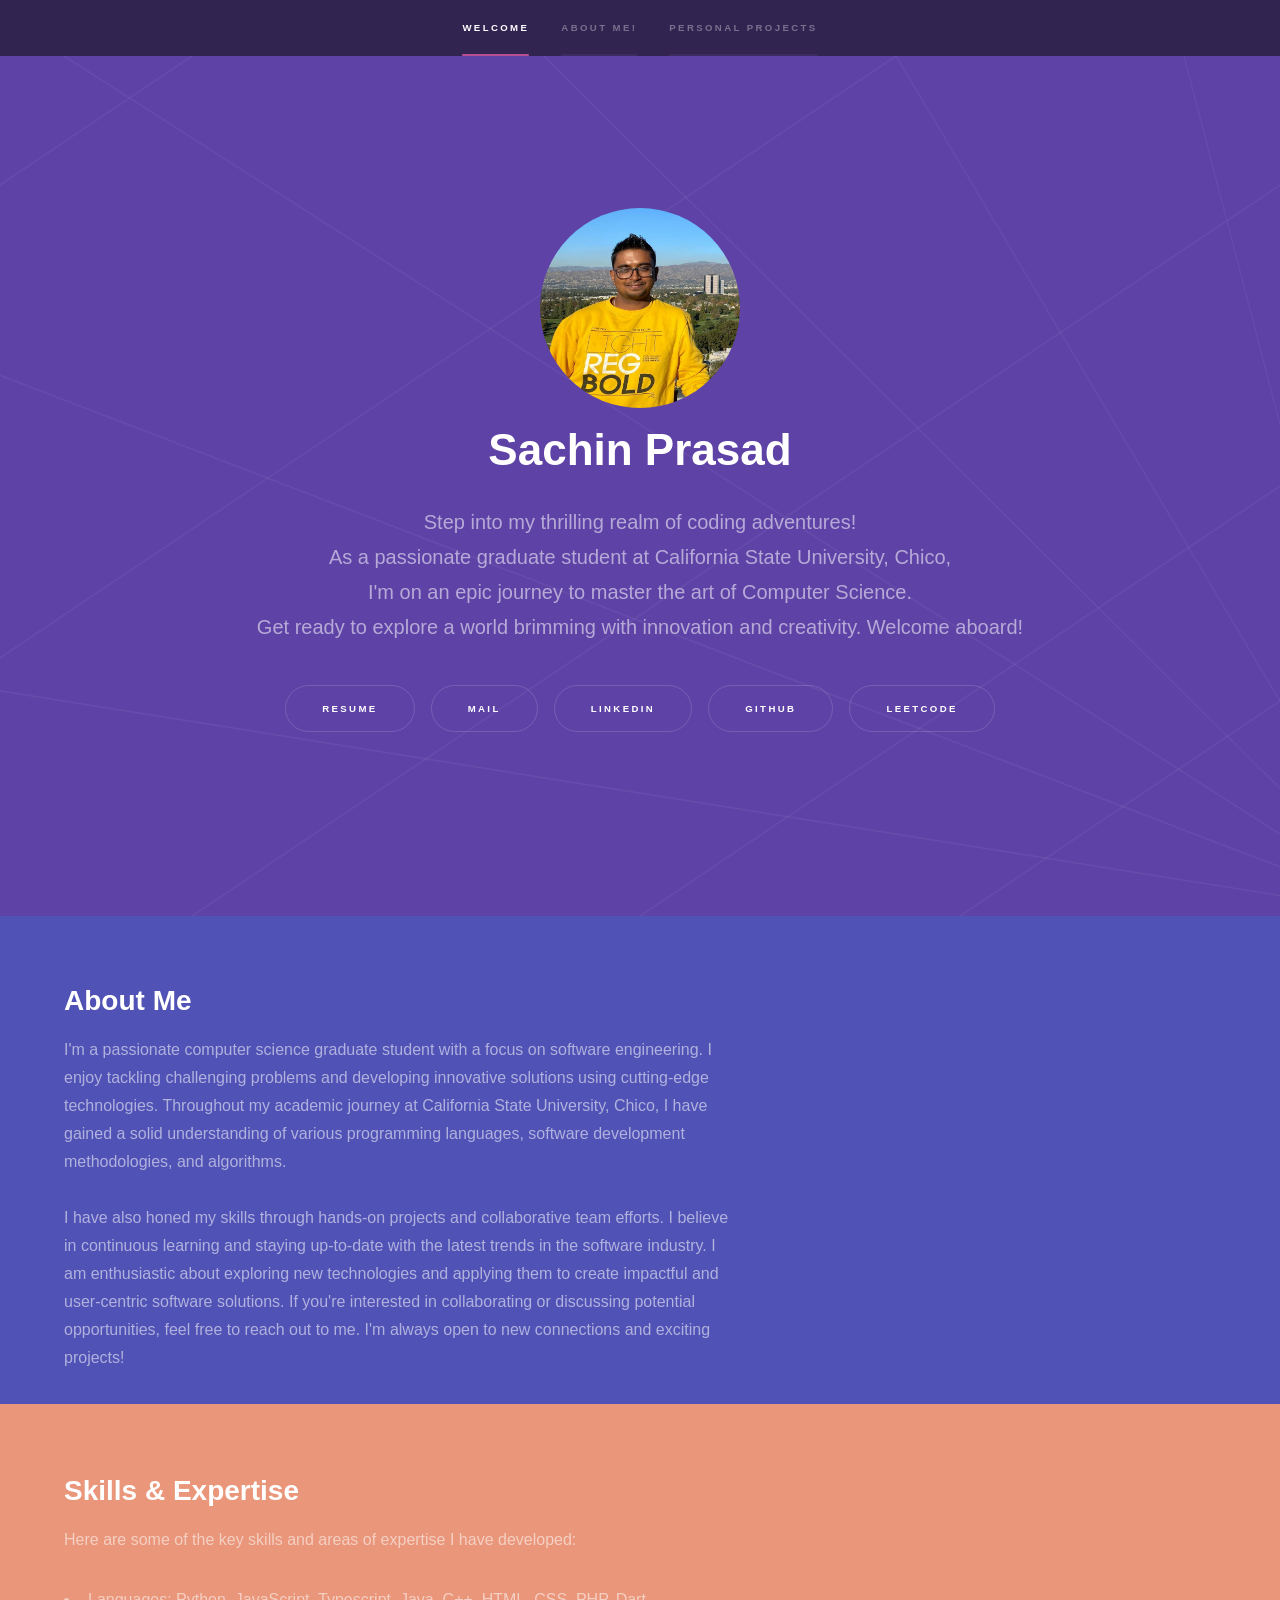
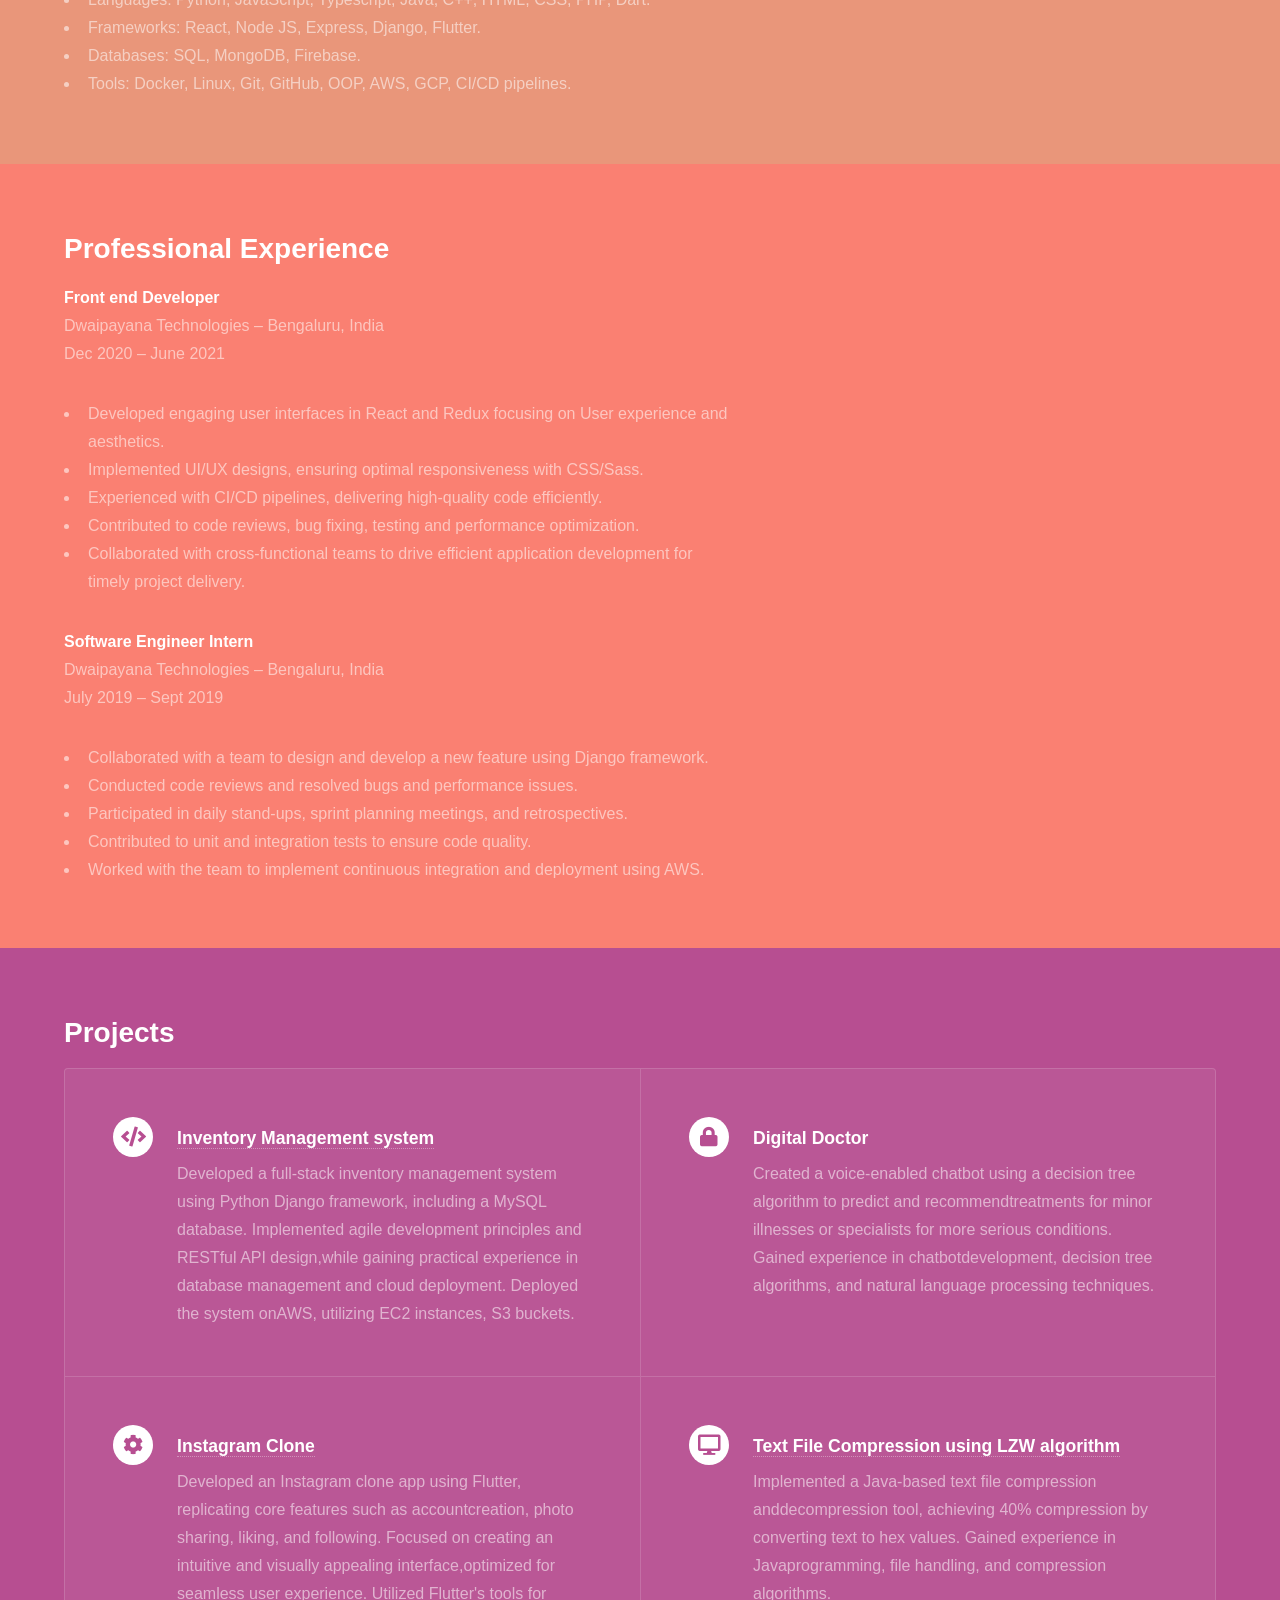
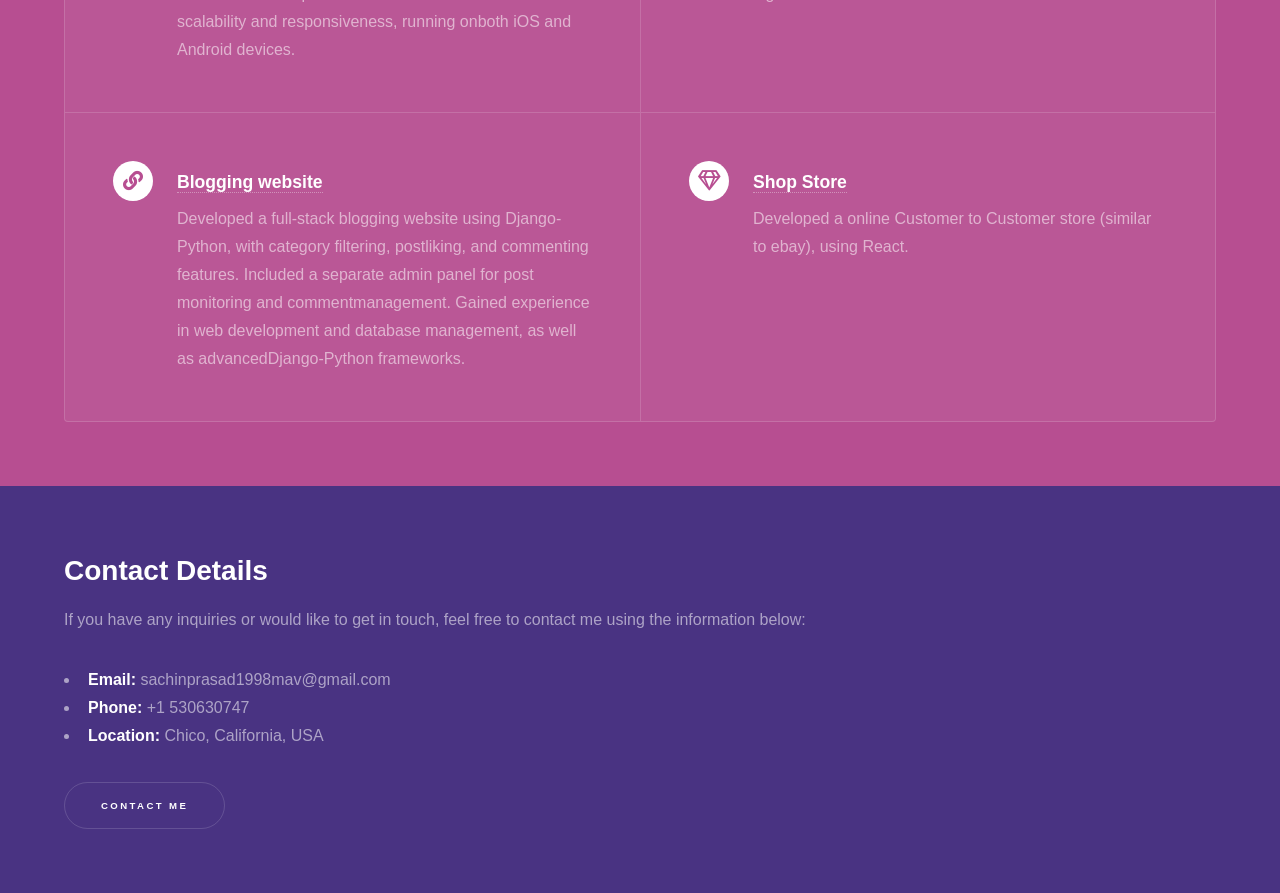
<file: index.html>
<!DOCTYPE HTML>
<html>
	<head>
		<title>Sachin Prasad Portfolio</title>
		<meta charset="utf-8" />
		<meta name="viewport" content="width=device-width, initial-scale=1, user-scalable=no" />
		<link rel="stylesheet" href="assets/css/main.css" />
		<noscript><link rel="stylesheet" href="assets/css/noscript.css" /></noscript>
	</head>
	<body class="is-preload">

		<!-- Sidebar -->
			<section id="sidebar">
				<div class="inner">
					<nav>
						<ul>
							<li><a href="#intro">Welcome</a></li>
							<li><a href="#one">About me!</a></li>
							<li><a href="#two">Personal Projects</a></li>
						</ul>
					</nav>
				</div>
			</section>

		<!-- Wrapper -->
			<div id="wrapper">

				<!-- Intro -->
					<!-- <section id="intro" class="wrapper style1 fullscreen fade-up">
						<div class="inner" sty>
							<h1>Sachin Prasad</h1>
							<p>Welcome to my portfolio website! <br> I'm a passionate graduate student, <br> pursuing a Master's degree in Computer Science <br> California State University, Chico. <br>

							</p>
							<ul class="actions">
								<li><a href="#one" class="button scrolly">Learn more</a></li>
							</ul>
						</div>
					</section> -->

					<!-- <section id="intro" class="wrapper style1 fullscreen fade-up">
						<div class="intro-container">
						  <div class="inner">
							<img src="images/IMG-20211123-WA0005.jpg" alt="Display Picture" style="width: 200px; height: 200px; border-radius: 50%;">
							<h1>Sachin Prasad</h1>
							<p>Welcome to my portfolio website!<br>I'm a passionate graduate student,<br>pursuing a Master's degree in Computer Science<br>at California State University, Chico.</p>
							<ul class="actions" style="margin-left: 120px;">
							  <li><a href="#one" class="button scrolly">Learn more</a></li>
							</ul>
						  </div>
						</div>
					  </section>
					   -->



					   <section id="intro" class="wrapper style1 fullscreen fade-up">
						<div class="intro-container">
						  <div class="inner">
							<img src="images/IMG-20211123-WA0005.jpg" alt="Display Picture" style="width: 200px; height: 200px; border-radius: 50%;">
							<h1>Sachin Prasad</h1>
							<p>Step into my thrilling realm of coding adventures! <br> As a passionate graduate student at California State University, Chico, <br> I'm on an epic journey to master the art of Computer Science. <br> Get ready to explore a world brimming with innovation and creativity. Welcome aboard!</p>
							<ul class="actions" style="display: flex; justify-content: center;">
							  <li><a href="Sachin Satish Prasad_newResume.pdf"class="button" download>resume</a></li>
							  <li><a href="mailto:sachinprasad1998mav@gmail.com" class="button" target="_blank" >Mail</a></li>
							  <li><a href="https://www.linkedin.com/in/sachinsatishprasad/" class="button" target="_blank" >LinkedIn</a></li>
							  <li><a href="https://github.com/sachinprasad1998mav" class="button" target="_blank" >GitHub</a></li>
							  <li><a href="https://leetcode.com/sachinSatishPrasad/" class="button" target="_blank" >LeetCode</a></li>
							</ul>
						  </div>
						</div>
					  </section>
					  

				<!-- One
					<section id="one" class="wrapper style2 spotlights">
						<section>
							<a href="#" class="image"><img src="images/pic01.jpg" alt="" data-position="center center" /></a>
							<div class="content">
								<div class="inner">
									<h2>Sed ipsum dolor</h2>
									<p>Phasellus convallis elit id ullamcorper pulvinar. Duis aliquam turpis mauris, eu ultricies erat malesuada quis. Aliquam dapibus.</p>
									<ul class="actions">
										<li><a href="generic.html" class="button">Learn more</a></li>
									</ul>
								</div>
							</div>
						</section>
						<section>
							<a href="#" class="image"><img src="images/pic02.jpg" alt="" data-position="top center" /></a>
							<div class="content">
								<div class="inner">
									<h2>Feugiat consequat</h2>
									<p>Phasellus convallis elit id ullamcorper pulvinar. Duis aliquam turpis mauris, eu ultricies erat malesuada quis. Aliquam dapibus.</p>
									<ul class="actions">
										<li><a href="generic.html" class="button">Learn more</a></li>
									</ul>
								</div>
							</div>
						</section>
						<section>
							<a href="#" class="image"><img src="images/pic03.jpg" alt="" data-position="25% 25%" /></a>
							<div class="content">
								<div class="inner">
									<h2>Ultricies aliquam</h2>
									<p>Phasellus convallis elit id ullamcorper pulvinar. Duis aliquam turpis mauris, eu ultricies erat malesuada quis. Aliquam dapibus.</p>
									<ul class="actions">
										<li><a href="generic.html" class="button">Learn more</a></li>
									</ul>
								</div>
							</div>
						</section>
					</section> -->

					<section id="one" class="wrapper style2 spotlights">
						<section>
						  <!-- <a href="#" class="image"><img src="images/pic01.jpg" alt="" data-position="center center" /></a> -->
						  <div class="content">
							<div class="inner">
							  <h2>About Me</h2>
							  I'm a passionate computer science graduate student with a focus on software engineering. 
							   I enjoy tackling challenging problems and developing innovative solutions using cutting-edge technologies. 
							  Throughout my academic journey at California State University, Chico, I have gained a solid understanding of various programming languages, software development methodologies, and algorithms. <br> <br> I have also honed my skills through hands-on projects and collaborative team efforts.
							  I believe in continuous learning and staying up-to-date with the latest trends in the software industry. I am enthusiastic about exploring new technologies and applying them to create impactful and user-centric software solutions.
							  If you're interested in collaborating or discussing potential opportunities, feel free to reach out to me. I'm always open to new connections and exciting projects!
							  <!-- <ul class="actions">
								<li><a href="#contact" class="button">Contact Me</a></li>
							  </ul> -->
							</div>
						  </div>
						</section>

						<section style="background-color: #E9967A">
							<div class="content">
							  <div class="inner">
								<h2>Skills & Expertise</h2>
								<p>Here are some of the key skills and areas of expertise I have developed:</p>
								<ul class="skills-list">
								  <li>Languages: Python, JavaScript, Typescript, Java, C++, HTML, CSS, PHP, Dart.</li>
								  <li>Frameworks: React, Node JS, Express, Django, Flutter.</li>
								  <li>Databases: SQL, MongoDB, Firebase.</li>
								  <li>Tools: Docker, Linux, Git, GitHub, OOP, AWS, GCP, CI/CD pipelines.</li>
								
						</ul>
							  </div>
							</div>
						  </section>
						<section style="background-color: #FA8072">
							<div class="content">
							  <div class="inner">
								<h2>Professional Experience</h2>
								<p><strong>Front end Developer</strong><br>
								Dwaipayana Technologies – Bengaluru, India<br>
								Dec 2020 – June 2021</p>
								<ul>
								  <li>Developed engaging user interfaces in React and Redux focusing on User experience and aesthetics.</li>
								  <li>Implemented UI/UX designs, ensuring optimal responsiveness with CSS/Sass.</li>
								  <li>Experienced with CI/CD pipelines, delivering high-quality code efficiently.</li>
								  <li>Contributed to code reviews, bug fixing, testing and performance optimization.</li>
								  <li>Collaborated with cross-functional teams to drive efficient application development for timely project delivery.</li>
								</ul>
							  </div>
							  <div class="inner">
								<p><strong>Software Engineer Intern</strong><br>
								Dwaipayana Technologies – Bengaluru, India<br>
								July 2019 – Sept 2019</p>
								<ul>
								  <li>Collaborated with a team to design and develop a new feature using Django framework.</li>
								  <li>Conducted code reviews and resolved bugs and performance issues.</li>
								  <li>Participated in daily stand-ups, sprint planning meetings, and retrospectives.</li>
								  <li>Contributed to unit and integration tests to ensure code quality.</li>
								  <li>Worked with the team to implement continuous integration and deployment using AWS.</li>
								</ul>
							  </div>
							</div>
						  </section>
	
						  
						
						
						  
					  

				<!-- Two -->
					<section id="two" class="wrapper style3 fade-up">
						<div class="inner">
							<h2>Projects</h2>
							<div class="features">
								<section>
									<span class="icon solid major fa-code"></span>
									<h3><a href="https://github.com/sachinprasad1998mav/inventoryAngular" target="_blank">Inventory Management system</a> </h3>
									<p>Developed a full-stack inventory management system using Python Django framework, including a MySQL database. Implemented agile development principles and RESTful API design,while gaining practical experience in database management and cloud deployment. Deployed the system onAWS, utilizing EC2 instances, S3 buckets.</p>
								</section>
								<section>
									<span class="icon solid major fa-lock"></span>
									<h3>Digital Doctor</h3>
									<p>Created a voice-enabled chatbot using a decision tree algorithm to predict and recommendtreatments for minor illnesses or specialists for more serious conditions. Gained experience in chatbotdevelopment, decision tree algorithms, and natural language processing techniques.</p>
								</section>
								<section>
									<span class="icon solid major fa-cog"></span>
									<h3><a href="https://github.com/sachinprasad1998mav/InstaPix" target="_blank">Instagram Clone</a> </h3>
									<p>Developed an Instagram clone app using Flutter, replicating core features such as accountcreation, photo sharing, liking, and following. Focused on creating an intuitive and visually appealing interface,optimized for seamless user experience. Utilized Flutter's tools for scalability and responsiveness, running onboth iOS and Android devices.</p>
								</section>
								<section>
									<span class="icon solid major fa-desktop"></span>
									<h3><a href="https://github.com/sachinprasad1998mav/LZWAlgorithm" target="_blank">Text File Compression using LZW algorithm</a> </h3>
									<p>Implemented a Java-based text file compression anddecompression tool, achieving 40% compression by converting text to hex values. Gained experience in Javaprogramming, file handling, and compression algorithms.</p>
								</section>
								<section>
									<span class="icon solid major fa-link"></span>
									<h3> <a href="https://github.com/sachinprasad1998mav/blogWebsite" target="_blank">Blogging website</a> </h3>
									<p>Developed a full-stack blogging website using Django-Python, with category filtering, postliking, and commenting features. Included a separate admin panel for post monitoring and commentmanagement. Gained experience in web development and database management, as well as advancedDjango-Python frameworks.</p>
								</section>
								<section>
									<span class="icon major fa-gem"></span>
									<h3> <a href="https://github.com/dakshac45/ShopStore" target="_blank">Shop Store</a> </h3>
									<p>Developed a online Customer to Customer store (similar to ebay), using React.</p>
								</section>
							</div>
							<!-- <ul class="actions">
								<li><a href="generic.html" class="button">Learn more</a></li>
							</ul> -->
						</div>
					</section>

				<!-- Three
					<section id="three" class="wrapper style1 fade-up">
						<div class="inner">
							<h2>Get in touch</h2>
							<p>Phasellus convallis elit id ullamcorper pulvinar. Duis aliquam turpis mauris, eu ultricies erat malesuada quis. Aliquam dapibus, lacus eget hendrerit bibendum, urna est aliquam sem, sit amet imperdiet est velit quis lorem.</p>
							<div class="split style1">
								<section>
									<form method="post" action="#">
										<div class="fields">
											<div class="field half">
												<label for="name">Name</label>
												<input type="text" name="name" id="name" />
											</div>
											<div class="field half">
												<label for="email">Email</label>
												<input type="text" name="email" id="email" />
											</div>
											<div class="field">
												<label for="message">Message</label>
												<textarea name="message" id="message" rows="5"></textarea>
											</div>
										</div>
										<ul class="actions">
											<li><a href="" class="button submit">Send Message</a></li>
										</ul>
									</form>
								</section>
								<section>
									<ul class="contact">
										<li>
											<h3>Address</h3>
											<span>12345 Somewhere Road #654<br />
											Nashville, TN 00000-0000<br />
											USA</span>
										</li>
										<li>
											<h3>Email</h3>
											<a href="#">user@untitled.tld</a>
										</li>
										<li>
											<h3>Phone</h3>
											<span>(000) 000-0000</span>
										</li>
										<li>
											<h3>Social</h3>
											<ul class="icons">
												<li><a href="#" class="icon brands fa-twitter"><span class="label">Twitter</span></a></li>
												<li><a href="#" class="icon brands fa-facebook-f"><span class="label">Facebook</span></a></li>
												<li><a href="#" class="icon brands fa-github"><span class="label">GitHub</span></a></li>
												<li><a href="#" class="icon brands fa-instagram"><span class="label">Instagram</span></a></li>
												<li><a href="#" class="icon brands fa-linkedin-in"><span class="label">LinkedIn</span></a></li>
											</ul>
										</li>
									</ul>
								</section>
							</div>
						</div>
					</section>

			</div> -->

		<!-- Footer -->
			<footer id="footer" class="wrapper style1-alt">
				<div class="inner">
					<section >
						<!-- <a href="#" class="image"><img src="images/pic02.jpg" alt="" data-position="top center" /></a> -->
						<div class="content">
						  <div class="inner">
							<h2>Contact Details</h2>
							<p>If you have any inquiries or would like to get in touch, feel free to contact me using the information below:</p>
							<ul class="contact-details">
							  <li><strong>Email:</strong> sachinprasad1998mav@gmail.com</li>
							  <li><strong>Phone:</strong> +1 530630747</li>
							  <li><strong>Location:</strong> Chico, California, USA</li>
							</ul>
							<ul class="actions">
							  <li><a href="mailto:sachinprasad1998mav@gmail.com" class="button">Contact Me</a></li>
							</ul>
							
						  </div>
						</div>
					  </section>
				</div>
			</footer>

		<!-- Scripts -->
			<script src="assets/js/jquery.min.js"></script>
			<script src="assets/js/jquery.scrollex.min.js"></script>
			<script src="assets/js/jquery.scrolly.min.js"></script>
			<script src="assets/js/browser.min.js"></script>
			<script src="assets/js/breakpoints.min.js"></script>
			<script src="assets/js/util.js"></script>
			<script src="assets/js/main.js"></script>

	</body>
</html>
</file>
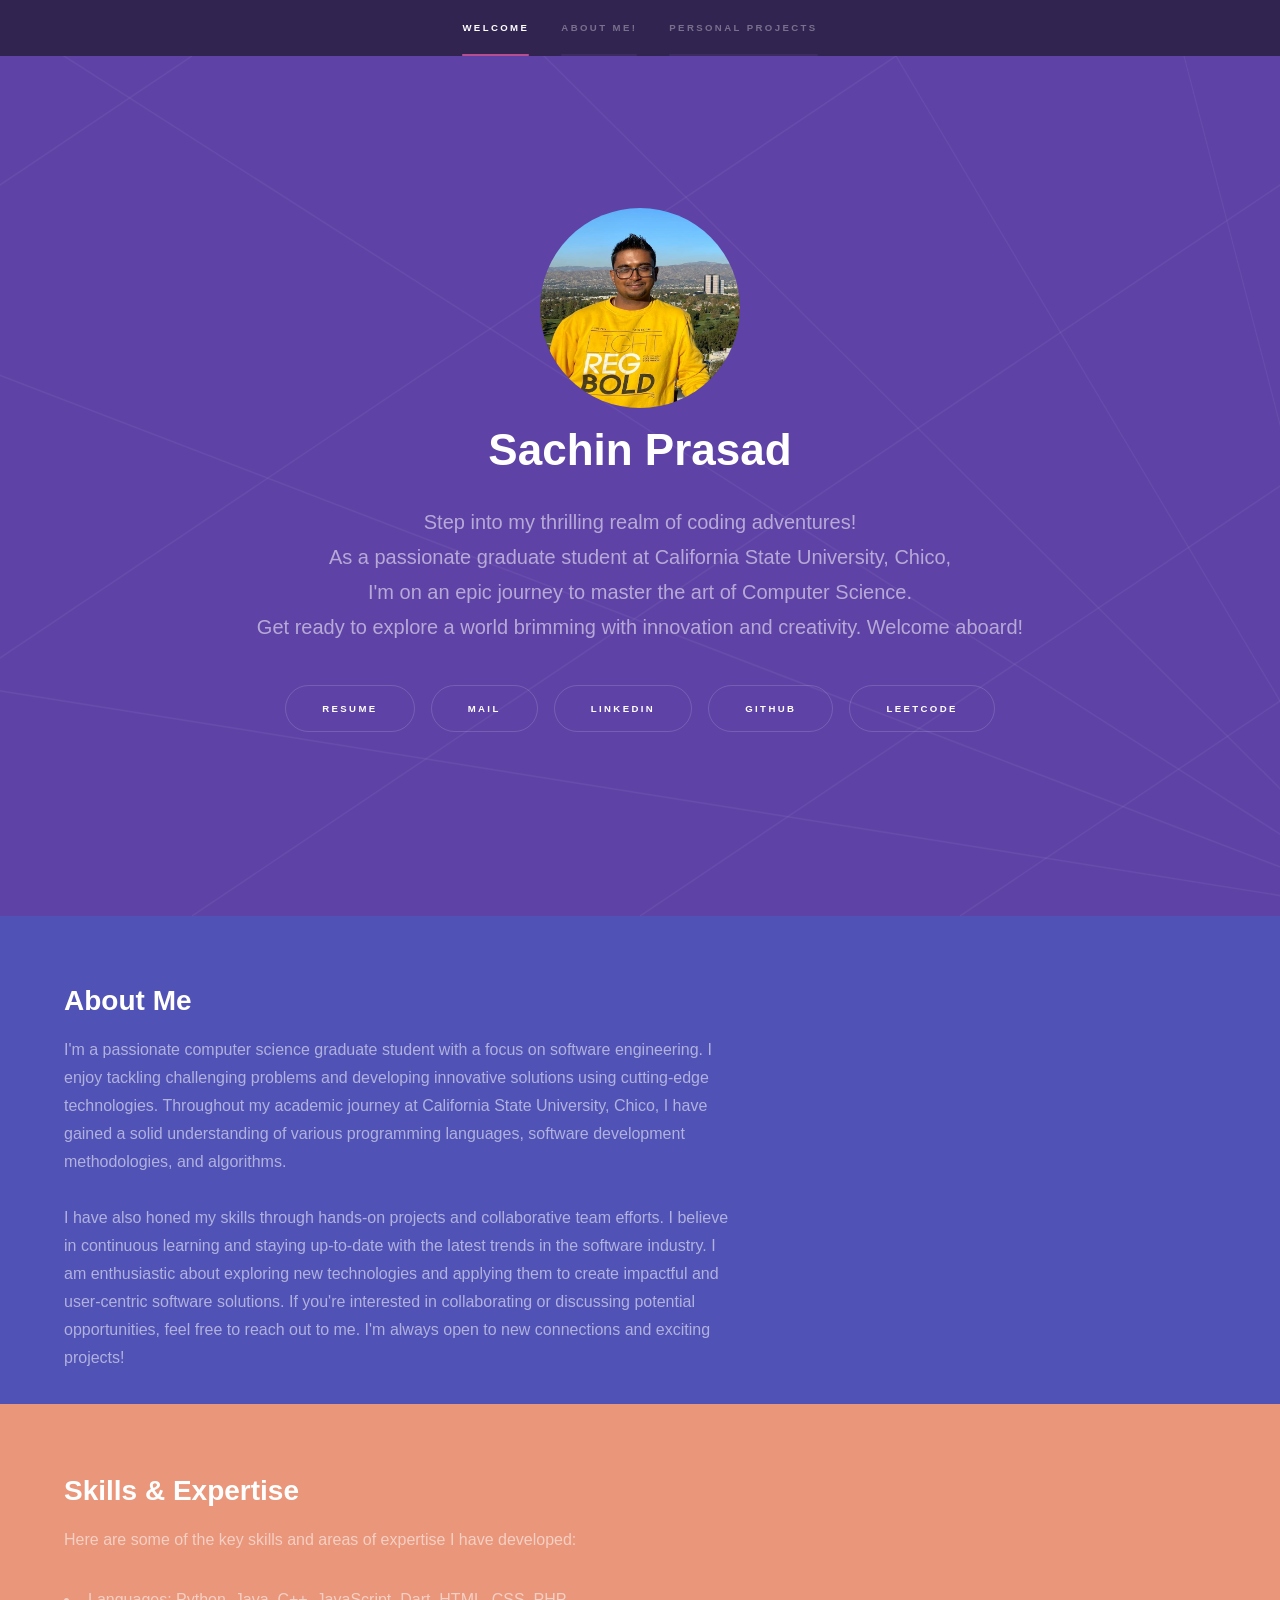
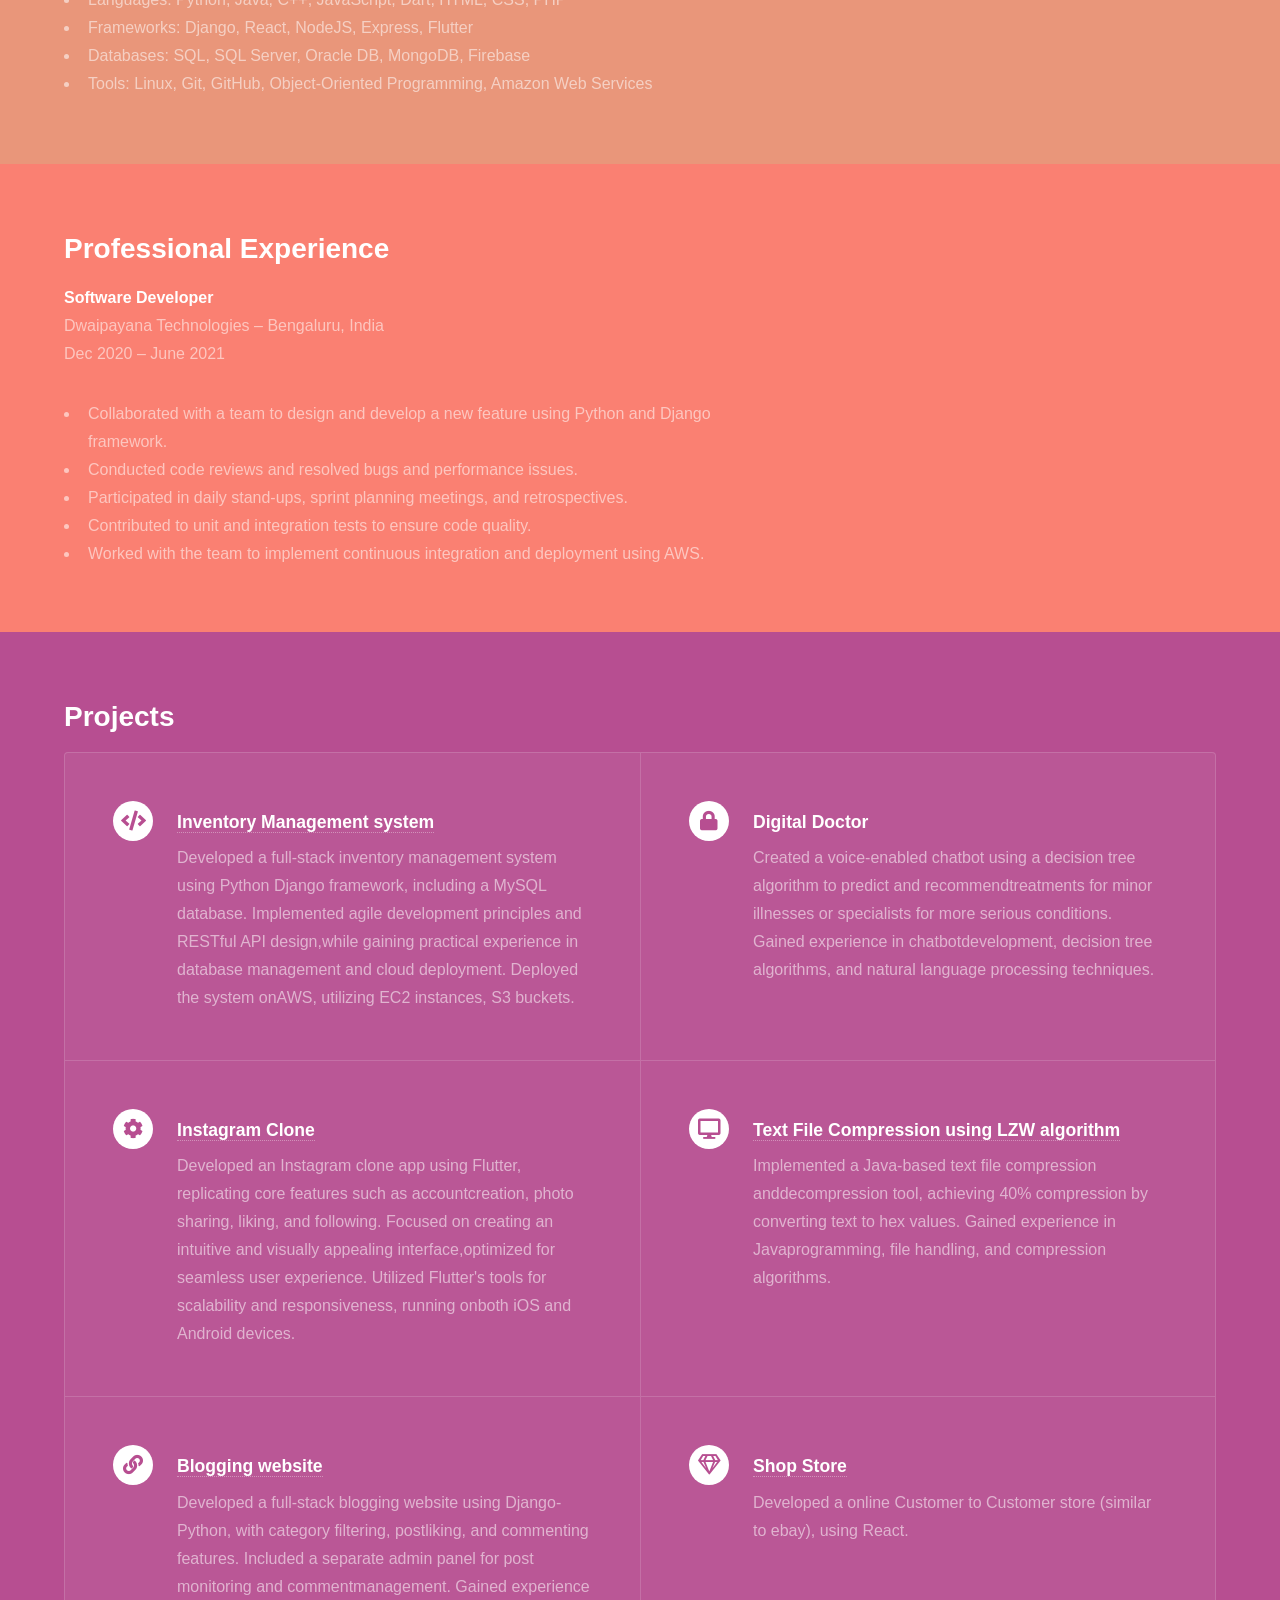
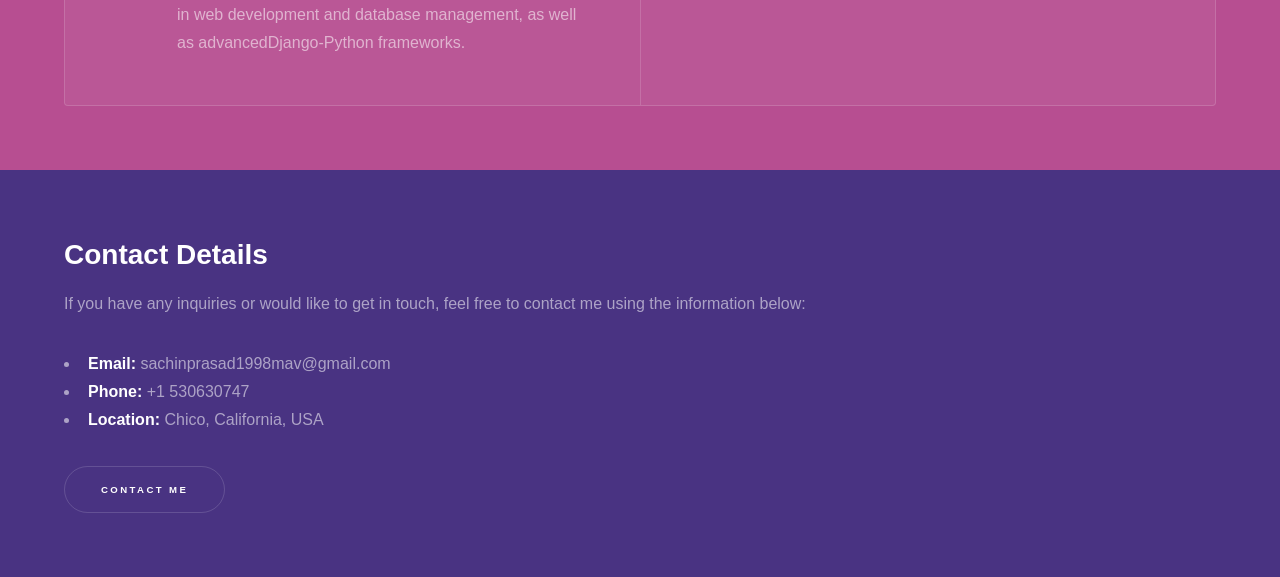
<file: onlinePortfolio/index.html>
<!DOCTYPE HTML>
<html>
	<head>
		<title>Sachin Prasad Portfolio</title>
		<meta charset="utf-8" />
		<meta name="viewport" content="width=device-width, initial-scale=1, user-scalable=no" />
		<link rel="stylesheet" href="assets/css/main.css" />
		<noscript><link rel="stylesheet" href="assets/css/noscript.css" /></noscript>
	</head>
	<body class="is-preload">

		<!-- Sidebar -->
			<section id="sidebar">
				<div class="inner">
					<nav>
						<ul>
							<li><a href="#intro">Welcome</a></li>
							<li><a href="#one">About me!</a></li>
							<li><a href="#two">Personal Projects</a></li>
						</ul>
					</nav>
				</div>
			</section>

		<!-- Wrapper -->
			<div id="wrapper">

				<!-- Intro -->
					<!-- <section id="intro" class="wrapper style1 fullscreen fade-up">
						<div class="inner" sty>
							<h1>Sachin Prasad</h1>
							<p>Welcome to my portfolio website! <br> I'm a passionate graduate student, <br> pursuing a Master's degree in Computer Science <br> California State University, Chico. <br>

							</p>
							<ul class="actions">
								<li><a href="#one" class="button scrolly">Learn more</a></li>
							</ul>
						</div>
					</section> -->

					<!-- <section id="intro" class="wrapper style1 fullscreen fade-up">
						<div class="intro-container">
						  <div class="inner">
							<img src="images/IMG-20211123-WA0005.jpg" alt="Display Picture" style="width: 200px; height: 200px; border-radius: 50%;">
							<h1>Sachin Prasad</h1>
							<p>Welcome to my portfolio website!<br>I'm a passionate graduate student,<br>pursuing a Master's degree in Computer Science<br>at California State University, Chico.</p>
							<ul class="actions" style="margin-left: 120px;">
							  <li><a href="#one" class="button scrolly">Learn more</a></li>
							</ul>
						  </div>
						</div>
					  </section>
					   -->



					   <section id="intro" class="wrapper style1 fullscreen fade-up">
						<div class="intro-container">
						  <div class="inner">
							<img src="images/IMG-20211123-WA0005.jpg" alt="Display Picture" style="width: 200px; height: 200px; border-radius: 50%;">
							<h1>Sachin Prasad</h1>
							<p>Step into my thrilling realm of coding adventures! <br> As a passionate graduate student at California State University, Chico, <br> I'm on an epic journey to master the art of Computer Science. <br> Get ready to explore a world brimming with innovation and creativity. Welcome aboard!</p>
							<ul class="actions" style="display: flex; justify-content: center;">
							  <li><a href="ResumeSachin.pdf"class="button" download>resume</a></li>
							  <li><a href="mailto:sachinprasad1998mav@gmail.com" class="button" target="_blank" >Mail</a></li>
							  <li><a href="https://www.linkedin.com/in/sachinsatishprasad/" class="button" target="_blank" >LinkedIn</a></li>
							  <li><a href="https://github.com/sachinprasad1998mav" class="button" target="_blank" >GitHub</a></li>
							  <li><a href="https://leetcode.com/sachinSatishPrasad/" class="button" target="_blank" >LeetCode</a></li>
							</ul>
						  </div>
						</div>
					  </section>
					  

				<!-- One
					<section id="one" class="wrapper style2 spotlights">
						<section>
							<a href="#" class="image"><img src="images/pic01.jpg" alt="" data-position="center center" /></a>
							<div class="content">
								<div class="inner">
									<h2>Sed ipsum dolor</h2>
									<p>Phasellus convallis elit id ullamcorper pulvinar. Duis aliquam turpis mauris, eu ultricies erat malesuada quis. Aliquam dapibus.</p>
									<ul class="actions">
										<li><a href="generic.html" class="button">Learn more</a></li>
									</ul>
								</div>
							</div>
						</section>
						<section>
							<a href="#" class="image"><img src="images/pic02.jpg" alt="" data-position="top center" /></a>
							<div class="content">
								<div class="inner">
									<h2>Feugiat consequat</h2>
									<p>Phasellus convallis elit id ullamcorper pulvinar. Duis aliquam turpis mauris, eu ultricies erat malesuada quis. Aliquam dapibus.</p>
									<ul class="actions">
										<li><a href="generic.html" class="button">Learn more</a></li>
									</ul>
								</div>
							</div>
						</section>
						<section>
							<a href="#" class="image"><img src="images/pic03.jpg" alt="" data-position="25% 25%" /></a>
							<div class="content">
								<div class="inner">
									<h2>Ultricies aliquam</h2>
									<p>Phasellus convallis elit id ullamcorper pulvinar. Duis aliquam turpis mauris, eu ultricies erat malesuada quis. Aliquam dapibus.</p>
									<ul class="actions">
										<li><a href="generic.html" class="button">Learn more</a></li>
									</ul>
								</div>
							</div>
						</section>
					</section> -->

					<section id="one" class="wrapper style2 spotlights">
						<section>
						  <!-- <a href="#" class="image"><img src="images/pic01.jpg" alt="" data-position="center center" /></a> -->
						  <div class="content">
							<div class="inner">
							  <h2>About Me</h2>
							  I'm a passionate computer science graduate student with a focus on software engineering. 
							   I enjoy tackling challenging problems and developing innovative solutions using cutting-edge technologies. 
							  Throughout my academic journey at California State University, Chico, I have gained a solid understanding of various programming languages, software development methodologies, and algorithms. <br> <br> I have also honed my skills through hands-on projects and collaborative team efforts.
							  I believe in continuous learning and staying up-to-date with the latest trends in the software industry. I am enthusiastic about exploring new technologies and applying them to create impactful and user-centric software solutions.
							  If you're interested in collaborating or discussing potential opportunities, feel free to reach out to me. I'm always open to new connections and exciting projects!
							  <!-- <ul class="actions">
								<li><a href="#contact" class="button">Contact Me</a></li>
							  </ul> -->
							</div>
						  </div>
						</section>

						<section style="background-color: #E9967A">
							<div class="content">
							  <div class="inner">
								<h2>Skills & Expertise</h2>
								<p>Here are some of the key skills and areas of expertise I have developed:</p>
								<ul class="skills-list">
								  <li>Languages: Python, Java, C++, JavaScript, Dart, HTML, CSS, PHP</li>
								  <li>Frameworks: Django, React, NodeJS, Express, Flutter</li>
								  <li>Databases: SQL, SQL Server, Oracle DB, MongoDB, Firebase</li>
								  <li>Tools: Linux, Git, GitHub, Object-Oriented Programming, Amazon Web Services</li>
								</ul>
							  </div>
							</div>
						  </section>
						<section style="background-color: #FA8072">
							<div class="content">
							  <div class="inner">
								<h2>Professional Experience</h2>
								<p><strong>Software Developer</strong><br>
								Dwaipayana Technologies – Bengaluru, India<br>
								Dec 2020 – June 2021</p>
								<ul>
								  <li>Collaborated with a team to design and develop a new feature using Python and Django framework.</li>
								  <li>Conducted code reviews and resolved bugs and performance issues.</li>
								  <li>Participated in daily stand-ups, sprint planning meetings, and retrospectives.</li>
								  <li>Contributed to unit and integration tests to ensure code quality.</li>
								  <li>Worked with the team to implement continuous integration and deployment using AWS.</li>
								</ul>
							  </div>
							</div>
						  </section>
						  
						
						
						  
					  

				<!-- Two -->
					<section id="two" class="wrapper style3 fade-up">
						<div class="inner">
							<h2>Projects</h2>
							<div class="features">
								<section>
									<span class="icon solid major fa-code"></span>
									<h3><a href="https://github.com/sachinprasad1998mav/inventoryAngular" target="_blank">Inventory Management system</a> </h3>
									<p>Developed a full-stack inventory management system using Python Django framework, including a MySQL database. Implemented agile development principles and RESTful API design,while gaining practical experience in database management and cloud deployment. Deployed the system onAWS, utilizing EC2 instances, S3 buckets.</p>
								</section>
								<section>
									<span class="icon solid major fa-lock"></span>
									<h3>Digital Doctor</h3>
									<p>Created a voice-enabled chatbot using a decision tree algorithm to predict and recommendtreatments for minor illnesses or specialists for more serious conditions. Gained experience in chatbotdevelopment, decision tree algorithms, and natural language processing techniques.</p>
								</section>
								<section>
									<span class="icon solid major fa-cog"></span>
									<h3><a href="https://github.com/sachinprasad1998mav/InstaPix" target="_blank">Instagram Clone</a> </h3>
									<p>Developed an Instagram clone app using Flutter, replicating core features such as accountcreation, photo sharing, liking, and following. Focused on creating an intuitive and visually appealing interface,optimized for seamless user experience. Utilized Flutter's tools for scalability and responsiveness, running onboth iOS and Android devices.</p>
								</section>
								<section>
									<span class="icon solid major fa-desktop"></span>
									<h3><a href="https://github.com/sachinprasad1998mav/LZWAlgorithm" target="_blank">Text File Compression using LZW algorithm</a> </h3>
									<p>Implemented a Java-based text file compression anddecompression tool, achieving 40% compression by converting text to hex values. Gained experience in Javaprogramming, file handling, and compression algorithms.</p>
								</section>
								<section>
									<span class="icon solid major fa-link"></span>
									<h3> <a href="https://github.com/sachinprasad1998mav/blogWebsite" target="_blank">Blogging website</a> </h3>
									<p>Developed a full-stack blogging website using Django-Python, with category filtering, postliking, and commenting features. Included a separate admin panel for post monitoring and commentmanagement. Gained experience in web development and database management, as well as advancedDjango-Python frameworks.</p>
								</section>
								<section>
									<span class="icon major fa-gem"></span>
									<h3> <a href="https://github.com/dakshac45/ShopStore" target="_blank">Shop Store</a> </h3>
									<p>Developed a online Customer to Customer store (similar to ebay), using React.</p>
								</section>
							</div>
							<!-- <ul class="actions">
								<li><a href="generic.html" class="button">Learn more</a></li>
							</ul> -->
						</div>
					</section>

				<!-- Three
					<section id="three" class="wrapper style1 fade-up">
						<div class="inner">
							<h2>Get in touch</h2>
							<p>Phasellus convallis elit id ullamcorper pulvinar. Duis aliquam turpis mauris, eu ultricies erat malesuada quis. Aliquam dapibus, lacus eget hendrerit bibendum, urna est aliquam sem, sit amet imperdiet est velit quis lorem.</p>
							<div class="split style1">
								<section>
									<form method="post" action="#">
										<div class="fields">
											<div class="field half">
												<label for="name">Name</label>
												<input type="text" name="name" id="name" />
											</div>
											<div class="field half">
												<label for="email">Email</label>
												<input type="text" name="email" id="email" />
											</div>
											<div class="field">
												<label for="message">Message</label>
												<textarea name="message" id="message" rows="5"></textarea>
											</div>
										</div>
										<ul class="actions">
											<li><a href="" class="button submit">Send Message</a></li>
										</ul>
									</form>
								</section>
								<section>
									<ul class="contact">
										<li>
											<h3>Address</h3>
											<span>12345 Somewhere Road #654<br />
											Nashville, TN 00000-0000<br />
											USA</span>
										</li>
										<li>
											<h3>Email</h3>
											<a href="#">user@untitled.tld</a>
										</li>
										<li>
											<h3>Phone</h3>
											<span>(000) 000-0000</span>
										</li>
										<li>
											<h3>Social</h3>
											<ul class="icons">
												<li><a href="#" class="icon brands fa-twitter"><span class="label">Twitter</span></a></li>
												<li><a href="#" class="icon brands fa-facebook-f"><span class="label">Facebook</span></a></li>
												<li><a href="#" class="icon brands fa-github"><span class="label">GitHub</span></a></li>
												<li><a href="#" class="icon brands fa-instagram"><span class="label">Instagram</span></a></li>
												<li><a href="#" class="icon brands fa-linkedin-in"><span class="label">LinkedIn</span></a></li>
											</ul>
										</li>
									</ul>
								</section>
							</div>
						</div>
					</section>

			</div> -->

		<!-- Footer -->
			<footer id="footer" class="wrapper style1-alt">
				<div class="inner">
					<section >
						<!-- <a href="#" class="image"><img src="images/pic02.jpg" alt="" data-position="top center" /></a> -->
						<div class="content">
						  <div class="inner">
							<h2>Contact Details</h2>
							<p>If you have any inquiries or would like to get in touch, feel free to contact me using the information below:</p>
							<ul class="contact-details">
							  <li><strong>Email:</strong> sachinprasad1998mav@gmail.com</li>
							  <li><strong>Phone:</strong> +1 530630747</li>
							  <li><strong>Location:</strong> Chico, California, USA</li>
							</ul>
							<ul class="actions">
							  <li><a href="mailto:sachinprasad1998mav@gmail.com" class="button">Contact Me</a></li>
							</ul>
							
						  </div>
						</div>
					  </section>
				</div>
			</footer>

		<!-- Scripts -->
			<script src="assets/js/jquery.min.js"></script>
			<script src="assets/js/jquery.scrollex.min.js"></script>
			<script src="assets/js/jquery.scrolly.min.js"></script>
			<script src="assets/js/browser.min.js"></script>
			<script src="assets/js/breakpoints.min.js"></script>
			<script src="assets/js/util.js"></script>
			<script src="assets/js/main.js"></script>

	</body>
</html>
</file>
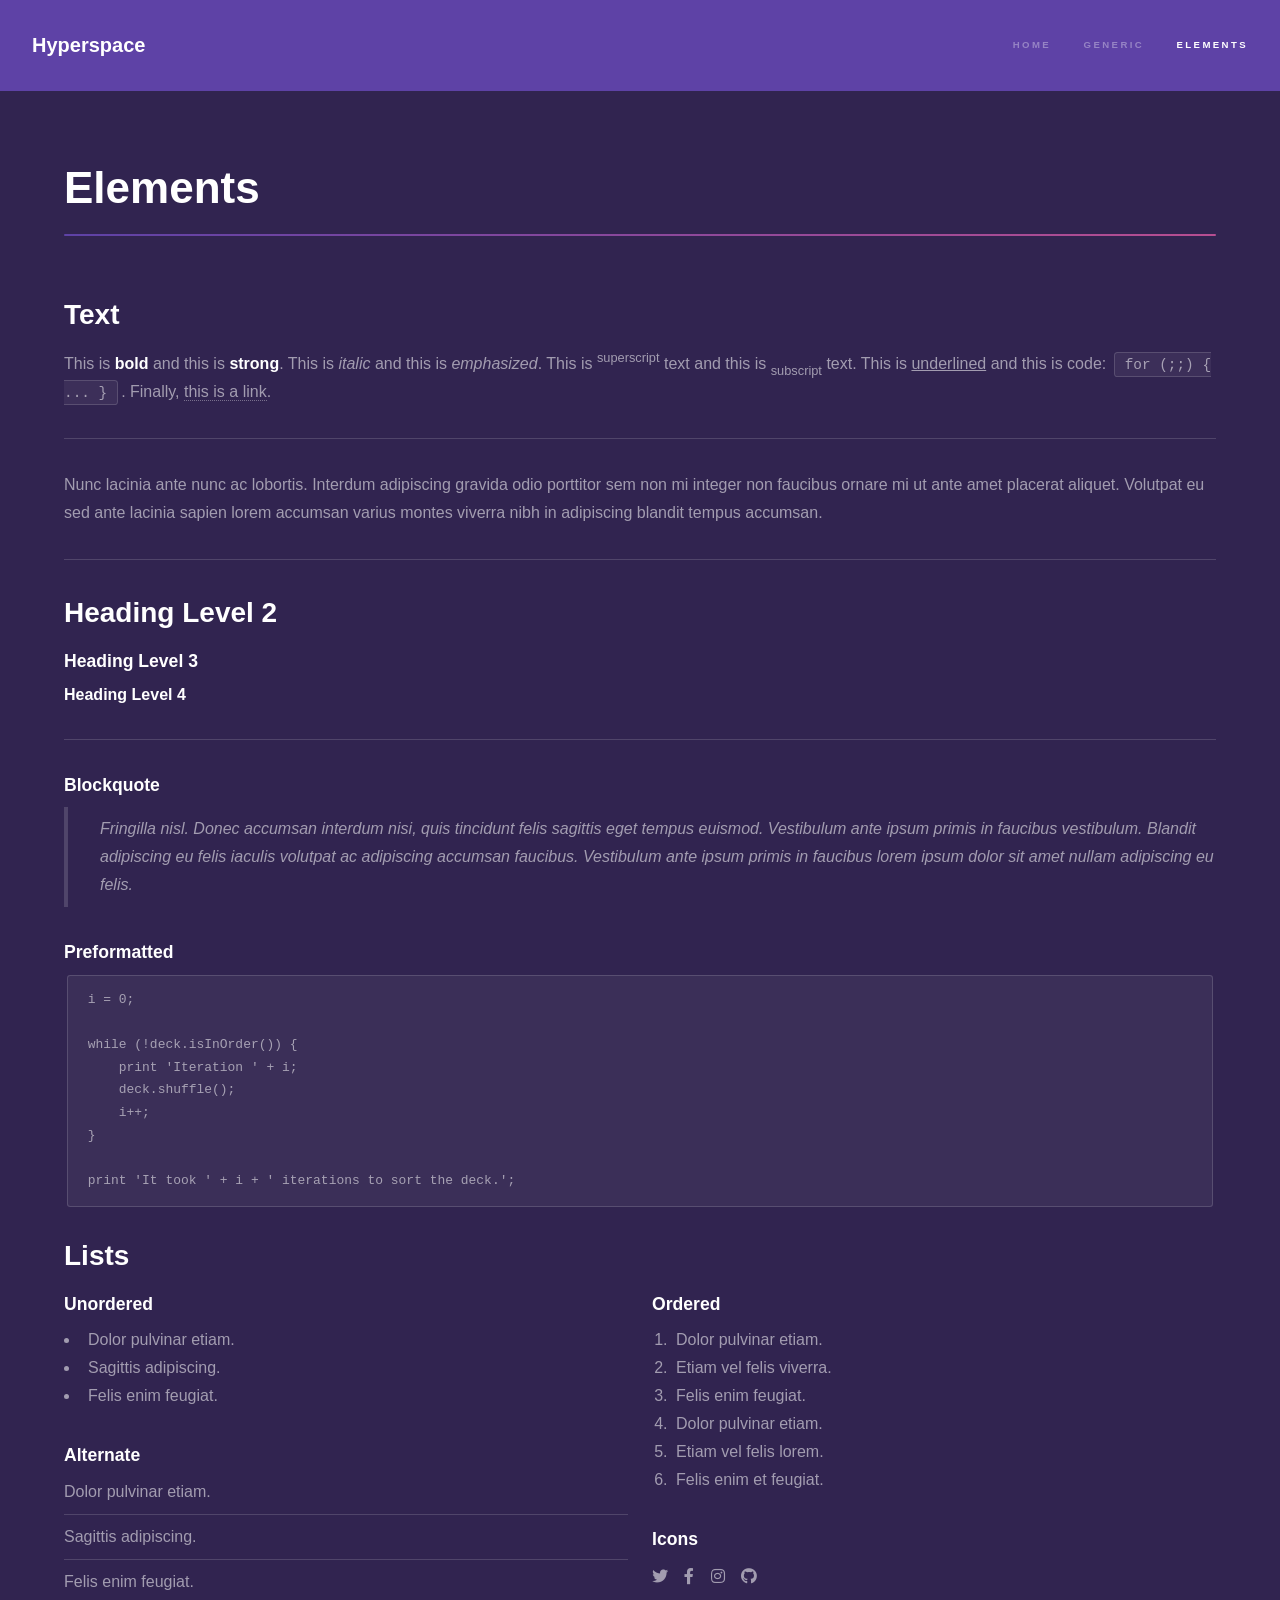
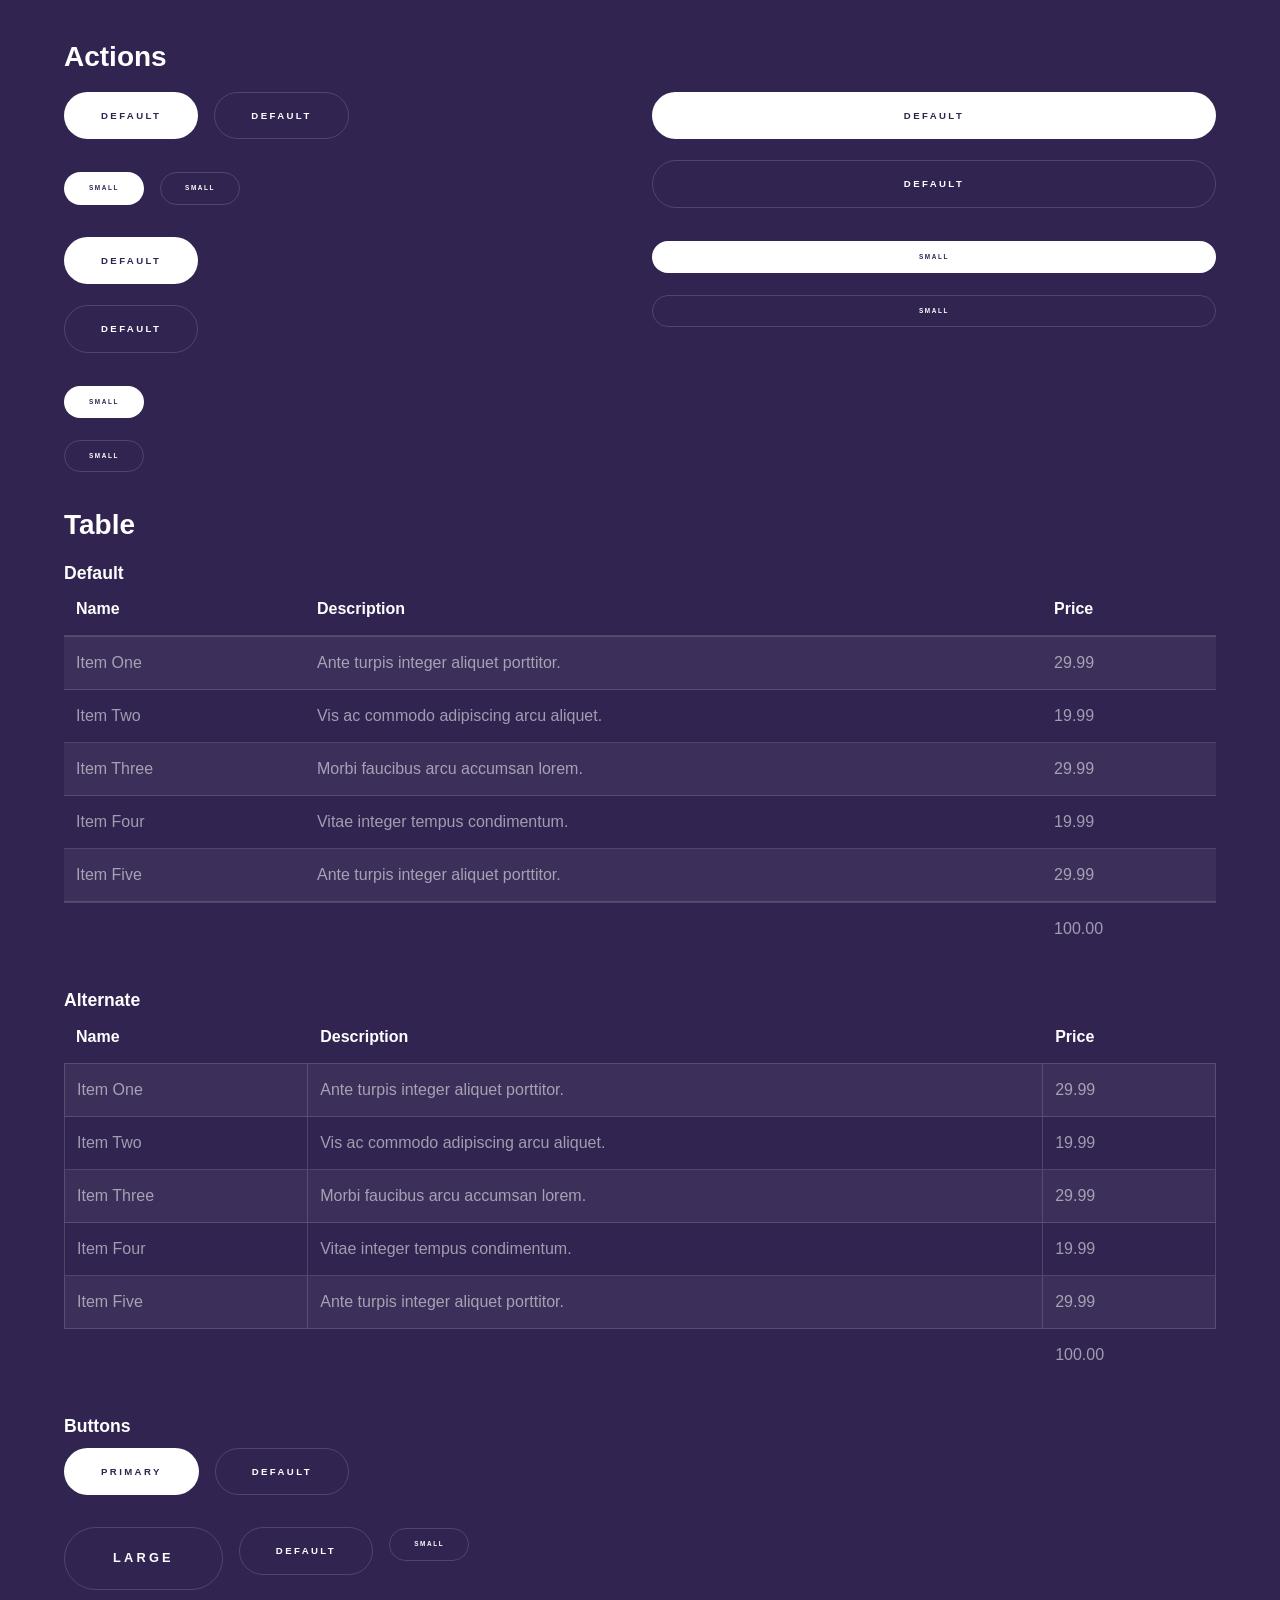
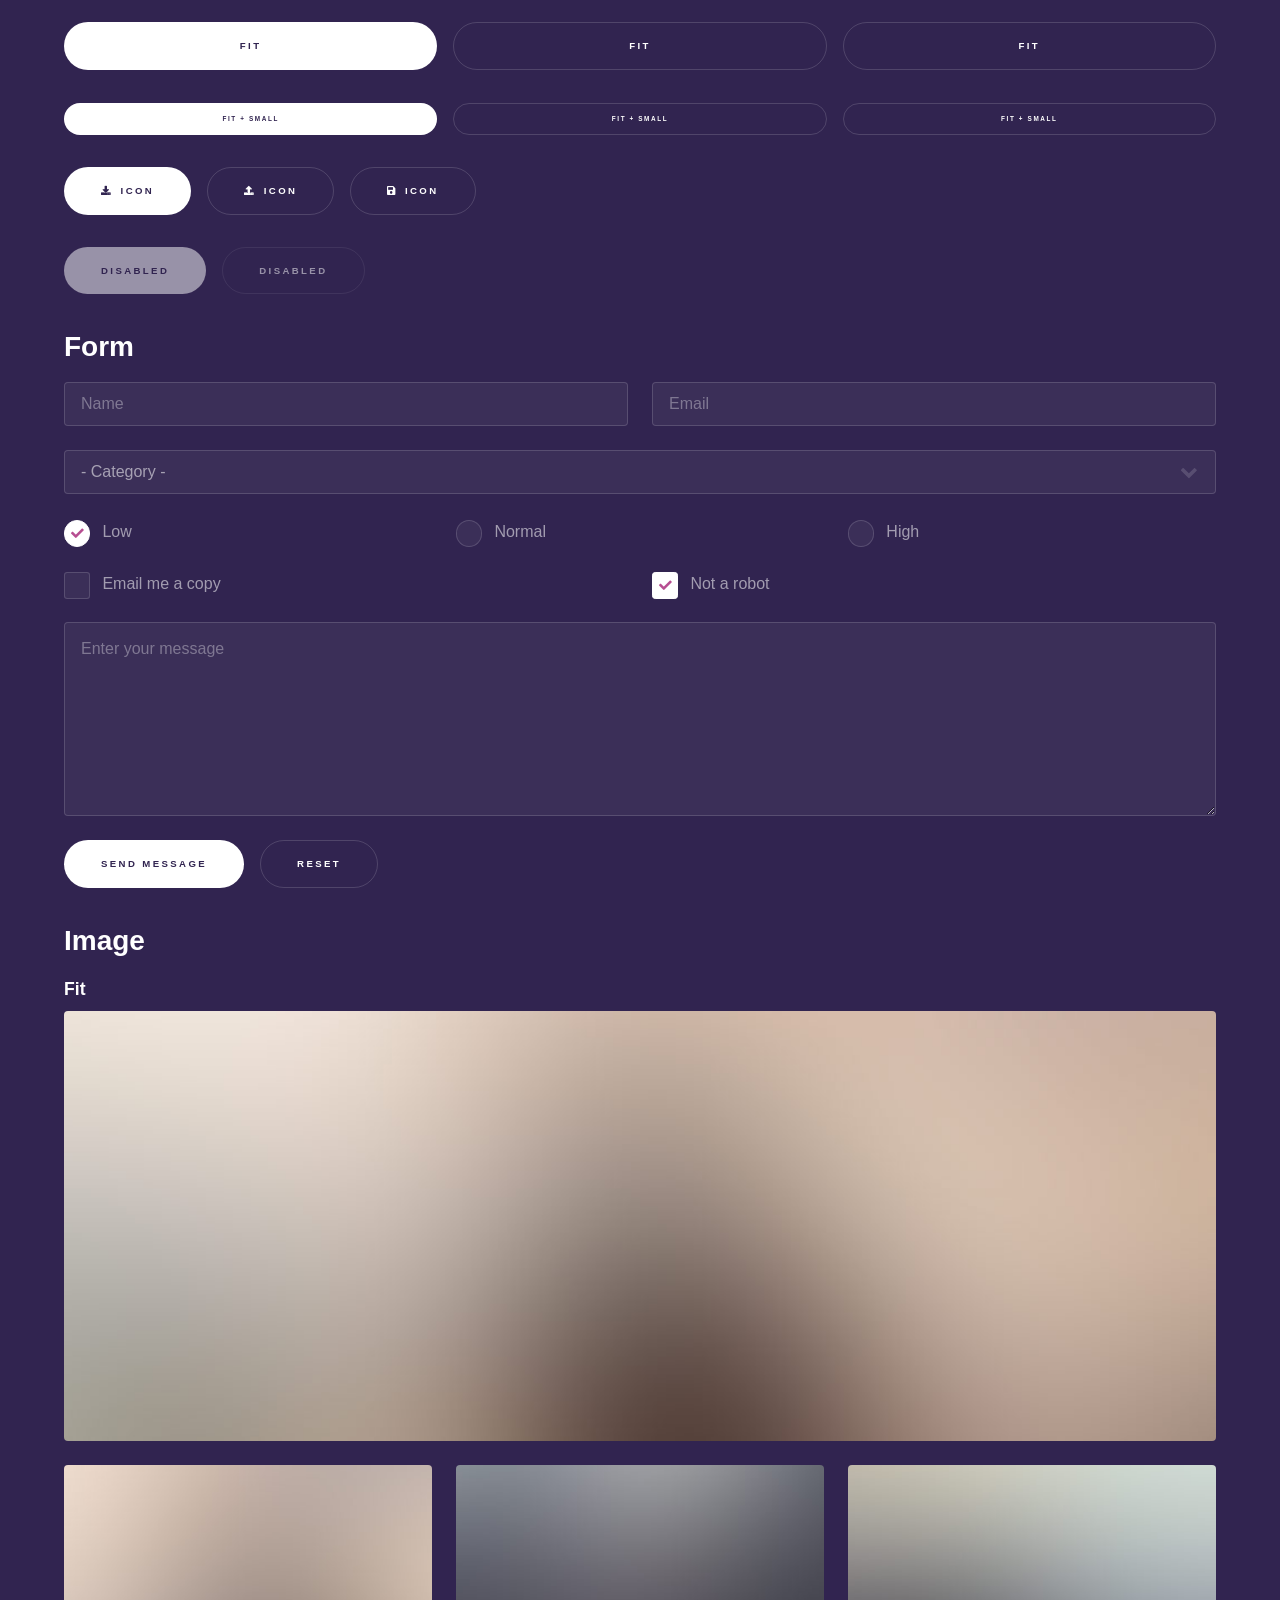
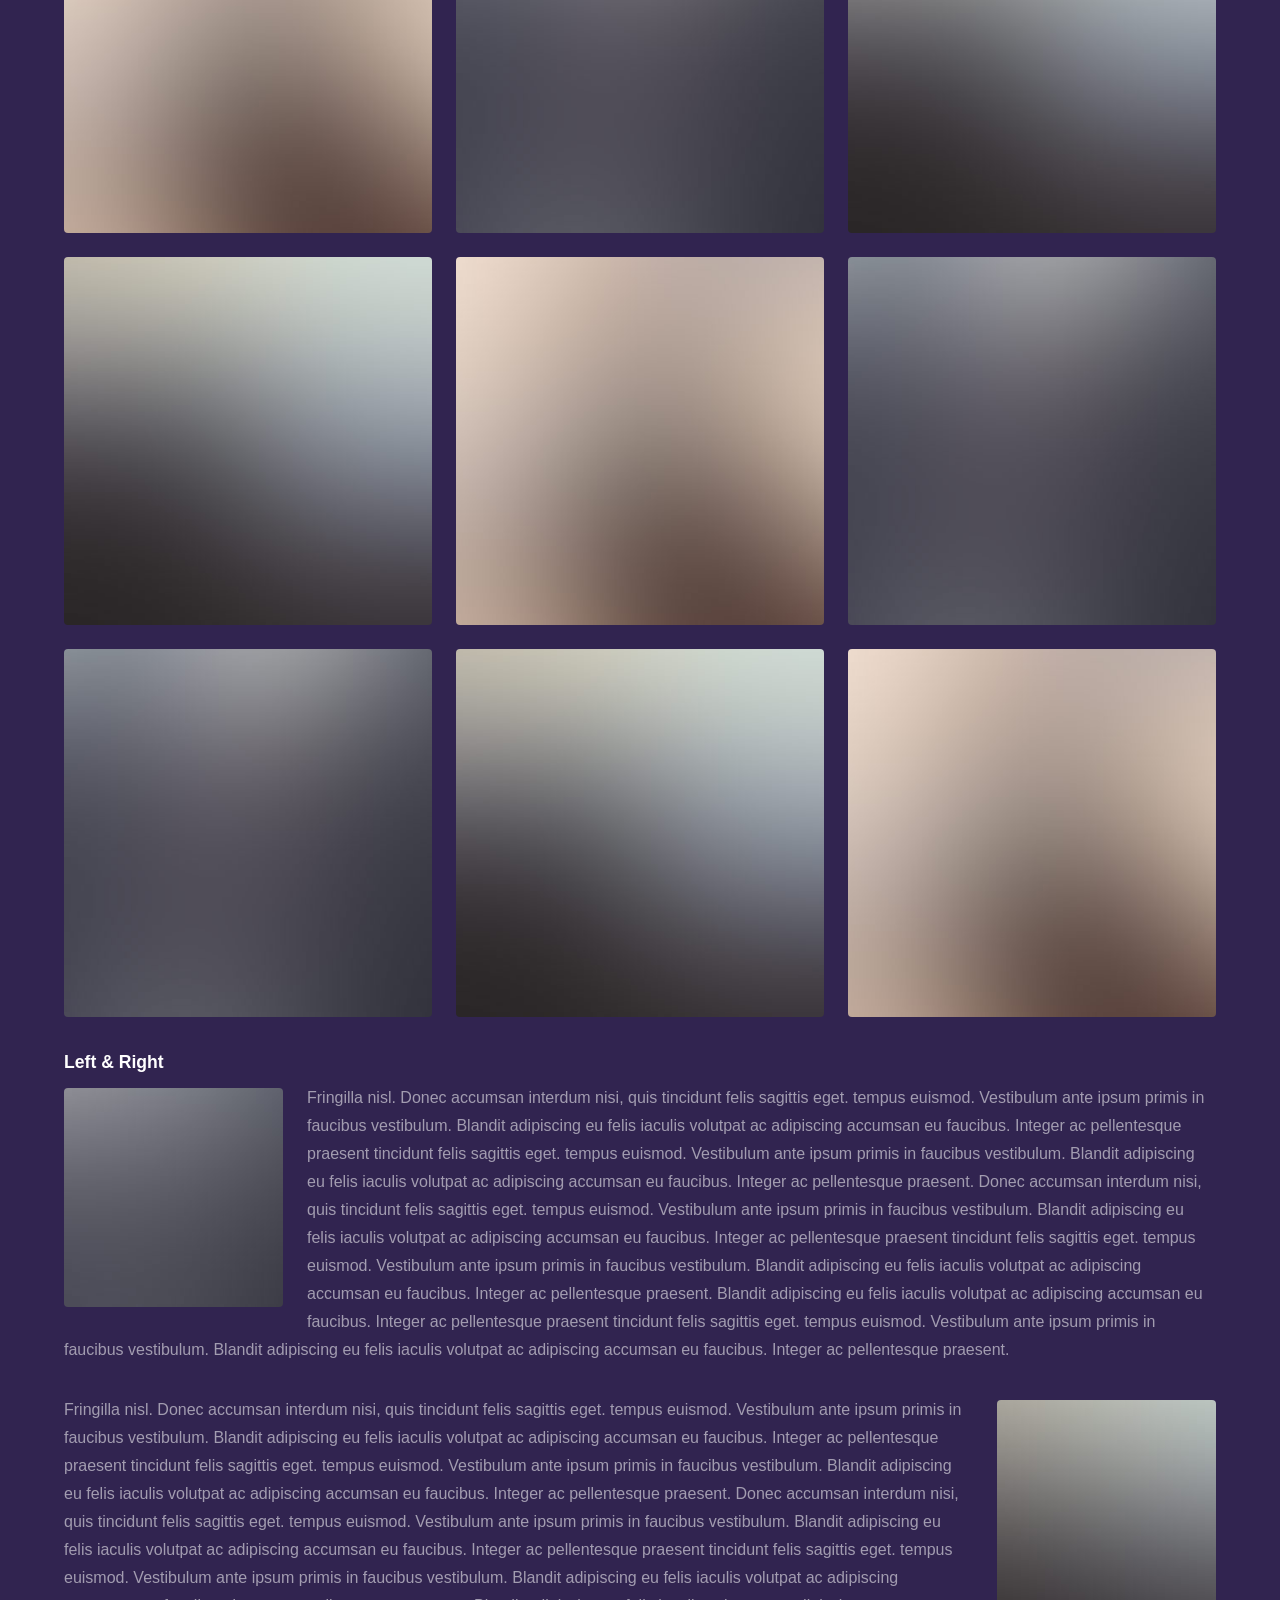
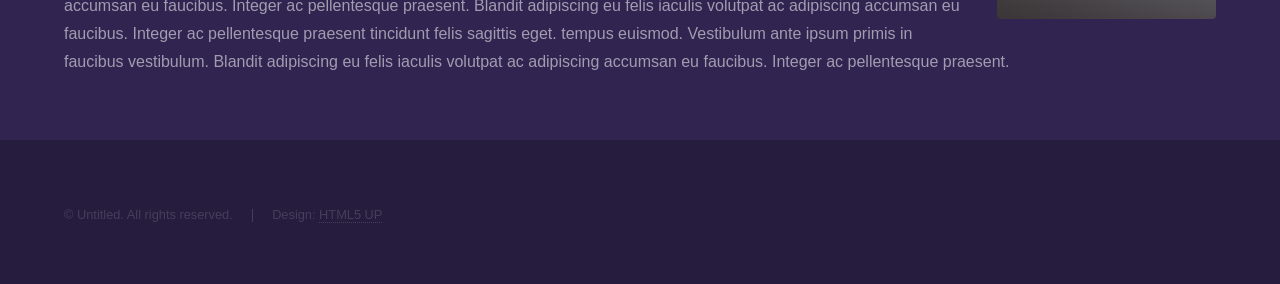
<file: elements.html>
<!DOCTYPE HTML>
<!--
	Hyperspace by HTML5 UP
	html5up.net | @ajlkn
	Free for personal and commercial use under the CCA 3.0 license (html5up.net/license)
-->
<html>
	<head>
		<title>Elements - Hyperspace by HTML5 UP</title>
		<meta charset="utf-8" />
		<meta name="viewport" content="width=device-width, initial-scale=1, user-scalable=no" />
		<link rel="stylesheet" href="assets/css/main.css" />
		<noscript><link rel="stylesheet" href="assets/css/noscript.css" /></noscript>
	</head>
	<body class="is-preload">

		<!-- Header -->
			<header id="header">
				<a href="index.html" class="title">Hyperspace</a>
				<nav>
					<ul>
						<li><a href="index.html">Home</a></li>
						<li><a href="generic.html">Generic</a></li>
						<li><a href="elements.html"  class="active">Elements</a></li>
					</ul>
				</nav>
			</header>

		<!-- Wrapper -->
			<div id="wrapper">

				<!-- Main -->
					<section id="main" class="wrapper">
						<div class="inner">
							<h1 class="major">Elements</h1>

							<!-- Text -->
								<section>
									<h2>Text</h2>
									<p>This is <b>bold</b> and this is <strong>strong</strong>. This is <i>italic</i> and this is <em>emphasized</em>.
									This is <sup>superscript</sup> text and this is <sub>subscript</sub> text.
									This is <u>underlined</u> and this is code: <code>for (;;) { ... }</code>. Finally, <a href="#">this is a link</a>.</p>
									<hr />
									<p>Nunc lacinia ante nunc ac lobortis. Interdum adipiscing gravida odio porttitor sem non mi integer non faucibus ornare mi ut ante amet placerat aliquet. Volutpat eu sed ante lacinia sapien lorem accumsan varius montes viverra nibh in adipiscing blandit tempus accumsan.</p>
									<hr />
									<h2>Heading Level 2</h2>
									<h3>Heading Level 3</h3>
									<h4>Heading Level 4</h4>
									<hr />
									<h3>Blockquote</h3>
									<blockquote>Fringilla nisl. Donec accumsan interdum nisi, quis tincidunt felis sagittis eget tempus euismod. Vestibulum ante ipsum primis in faucibus vestibulum. Blandit adipiscing eu felis iaculis volutpat ac adipiscing accumsan faucibus. Vestibulum ante ipsum primis in faucibus lorem ipsum dolor sit amet nullam adipiscing eu felis.</blockquote>
									<h3>Preformatted</h3>
									<pre><code>i = 0;

while (!deck.isInOrder()) {
    print 'Iteration ' + i;
    deck.shuffle();
    i++;
}

print 'It took ' + i + ' iterations to sort the deck.';</code></pre>
								</section>

							<!-- Lists -->
								<section>
									<h2>Lists</h2>
									<div class="row">
										<div class="col-6 col-12-medium">
											<h3>Unordered</h3>
											<ul>
												<li>Dolor pulvinar etiam.</li>
												<li>Sagittis adipiscing.</li>
												<li>Felis enim feugiat.</li>
											</ul>
											<h3>Alternate</h3>
											<ul class="alt">
												<li>Dolor pulvinar etiam.</li>
												<li>Sagittis adipiscing.</li>
												<li>Felis enim feugiat.</li>
											</ul>
										</div>
										<div class="col-6 col-12-medium">
											<h3>Ordered</h3>
											<ol>
												<li>Dolor pulvinar etiam.</li>
												<li>Etiam vel felis viverra.</li>
												<li>Felis enim feugiat.</li>
												<li>Dolor pulvinar etiam.</li>
												<li>Etiam vel felis lorem.</li>
												<li>Felis enim et feugiat.</li>
											</ol>
											<h3>Icons</h3>
											<ul class="icons">
												<li><a href="#" class="icon brands fa-twitter"><span class="label">Twitter</span></a></li>
												<li><a href="#" class="icon brands fa-facebook-f"><span class="label">Facebook</span></a></li>
												<li><a href="#" class="icon brands fa-instagram"><span class="label">Instagram</span></a></li>
												<li><a href="#" class="icon brands fa-github"><span class="label">Github</span></a></li>
											</ul>
										</div>
									</div>
									<h2>Actions</h2>
									<div class="row">
										<div class="col-6 col-12-medium">
											<ul class="actions">
												<li><a href="#" class="button primary">Default</a></li>
												<li><a href="#" class="button">Default</a></li>
											</ul>
											<ul class="actions small">
												<li><a href="#" class="button primary small">Small</a></li>
												<li><a href="#" class="button small">Small</a></li>
											</ul>
											<ul class="actions stacked">
												<li><a href="#" class="button primary">Default</a></li>
												<li><a href="#" class="button">Default</a></li>
											</ul>
											<ul class="actions stacked">
												<li><a href="#" class="button primary small">Small</a></li>
												<li><a href="#" class="button small">Small</a></li>
											</ul>
										</div>
										<div class="col-6 col-12-medium">
											<ul class="actions stacked">
												<li><a href="#" class="button primary fit">Default</a></li>
												<li><a href="#" class="button fit">Default</a></li>
											</ul>
											<ul class="actions stacked">
												<li><a href="#" class="button primary small fit">Small</a></li>
												<li><a href="#" class="button small fit">Small</a></li>
											</ul>
										</div>
									</div>
								</section>

							<!-- Table -->
								<section>
									<h2>Table</h2>
									<h3>Default</h3>
									<div class="table-wrapper">
										<table>
											<thead>
												<tr>
													<th>Name</th>
													<th>Description</th>
													<th>Price</th>
												</tr>
											</thead>
											<tbody>
												<tr>
													<td>Item One</td>
													<td>Ante turpis integer aliquet porttitor.</td>
													<td>29.99</td>
												</tr>
												<tr>
													<td>Item Two</td>
													<td>Vis ac commodo adipiscing arcu aliquet.</td>
													<td>19.99</td>
												</tr>
												<tr>
													<td>Item Three</td>
													<td> Morbi faucibus arcu accumsan lorem.</td>
													<td>29.99</td>
												</tr>
												<tr>
													<td>Item Four</td>
													<td>Vitae integer tempus condimentum.</td>
													<td>19.99</td>
												</tr>
												<tr>
													<td>Item Five</td>
													<td>Ante turpis integer aliquet porttitor.</td>
													<td>29.99</td>
												</tr>
											</tbody>
											<tfoot>
												<tr>
													<td colspan="2"></td>
													<td>100.00</td>
												</tr>
											</tfoot>
										</table>
									</div>

									<h3>Alternate</h3>
									<div class="table-wrapper">
										<table class="alt">
											<thead>
												<tr>
													<th>Name</th>
													<th>Description</th>
													<th>Price</th>
												</tr>
											</thead>
											<tbody>
												<tr>
													<td>Item One</td>
													<td>Ante turpis integer aliquet porttitor.</td>
													<td>29.99</td>
												</tr>
												<tr>
													<td>Item Two</td>
													<td>Vis ac commodo adipiscing arcu aliquet.</td>
													<td>19.99</td>
												</tr>
												<tr>
													<td>Item Three</td>
													<td> Morbi faucibus arcu accumsan lorem.</td>
													<td>29.99</td>
												</tr>
												<tr>
													<td>Item Four</td>
													<td>Vitae integer tempus condimentum.</td>
													<td>19.99</td>
												</tr>
												<tr>
													<td>Item Five</td>
													<td>Ante turpis integer aliquet porttitor.</td>
													<td>29.99</td>
												</tr>
											</tbody>
											<tfoot>
												<tr>
													<td colspan="2"></td>
													<td>100.00</td>
												</tr>
											</tfoot>
										</table>
									</div>
								</section>

							<!-- Buttons -->
								<section>
									<h3>Buttons</h3>
									<ul class="actions">
										<li><a href="#" class="button primary">Primary</a></li>
										<li><a href="#" class="button">Default</a></li>
									</ul>
									<ul class="actions">
										<li><a href="#" class="button large">Large</a></li>
										<li><a href="#" class="button">Default</a></li>
										<li><a href="#" class="button small">Small</a></li>
									</ul>
									<ul class="actions fit">
										<li><a href="#" class="button primary fit">Fit</a></li>
										<li><a href="#" class="button fit">Fit</a></li>
										<li><a href="#" class="button fit">Fit</a></li>
									</ul>
									<ul class="actions fit small">
										<li><a href="#" class="button primary fit small">Fit + Small</a></li>
										<li><a href="#" class="button fit small">Fit + Small</a></li>
										<li><a href="#" class="button fit small">Fit + Small</a></li>
									</ul>
									<ul class="actions">
										<li><a href="#" class="button primary icon solid fa-download">Icon</a></li>
										<li><a href="#" class="button icon solid fa-upload">Icon</a></li>
										<li><a href="#" class="button icon solid fa-save">Icon</a></li>
									</ul>
									<ul class="actions">
										<li><span class="button primary disabled">Disabled</span></li>
										<li><span class="button disabled">Disabled</span></li>
									</ul>
								</section>

							<!-- Form -->
								<section>
									<h2>Form</h2>
									<form method="post" action="#">
										<div class="row gtr-uniform">
											<div class="col-6 col-12-xsmall">
												<input type="text" name="demo-name" id="demo-name" value="" placeholder="Name" />
											</div>
											<div class="col-6 col-12-xsmall">
												<input type="email" name="demo-email" id="demo-email" value="" placeholder="Email" />
											</div>
											<div class="col-12">
												<select name="demo-category" id="demo-category">
													<option value="">- Category -</option>
													<option value="1">Manufacturing</option>
													<option value="1">Shipping</option>
													<option value="1">Administration</option>
													<option value="1">Human Resources</option>
												</select>
											</div>
											<div class="col-4 col-12-small">
												<input type="radio" id="demo-priority-low" name="demo-priority" checked>
												<label for="demo-priority-low">Low</label>
											</div>
											<div class="col-4 col-12-small">
												<input type="radio" id="demo-priority-normal" name="demo-priority">
												<label for="demo-priority-normal">Normal</label>
											</div>
											<div class="col-4 col-12-small">
												<input type="radio" id="demo-priority-high" name="demo-priority">
												<label for="demo-priority-high">High</label>
											</div>
											<div class="col-6 col-12-small">
												<input type="checkbox" id="demo-copy" name="demo-copy">
												<label for="demo-copy">Email me a copy</label>
											</div>
											<div class="col-6 col-12-small">
												<input type="checkbox" id="demo-human" name="demo-human" checked>
												<label for="demo-human">Not a robot</label>
											</div>
											<div class="col-12">
												<textarea name="demo-message" id="demo-message" placeholder="Enter your message" rows="6"></textarea>
											</div>
											<div class="col-12">
												<ul class="actions">
													<li><input type="submit" value="Send Message" class="primary" /></li>
													<li><input type="reset" value="Reset" /></li>
												</ul>
											</div>
										</div>
									</form>
								</section>

							<!-- Image -->
								<section>
									<h2>Image</h2>
									<h3>Fit</h3>
									<div class="box alt">
										<div class="row gtr-uniform">
											<div class="col-12"><span class="image fit"><img src="images/pic04.jpg" alt="" /></span></div>
											<div class="col-4"><span class="image fit"><img src="images/pic01.jpg" alt="" /></span></div>
											<div class="col-4"><span class="image fit"><img src="images/pic02.jpg" alt="" /></span></div>
											<div class="col-4"><span class="image fit"><img src="images/pic03.jpg" alt="" /></span></div>
											<div class="col-4"><span class="image fit"><img src="images/pic03.jpg" alt="" /></span></div>
											<div class="col-4"><span class="image fit"><img src="images/pic01.jpg" alt="" /></span></div>
											<div class="col-4"><span class="image fit"><img src="images/pic02.jpg" alt="" /></span></div>
											<div class="col-4"><span class="image fit"><img src="images/pic02.jpg" alt="" /></span></div>
											<div class="col-4"><span class="image fit"><img src="images/pic03.jpg" alt="" /></span></div>
											<div class="col-4"><span class="image fit"><img src="images/pic01.jpg" alt="" /></span></div>
										</div>
									</div>
									<h3>Left &amp; Right</h3>
									<p><span class="image left"><img src="images/pic05.jpg" alt="" /></span>Fringilla nisl. Donec accumsan interdum nisi, quis tincidunt felis sagittis eget. tempus euismod. Vestibulum ante ipsum primis in faucibus vestibulum. Blandit adipiscing eu felis iaculis volutpat ac adipiscing accumsan eu faucibus. Integer ac pellentesque praesent tincidunt felis sagittis eget. tempus euismod. Vestibulum ante ipsum primis in faucibus vestibulum. Blandit adipiscing eu felis iaculis volutpat ac adipiscing accumsan eu faucibus. Integer ac pellentesque praesent. Donec accumsan interdum nisi, quis tincidunt felis sagittis eget. tempus euismod. Vestibulum ante ipsum primis in faucibus vestibulum. Blandit adipiscing eu felis iaculis volutpat ac adipiscing accumsan eu faucibus. Integer ac pellentesque praesent tincidunt felis sagittis eget. tempus euismod. Vestibulum ante ipsum primis in faucibus vestibulum. Blandit adipiscing eu felis iaculis volutpat ac adipiscing accumsan eu faucibus. Integer ac pellentesque praesent. Blandit adipiscing eu felis iaculis volutpat ac adipiscing accumsan eu faucibus. Integer ac pellentesque praesent tincidunt felis sagittis eget. tempus euismod. Vestibulum ante ipsum primis in faucibus vestibulum. Blandit adipiscing eu felis iaculis volutpat ac adipiscing accumsan eu faucibus. Integer ac pellentesque praesent.</p>
									<p><span class="image right"><img src="images/pic06.jpg" alt="" /></span>Fringilla nisl. Donec accumsan interdum nisi, quis tincidunt felis sagittis eget. tempus euismod. Vestibulum ante ipsum primis in faucibus vestibulum. Blandit adipiscing eu felis iaculis volutpat ac adipiscing accumsan eu faucibus. Integer ac pellentesque praesent tincidunt felis sagittis eget. tempus euismod. Vestibulum ante ipsum primis in faucibus vestibulum. Blandit adipiscing eu felis iaculis volutpat ac adipiscing accumsan eu faucibus. Integer ac pellentesque praesent. Donec accumsan interdum nisi, quis tincidunt felis sagittis eget. tempus euismod. Vestibulum ante ipsum primis in faucibus vestibulum. Blandit adipiscing eu felis iaculis volutpat ac adipiscing accumsan eu faucibus. Integer ac pellentesque praesent tincidunt felis sagittis eget. tempus euismod. Vestibulum ante ipsum primis in faucibus vestibulum. Blandit adipiscing eu felis iaculis volutpat ac adipiscing accumsan eu faucibus. Integer ac pellentesque praesent. Blandit adipiscing eu felis iaculis volutpat ac adipiscing accumsan eu faucibus. Integer ac pellentesque praesent tincidunt felis sagittis eget. tempus euismod. Vestibulum ante ipsum primis in faucibus vestibulum. Blandit adipiscing eu felis iaculis volutpat ac adipiscing accumsan eu faucibus. Integer ac pellentesque praesent.</p>
								</section>

						</div>
					</section>

			</div>

		<!-- Footer -->
			<footer id="footer" class="wrapper alt">
				<div class="inner">
					<ul class="menu">
						<li>&copy; Untitled. All rights reserved.</li><li>Design: <a href="http://html5up.net">HTML5 UP</a></li>
					</ul>
				</div>
			</footer>

		<!-- Scripts -->
			<script src="assets/js/jquery.min.js"></script>
			<script src="assets/js/jquery.scrollex.min.js"></script>
			<script src="assets/js/jquery.scrolly.min.js"></script>
			<script src="assets/js/browser.min.js"></script>
			<script src="assets/js/breakpoints.min.js"></script>
			<script src="assets/js/util.js"></script>
			<script src="assets/js/main.js"></script>

	</body>
</html>
</file>
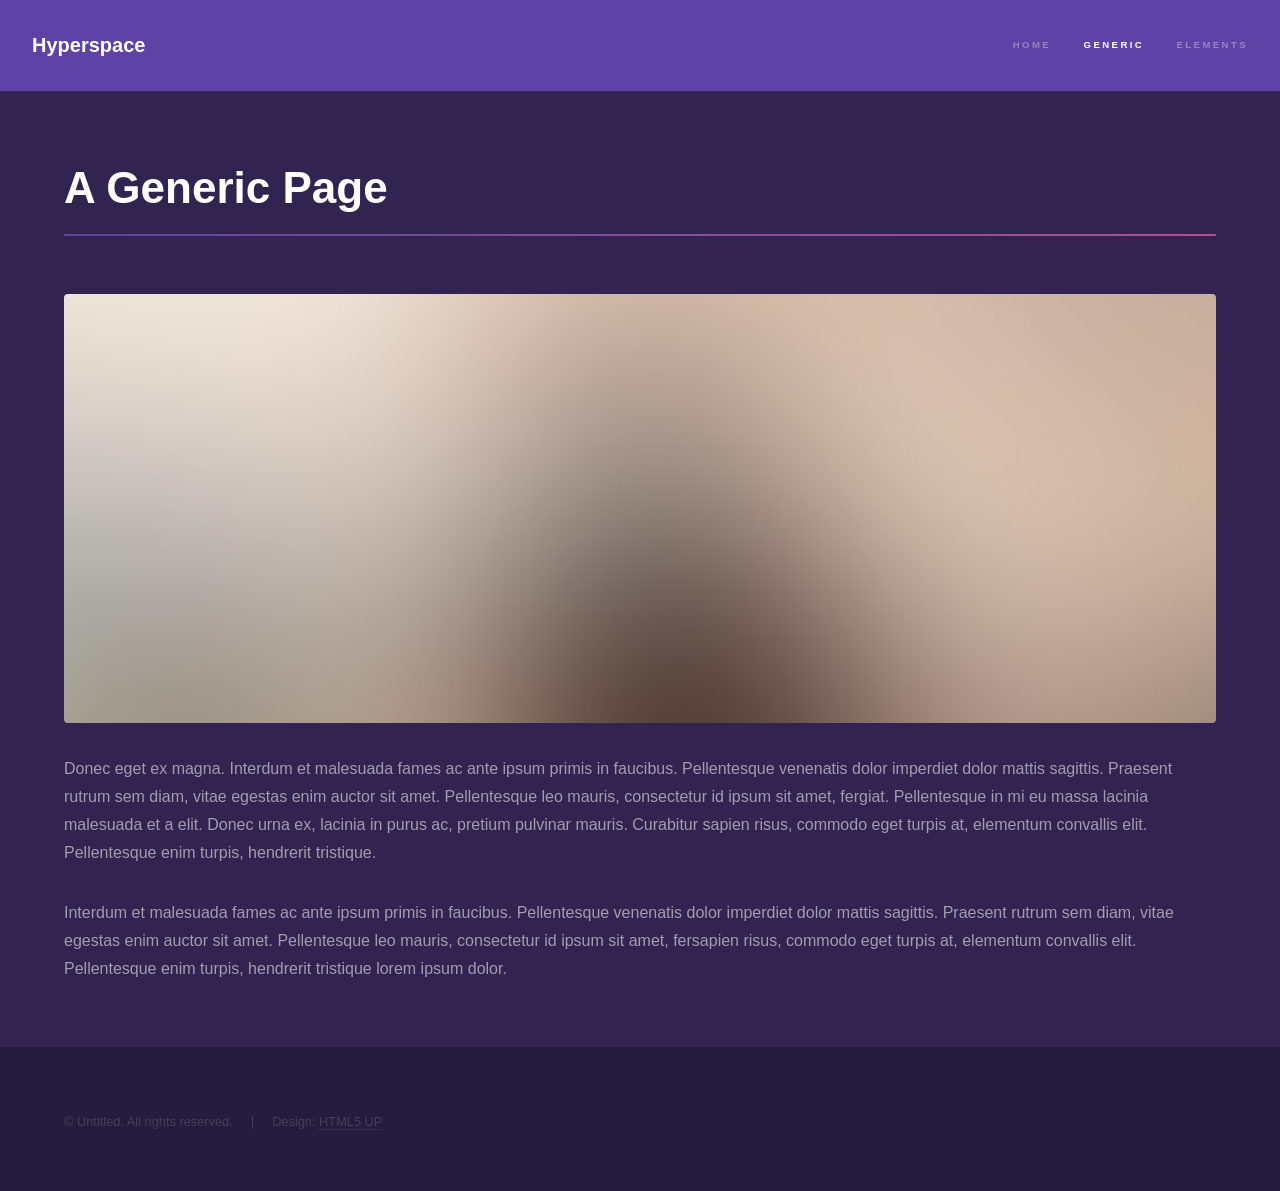
<file: generic.html>
<!DOCTYPE HTML>
<!--
	Hyperspace by HTML5 UP
	html5up.net | @ajlkn
	Free for personal and commercial use under the CCA 3.0 license (html5up.net/license)
-->
<html>
	<head>
		<title>Generic - Hyperspace by HTML5 UP</title>
		<meta charset="utf-8" />
		<meta name="viewport" content="width=device-width, initial-scale=1, user-scalable=no" />
		<link rel="stylesheet" href="assets/css/main.css" />
		<noscript><link rel="stylesheet" href="assets/css/noscript.css" /></noscript>
	</head>
	<body class="is-preload">

		<!-- Header -->
			<header id="header">
				<a href="index.html" class="title">Hyperspace</a>
				<nav>
					<ul>
						<li><a href="index.html">Home</a></li>
						<li><a href="generic.html" class="active">Generic</a></li>
						<li><a href="elements.html">Elements</a></li>
					</ul>
				</nav>
			</header>

		<!-- Wrapper -->
			<div id="wrapper">

				<!-- Main -->
					<section id="main" class="wrapper">
						<div class="inner">
							<h1 class="major">A Generic Page</h1>
							<span class="image fit"><img src="images/pic04.jpg" alt="" /></span>
							<p>Donec eget ex magna. Interdum et malesuada fames ac ante ipsum primis in faucibus. Pellentesque venenatis dolor imperdiet dolor mattis sagittis. Praesent rutrum sem diam, vitae egestas enim auctor sit amet. Pellentesque leo mauris, consectetur id ipsum sit amet, fergiat. Pellentesque in mi eu massa lacinia malesuada et a elit. Donec urna ex, lacinia in purus ac, pretium pulvinar mauris. Curabitur sapien risus, commodo eget turpis at, elementum convallis elit. Pellentesque enim turpis, hendrerit tristique.</p>
							<p>Interdum et malesuada fames ac ante ipsum primis in faucibus. Pellentesque venenatis dolor imperdiet dolor mattis sagittis. Praesent rutrum sem diam, vitae egestas enim auctor sit amet. Pellentesque leo mauris, consectetur id ipsum sit amet, fersapien risus, commodo eget turpis at, elementum convallis elit. Pellentesque enim turpis, hendrerit tristique lorem ipsum dolor.</p>
						</div>
					</section>

			</div>

		<!-- Footer -->
			<footer id="footer" class="wrapper alt">
				<div class="inner">
					<ul class="menu">
						<li>&copy; Untitled. All rights reserved.</li><li>Design: <a href="http://html5up.net">HTML5 UP</a></li>
					</ul>
				</div>
			</footer>

		<!-- Scripts -->
			<script src="assets/js/jquery.min.js"></script>
			<script src="assets/js/jquery.scrollex.min.js"></script>
			<script src="assets/js/jquery.scrolly.min.js"></script>
			<script src="assets/js/browser.min.js"></script>
			<script src="assets/js/breakpoints.min.js"></script>
			<script src="assets/js/util.js"></script>
			<script src="assets/js/main.js"></script>

	</body>
</html>
</file>
<file: assets/css/noscript.css>
/*
	Hyperspace by HTML5 UP
	html5up.net | @ajlkn
	Free for personal and commercial use under the CCA 3.0 license (html5up.net/license)
*/

/* Spotlights */

	.spotlights > section > .image:before {
		opacity: 0 !important;
	}

	.spotlights > section > .content > .inner {
		-moz-transform: none !important;
		-webkit-transform: none !important;
		-ms-transform: none !important;
		transform: none !important;
		opacity: 1 !important;
	}

/* Wrapper */

	.wrapper > .inner {
		opacity: 1 !important;
		-moz-transform: none !important;
		-webkit-transform: none !important;
		-ms-transform: none !important;
		transform: none !important;
	}

/* Sidebar */

	#sidebar > .inner {
		opacity: 1 !important;
	}

	#sidebar nav > ul > li {
		-moz-transform: none !important;
		-webkit-transform: none !important;
		-ms-transform: none !important;
		transform: none !important;
		opacity: 1 !important;
	}
</file>
<file: onlinePortfolio/assets/css/noscript.css>
/*
	Hyperspace by HTML5 UP
	html5up.net | @ajlkn
	Free for personal and commercial use under the CCA 3.0 license (html5up.net/license)
*/

/* Spotlights */

	.spotlights > section > .image:before {
		opacity: 0 !important;
	}

	.spotlights > section > .content > .inner {
		-moz-transform: none !important;
		-webkit-transform: none !important;
		-ms-transform: none !important;
		transform: none !important;
		opacity: 1 !important;
	}

/* Wrapper */

	.wrapper > .inner {
		opacity: 1 !important;
		-moz-transform: none !important;
		-webkit-transform: none !important;
		-ms-transform: none !important;
		transform: none !important;
	}

/* Sidebar */

	#sidebar > .inner {
		opacity: 1 !important;
	}

	#sidebar nav > ul > li {
		-moz-transform: none !important;
		-webkit-transform: none !important;
		-ms-transform: none !important;
		transform: none !important;
		opacity: 1 !important;
	}
</file>
<file: assets/css/main.css>
@import url(fontawesome-all.min.css);

/*
	Hyperspace by HTML5 UP
	html5up.net | @ajlkn
	Free for personal and commercial use under the CCA 3.0 license (html5up.net/license)
*/

html, body, div, span, applet, object,
iframe, h1, h2, h3, h4, h5, h6, p, blockquote,
pre, a, abbr, acronym, address, big, cite,
code, del, dfn, em, img, ins, kbd, q, s, samp,
small, strike, strong, sub, sup, tt, var, b,
u, i, center, dl, dt, dd, ol, ul, li, fieldset,
form, label, legend, table, caption, tbody,
tfoot, thead, tr, th, td, article, aside,
canvas, details, embed, figure, figcaption,
footer, header, hgroup, menu, nav, output, ruby,
section, summary, time, mark, audio, video {
	margin: 0;
	padding: 0;
	border: 0;
	font-size: 100%;
	font: inherit;
	vertical-align: baseline;}

article, aside, details, figcaption, figure,
footer, header, hgroup, menu, nav, section {
	display: block;}

body {
	line-height: 1;
}

#intro .intro-container {
	display: flex;
	justify-content: center;
	align-items: center;
	height: 100%;
  }
  
  #intro .inner {
	text-align: center;
  }
  

ol, ul {
	list-style: none;
}

blockquote, q {
	quotes: none;
}

	blockquote:before, blockquote:after, q:before, q:after {
		content: '';
		content: none;
	}

table {
	border-collapse: collapse;
	border-spacing: 0;
}

body {
	-webkit-text-size-adjust: none;
}

mark {
	background-color: transparent;
	color: inherit;
}

input::-moz-focus-inner {
	border: 0;
	padding: 0;
}

input, select, textarea {
	-moz-appearance: none;
	-webkit-appearance: none;
	-ms-appearance: none;
	appearance: none;
}

/* Basic */

	@-ms-viewport {
		width: device-width;
	}

	body {
		-ms-overflow-style: scrollbar;
	}

	@media screen and (max-width: 480px) {

		html, body {
			min-width: 320px;
		}

	}

	html {
		box-sizing: border-box;
	}

	*, *:before, *:after {
		box-sizing: inherit;
	}

	body {
		background: #312450;
	}

		body.is-preload *, body.is-preload *:before, body.is-preload *:after {
			-moz-animation: none !important;
			-webkit-animation: none !important;
			-ms-animation: none !important;
			animation: none !important;
			-moz-transition: none !important;
			-webkit-transition: none !important;
			-ms-transition: none !important;
			transition: none !important;
		}

/* Type */

	body, input, select, textarea {
		color: rgba(255, 255, 255, 0.55);
		font-family: Arial, Helvetica, sans-serif;
		font-size: 16.5pt;
		font-weight: normal;
		line-height: 1.75;
	}

		@media screen and (max-width: 1680px) {

			body, input, select, textarea {
				font-size: 13pt;
			}

		}

		@media screen and (max-width: 1280px) {

			body, input, select, textarea {
				font-size: 12pt;
			}

		}

		@media screen and (max-width: 360px) {

			body, input, select, textarea {
				font-size: 11pt;
			}

		}

	a {
		-moz-transition: color 0.2s ease, border-bottom-color 0.2s ease;
		-webkit-transition: color 0.2s ease, border-bottom-color 0.2s ease;
		-ms-transition: color 0.2s ease, border-bottom-color 0.2s ease;
		transition: color 0.2s ease, border-bottom-color 0.2s ease;
		border-bottom: dotted 1px rgba(255, 255, 255, 0.35);
		color: inherit;
		text-decoration: none;
	}

		a:hover {
			border-bottom-color: transparent;
			color: #ffffff;
		}

	strong, b {
		color: #ffffff;
		font-weight: bold;
	}

	em, i {
		font-style: italic;
	}

	p {
		margin: 0 0 2em 0;
	}

	h1, h2, h3, h4, h5, h6 {
		color: #ffffff;
		font-weight: bold;
		line-height: 1.5;
		margin: 0 0 0.5em 0;
	}

		h1 a, h2 a, h3 a, h4 a, h5 a, h6 a {
			color: inherit;
			text-decoration: none;
		}

	h1 {
		font-size: 2.75em;
	}

		h1.major {
			margin: 0 0 1.3em 0;
			position: relative;
			padding-bottom: 0.35em;
		}

			h1.major:after {
				background-image: -moz-linear-gradient(to right, #5e42a6, #b74e91);
				background-image: -webkit-linear-gradient(to right, #5e42a6, #b74e91);
				background-image: -ms-linear-gradient(to right, #5e42a6, #b74e91);
				background-image: linear-gradient(to right, #5e42a6, #b74e91);
				-moz-transition: max-width 0.2s ease;
				-webkit-transition: max-width 0.2s ease;
				-ms-transition: max-width 0.2s ease;
				transition: max-width 0.2s ease;
				border-radius: 0.2em;
				bottom: 0;
				content: '';
				height: 0.05em;
				position: absolute;
				right: 0;
				width: 100%;
			}

	h2 {
		font-size: 1.75em;
	}

	h3 {
		font-size: 1.1em;
	}

	h4 {
		font-size: 1em;
	}

	h5 {
		font-size: 0.8em;
	}

	h6 {
		font-size: 0.6em;
	}

	@media screen and (max-width: 736px) {

		h1 {
			font-size: 2em;
		}

		h2 {
			font-size: 1.25em;
		}

		h3 {
			font-size: 1em;
		}

		h4 {
			font-size: 0.8em;
		}

		h5 {
			font-size: 0.6em;
		}

		h6 {
			font-size: 0.6em;
		}

	}

	sub {
		font-size: 0.8em;
		position: relative;
		top: 0.5em;
	}

	sup {
		font-size: 0.8em;
		position: relative;
		top: -0.5em;
	}

	blockquote {
		border-left: solid 4px rgba(255, 255, 255, 0.15);
		font-style: italic;
		margin: 0 0 2em 0;
		padding: 0.5em 0 0.5em 2em;
	}

	code {
		background: rgba(255, 255, 255, 0.05);
		border-radius: 0.25em;
		border: solid 1px rgba(255, 255, 255, 0.15);
		font-family: "Courier New", monospace;
		font-size: 0.9em;
		margin: 0 0.25em;
		padding: 0.25em 0.65em;
	}

	pre {
		-webkit-overflow-scrolling: touch;
		font-family: "Courier New", monospace;
		font-size: 0.9em;
		margin: 0 0 2em 0;
	}

		pre code {
			display: block;
			line-height: 1.75em;
			padding: 1em 1.5em;
			overflow-x: auto;
		}

	hr {
		border: 0;
		border-bottom: solid 1px rgba(255, 255, 255, 0.15);
		margin: 2em 0;
	}

		hr.major {
			margin: 3em 0;
		}

	.align-left {
		text-align: left;
	}

	.align-center {
		text-align: center;
	}

	.align-right {
		text-align: right;
	}

/* Row */

	.row {
		display: flex;
		flex-wrap: wrap;
		box-sizing: border-box;
		align-items: stretch;
	}

		.row > * {
			box-sizing: border-box;
		}

		.row.gtr-uniform > * > :last-child {
			margin-bottom: 0;
		}

		.row.aln-left {
			justify-content: flex-start;
		}

		.row.aln-center {
			justify-content: center;
		}

		.row.aln-right {
			justify-content: flex-end;
		}

		.row.aln-top {
			align-items: flex-start;
		}

		.row.aln-middle {
			align-items: center;
		}

		.row.aln-bottom {
			align-items: flex-end;
		}

		.row > .imp {
			order: -1;
		}

		.row > .col-1 {
			width: 8.33333%;
		}

		.row > .off-1 {
			margin-left: 8.33333%;
		}

		.row > .col-2 {
			width: 16.66667%;
		}

		.row > .off-2 {
			margin-left: 16.66667%;
		}

		.row > .col-3 {
			width: 25%;
		}

		.row > .off-3 {
			margin-left: 25%;
		}

		.row > .col-4 {
			width: 33.33333%;
		}

		.row > .off-4 {
			margin-left: 33.33333%;
		}

		.row > .col-5 {
			width: 41.66667%;
		}

		.row > .off-5 {
			margin-left: 41.66667%;
		}

		.row > .col-6 {
			width: 50%;
		}

		.row > .off-6 {
			margin-left: 50%;
		}

		.row > .col-7 {
			width: 58.33333%;
		}

		.row > .off-7 {
			margin-left: 58.33333%;
		}

		.row > .col-8 {
			width: 66.66667%;
		}

		.row > .off-8 {
			margin-left: 66.66667%;
		}

		.row > .col-9 {
			width: 75%;
		}

		.row > .off-9 {
			margin-left: 75%;
		}

		.row > .col-10 {
			width: 83.33333%;
		}

		.row > .off-10 {
			margin-left: 83.33333%;
		}

		.row > .col-11 {
			width: 91.66667%;
		}

		.row > .off-11 {
			margin-left: 91.66667%;
		}

		.row > .col-12 {
			width: 100%;
		}

		.row > .off-12 {
			margin-left: 100%;
		}

		.row.gtr-0 {
			margin-top: 0;
			margin-left: 0em;
		}

			.row.gtr-0 > * {
				padding: 0 0 0 0em;
			}

			.row.gtr-0.gtr-uniform {
				margin-top: 0em;
			}

				.row.gtr-0.gtr-uniform > * {
					padding-top: 0em;
				}

		.row.gtr-25 {
			margin-top: 0;
			margin-left: -0.375em;
		}

			.row.gtr-25 > * {
				padding: 0 0 0 0.375em;
			}

			.row.gtr-25.gtr-uniform {
				margin-top: -0.375em;
			}

				.row.gtr-25.gtr-uniform > * {
					padding-top: 0.375em;
				}

		.row.gtr-50 {
			margin-top: 0;
			margin-left: -0.75em;
		}

			.row.gtr-50 > * {
				padding: 0 0 0 0.75em;
			}

			.row.gtr-50.gtr-uniform {
				margin-top: -0.75em;
			}

				.row.gtr-50.gtr-uniform > * {
					padding-top: 0.75em;
				}

		.row {
			margin-top: 0;
			margin-left: -1.5em;
		}

			.row > * {
				padding: 0 0 0 1.5em;
			}

			.row.gtr-uniform {
				margin-top: -1.5em;
			}

				.row.gtr-uniform > * {
					padding-top: 1.5em;
				}

		.row.gtr-150 {
			margin-top: 0;
			margin-left: -2.25em;
		}

			.row.gtr-150 > * {
				padding: 0 0 0 2.25em;
			}

			.row.gtr-150.gtr-uniform {
				margin-top: -2.25em;
			}

				.row.gtr-150.gtr-uniform > * {
					padding-top: 2.25em;
				}

		.row.gtr-200 {
			margin-top: 0;
			margin-left: -3em;
		}

			.row.gtr-200 > * {
				padding: 0 0 0 3em;
			}

			.row.gtr-200.gtr-uniform {
				margin-top: -3em;
			}

				.row.gtr-200.gtr-uniform > * {
					padding-top: 3em;
				}

		@media screen and (max-width: 1680px) {

			.row {
				display: flex;
				flex-wrap: wrap;
				box-sizing: border-box;
				align-items: stretch;
			}

				.row > * {
					box-sizing: border-box;
				}

				.row.gtr-uniform > * > :last-child {
					margin-bottom: 0;
				}

				.row.aln-left {
					justify-content: flex-start;
				}

				.row.aln-center {
					justify-content: center;
				}

				.row.aln-right {
					justify-content: flex-end;
				}

				.row.aln-top {
					align-items: flex-start;
				}

				.row.aln-middle {
					align-items: center;
				}

				.row.aln-bottom {
					align-items: flex-end;
				}

				.row > .imp-xlarge {
					order: -1;
				}

				.row > .col-1-xlarge {
					width: 8.33333%;
				}

				.row > .off-1-xlarge {
					margin-left: 8.33333%;
				}

				.row > .col-2-xlarge {
					width: 16.66667%;
				}

				.row > .off-2-xlarge {
					margin-left: 16.66667%;
				}

				.row > .col-3-xlarge {
					width: 25%;
				}

				.row > .off-3-xlarge {
					margin-left: 25%;
				}

				.row > .col-4-xlarge {
					width: 33.33333%;
				}

				.row > .off-4-xlarge {
					margin-left: 33.33333%;
				}

				.row > .col-5-xlarge {
					width: 41.66667%;
				}

				.row > .off-5-xlarge {
					margin-left: 41.66667%;
				}

				.row > .col-6-xlarge {
					width: 50%;
				}

				.row > .off-6-xlarge {
					margin-left: 50%;
				}

				.row > .col-7-xlarge {
					width: 58.33333%;
				}

				.row > .off-7-xlarge {
					margin-left: 58.33333%;
				}

				.row > .col-8-xlarge {
					width: 66.66667%;
				}

				.row > .off-8-xlarge {
					margin-left: 66.66667%;
				}

				.row > .col-9-xlarge {
					width: 75%;
				}

				.row > .off-9-xlarge {
					margin-left: 75%;
				}

				.row > .col-10-xlarge {
					width: 83.33333%;
				}

				.row > .off-10-xlarge {
					margin-left: 83.33333%;
				}

				.row > .col-11-xlarge {
					width: 91.66667%;
				}

				.row > .off-11-xlarge {
					margin-left: 91.66667%;
				}

				.row > .col-12-xlarge {
					width: 100%;
				}

				.row > .off-12-xlarge {
					margin-left: 100%;
				}

				.row.gtr-0 {
					margin-top: 0;
					margin-left: 0em;
				}

					.row.gtr-0 > * {
						padding: 0 0 0 0em;
					}

					.row.gtr-0.gtr-uniform {
						margin-top: 0em;
					}

						.row.gtr-0.gtr-uniform > * {
							padding-top: 0em;
						}

				.row.gtr-25 {
					margin-top: 0;
					margin-left: -0.375em;
				}

					.row.gtr-25 > * {
						padding: 0 0 0 0.375em;
					}

					.row.gtr-25.gtr-uniform {
						margin-top: -0.375em;
					}

						.row.gtr-25.gtr-uniform > * {
							padding-top: 0.375em;
						}

				.row.gtr-50 {
					margin-top: 0;
					margin-left: -0.75em;
				}

					.row.gtr-50 > * {
						padding: 0 0 0 0.75em;
					}

					.row.gtr-50.gtr-uniform {
						margin-top: -0.75em;
					}

						.row.gtr-50.gtr-uniform > * {
							padding-top: 0.75em;
						}

				.row {
					margin-top: 0;
					margin-left: -1.5em;
				}

					.row > * {
						padding: 0 0 0 1.5em;
					}

					.row.gtr-uniform {
						margin-top: -1.5em;
					}

						.row.gtr-uniform > * {
							padding-top: 1.5em;
						}

				.row.gtr-150 {
					margin-top: 0;
					margin-left: -2.25em;
				}

					.row.gtr-150 > * {
						padding: 0 0 0 2.25em;
					}

					.row.gtr-150.gtr-uniform {
						margin-top: -2.25em;
					}

						.row.gtr-150.gtr-uniform > * {
							padding-top: 2.25em;
						}

				.row.gtr-200 {
					margin-top: 0;
					margin-left: -3em;
				}

					.row.gtr-200 > * {
						padding: 0 0 0 3em;
					}

					.row.gtr-200.gtr-uniform {
						margin-top: -3em;
					}

						.row.gtr-200.gtr-uniform > * {
							padding-top: 3em;
						}

		}

		@media screen and (max-width: 1280px) {

			.row {
				display: flex;
				flex-wrap: wrap;
				box-sizing: border-box;
				align-items: stretch;
			}

				.row > * {
					box-sizing: border-box;
				}

				.row.gtr-uniform > * > :last-child {
					margin-bottom: 0;
				}

				.row.aln-left {
					justify-content: flex-start;
				}

				.row.aln-center {
					justify-content: center;
				}

				.row.aln-right {
					justify-content: flex-end;
				}

				.row.aln-top {
					align-items: flex-start;
				}

				.row.aln-middle {
					align-items: center;
				}

				.row.aln-bottom {
					align-items: flex-end;
				}

				.row > .imp-large {
					order: -1;
				}

				.row > .col-1-large {
					width: 8.33333%;
				}

				.row > .off-1-large {
					margin-left: 8.33333%;
				}

				.row > .col-2-large {
					width: 16.66667%;
				}

				.row > .off-2-large {
					margin-left: 16.66667%;
				}

				.row > .col-3-large {
					width: 25%;
				}

				.row > .off-3-large {
					margin-left: 25%;
				}

				.row > .col-4-large {
					width: 33.33333%;
				}

				.row > .off-4-large {
					margin-left: 33.33333%;
				}

				.row > .col-5-large {
					width: 41.66667%;
				}

				.row > .off-5-large {
					margin-left: 41.66667%;
				}

				.row > .col-6-large {
					width: 50%;
				}

				.row > .off-6-large {
					margin-left: 50%;
				}

				.row > .col-7-large {
					width: 58.33333%;
				}

				.row > .off-7-large {
					margin-left: 58.33333%;
				}

				.row > .col-8-large {
					width: 66.66667%;
				}

				.row > .off-8-large {
					margin-left: 66.66667%;
				}

				.row > .col-9-large {
					width: 75%;
				}

				.row > .off-9-large {
					margin-left: 75%;
				}

				.row > .col-10-large {
					width: 83.33333%;
				}

				.row > .off-10-large {
					margin-left: 83.33333%;
				}

				.row > .col-11-large {
					width: 91.66667%;
				}

				.row > .off-11-large {
					margin-left: 91.66667%;
				}

				.row > .col-12-large {
					width: 100%;
				}

				.row > .off-12-large {
					margin-left: 100%;
				}

				.row.gtr-0 {
					margin-top: 0;
					margin-left: 0em;
				}

					.row.gtr-0 > * {
						padding: 0 0 0 0em;
					}

					.row.gtr-0.gtr-uniform {
						margin-top: 0em;
					}

						.row.gtr-0.gtr-uniform > * {
							padding-top: 0em;
						}

				.row.gtr-25 {
					margin-top: 0;
					margin-left: -0.375em;
				}

					.row.gtr-25 > * {
						padding: 0 0 0 0.375em;
					}

					.row.gtr-25.gtr-uniform {
						margin-top: -0.375em;
					}

						.row.gtr-25.gtr-uniform > * {
							padding-top: 0.375em;
						}

				.row.gtr-50 {
					margin-top: 0;
					margin-left: -0.75em;
				}

					.row.gtr-50 > * {
						padding: 0 0 0 0.75em;
					}

					.row.gtr-50.gtr-uniform {
						margin-top: -0.75em;
					}

						.row.gtr-50.gtr-uniform > * {
							padding-top: 0.75em;
						}

				.row {
					margin-top: 0;
					margin-left: -1.5em;
				}

					.row > * {
						padding: 0 0 0 1.5em;
					}

					.row.gtr-uniform {
						margin-top: -1.5em;
					}

						.row.gtr-uniform > * {
							padding-top: 1.5em;
						}

				.row.gtr-150 {
					margin-top: 0;
					margin-left: -2.25em;
				}

					.row.gtr-150 > * {
						padding: 0 0 0 2.25em;
					}

					.row.gtr-150.gtr-uniform {
						margin-top: -2.25em;
					}

						.row.gtr-150.gtr-uniform > * {
							padding-top: 2.25em;
						}

				.row.gtr-200 {
					margin-top: 0;
					margin-left: -3em;
				}

					.row.gtr-200 > * {
						padding: 0 0 0 3em;
					}

					.row.gtr-200.gtr-uniform {
						margin-top: -3em;
					}

						.row.gtr-200.gtr-uniform > * {
							padding-top: 3em;
						}

		}

		@media screen and (max-width: 980px) {

			.row {
				display: flex;
				flex-wrap: wrap;
				box-sizing: border-box;
				align-items: stretch;
			}

				.row > * {
					box-sizing: border-box;
				}

				.row.gtr-uniform > * > :last-child {
					margin-bottom: 0;
				}

				.row.aln-left {
					justify-content: flex-start;
				}

				.row.aln-center {
					justify-content: center;
				}

				.row.aln-right {
					justify-content: flex-end;
				}

				.row.aln-top {
					align-items: flex-start;
				}

				.row.aln-middle {
					align-items: center;
				}

				.row.aln-bottom {
					align-items: flex-end;
				}

				.row > .imp-medium {
					order: -1;
				}

				.row > .col-1-medium {
					width: 8.33333%;
				}

				.row > .off-1-medium {
					margin-left: 8.33333%;
				}

				.row > .col-2-medium {
					width: 16.66667%;
				}

				.row > .off-2-medium {
					margin-left: 16.66667%;
				}

				.row > .col-3-medium {
					width: 25%;
				}

				.row > .off-3-medium {
					margin-left: 25%;
				}

				.row > .col-4-medium {
					width: 33.33333%;
				}

				.row > .off-4-medium {
					margin-left: 33.33333%;
				}

				.row > .col-5-medium {
					width: 41.66667%;
				}

				.row > .off-5-medium {
					margin-left: 41.66667%;
				}

				.row > .col-6-medium {
					width: 50%;
				}

				.row > .off-6-medium {
					margin-left: 50%;
				}

				.row > .col-7-medium {
					width: 58.33333%;
				}

				.row > .off-7-medium {
					margin-left: 58.33333%;
				}

				.row > .col-8-medium {
					width: 66.66667%;
				}

				.row > .off-8-medium {
					margin-left: 66.66667%;
				}

				.row > .col-9-medium {
					width: 75%;
				}

				.row > .off-9-medium {
					margin-left: 75%;
				}

				.row > .col-10-medium {
					width: 83.33333%;
				}

				.row > .off-10-medium {
					margin-left: 83.33333%;
				}

				.row > .col-11-medium {
					width: 91.66667%;
				}

				.row > .off-11-medium {
					margin-left: 91.66667%;
				}

				.row > .col-12-medium {
					width: 100%;
				}

				.row > .off-12-medium {
					margin-left: 100%;
				}

				.row.gtr-0 {
					margin-top: 0;
					margin-left: 0em;
				}

					.row.gtr-0 > * {
						padding: 0 0 0 0em;
					}

					.row.gtr-0.gtr-uniform {
						margin-top: 0em;
					}

						.row.gtr-0.gtr-uniform > * {
							padding-top: 0em;
						}

				.row.gtr-25 {
					margin-top: 0;
					margin-left: -0.375em;
				}

					.row.gtr-25 > * {
						padding: 0 0 0 0.375em;
					}

					.row.gtr-25.gtr-uniform {
						margin-top: -0.375em;
					}

						.row.gtr-25.gtr-uniform > * {
							padding-top: 0.375em;
						}

				.row.gtr-50 {
					margin-top: 0;
					margin-left: -0.75em;
				}

					.row.gtr-50 > * {
						padding: 0 0 0 0.75em;
					}

					.row.gtr-50.gtr-uniform {
						margin-top: -0.75em;
					}

						.row.gtr-50.gtr-uniform > * {
							padding-top: 0.75em;
						}

				.row {
					margin-top: 0;
					margin-left: -1.5em;
				}

					.row > * {
						padding: 0 0 0 1.5em;
					}

					.row.gtr-uniform {
						margin-top: -1.5em;
					}

						.row.gtr-uniform > * {
							padding-top: 1.5em;
						}

				.row.gtr-150 {
					margin-top: 0;
					margin-left: -2.25em;
				}

					.row.gtr-150 > * {
						padding: 0 0 0 2.25em;
					}

					.row.gtr-150.gtr-uniform {
						margin-top: -2.25em;
					}

						.row.gtr-150.gtr-uniform > * {
							padding-top: 2.25em;
						}

				.row.gtr-200 {
					margin-top: 0;
					margin-left: -3em;
				}

					.row.gtr-200 > * {
						padding: 0 0 0 3em;
					}

					.row.gtr-200.gtr-uniform {
						margin-top: -3em;
					}

						.row.gtr-200.gtr-uniform > * {
							padding-top: 3em;
						}

		}

		@media screen and (max-width: 736px) {

			.row {
				display: flex;
				flex-wrap: wrap;
				box-sizing: border-box;
				align-items: stretch;
			}

				.row > * {
					box-sizing: border-box;
				}

				.row.gtr-uniform > * > :last-child {
					margin-bottom: 0;
				}

				.row.aln-left {
					justify-content: flex-start;
				}

				.row.aln-center {
					justify-content: center;
				}

				.row.aln-right {
					justify-content: flex-end;
				}

				.row.aln-top {
					align-items: flex-start;
				}

				.row.aln-middle {
					align-items: center;
				}

				.row.aln-bottom {
					align-items: flex-end;
				}

				.row > .imp-small {
					order: -1;
				}

				.row > .col-1-small {
					width: 8.33333%;
				}

				.row > .off-1-small {
					margin-left: 8.33333%;
				}

				.row > .col-2-small {
					width: 16.66667%;
				}

				.row > .off-2-small {
					margin-left: 16.66667%;
				}

				.row > .col-3-small {
					width: 25%;
				}

				.row > .off-3-small {
					margin-left: 25%;
				}

				.row > .col-4-small {
					width: 33.33333%;
				}

				.row > .off-4-small {
					margin-left: 33.33333%;
				}

				.row > .col-5-small {
					width: 41.66667%;
				}

				.row > .off-5-small {
					margin-left: 41.66667%;
				}

				.row > .col-6-small {
					width: 50%;
				}

				.row > .off-6-small {
					margin-left: 50%;
				}

				.row > .col-7-small {
					width: 58.33333%;
				}

				.row > .off-7-small {
					margin-left: 58.33333%;
				}

				.row > .col-8-small {
					width: 66.66667%;
				}

				.row > .off-8-small {
					margin-left: 66.66667%;
				}

				.row > .col-9-small {
					width: 75%;
				}

				.row > .off-9-small {
					margin-left: 75%;
				}

				.row > .col-10-small {
					width: 83.33333%;
				}

				.row > .off-10-small {
					margin-left: 83.33333%;
				}

				.row > .col-11-small {
					width: 91.66667%;
				}

				.row > .off-11-small {
					margin-left: 91.66667%;
				}

				.row > .col-12-small {
					width: 100%;
				}

				.row > .off-12-small {
					margin-left: 100%;
				}

				.row.gtr-0 {
					margin-top: 0;
					margin-left: 0em;
				}

					.row.gtr-0 > * {
						padding: 0 0 0 0em;
					}

					.row.gtr-0.gtr-uniform {
						margin-top: 0em;
					}

						.row.gtr-0.gtr-uniform > * {
							padding-top: 0em;
						}

				.row.gtr-25 {
					margin-top: 0;
					margin-left: -0.375em;
				}

					.row.gtr-25 > * {
						padding: 0 0 0 0.375em;
					}

					.row.gtr-25.gtr-uniform {
						margin-top: -0.375em;
					}

						.row.gtr-25.gtr-uniform > * {
							padding-top: 0.375em;
						}

				.row.gtr-50 {
					margin-top: 0;
					margin-left: -0.75em;
				}

					.row.gtr-50 > * {
						padding: 0 0 0 0.75em;
					}

					.row.gtr-50.gtr-uniform {
						margin-top: -0.75em;
					}

						.row.gtr-50.gtr-uniform > * {
							padding-top: 0.75em;
						}

				.row {
					margin-top: 0;
					margin-left: -1.5em;
				}

					.row > * {
						padding: 0 0 0 1.5em;
					}

					.row.gtr-uniform {
						margin-top: -1.5em;
					}

						.row.gtr-uniform > * {
							padding-top: 1.5em;
						}

				.row.gtr-150 {
					margin-top: 0;
					margin-left: -2.25em;
				}

					.row.gtr-150 > * {
						padding: 0 0 0 2.25em;
					}

					.row.gtr-150.gtr-uniform {
						margin-top: -2.25em;
					}

						.row.gtr-150.gtr-uniform > * {
							padding-top: 2.25em;
						}

				.row.gtr-200 {
					margin-top: 0;
					margin-left: -3em;
				}

					.row.gtr-200 > * {
						padding: 0 0 0 3em;
					}

					.row.gtr-200.gtr-uniform {
						margin-top: -3em;
					}

						.row.gtr-200.gtr-uniform > * {
							padding-top: 3em;
						}

		}

		@media screen and (max-width: 480px) {

			.row {
				display: flex;
				flex-wrap: wrap;
				box-sizing: border-box;
				align-items: stretch;
			}

				.row > * {
					box-sizing: border-box;
				}

				.row.gtr-uniform > * > :last-child {
					margin-bottom: 0;
				}

				.row.aln-left {
					justify-content: flex-start;
				}

				.row.aln-center {
					justify-content: center;
				}

				.row.aln-right {
					justify-content: flex-end;
				}

				.row.aln-top {
					align-items: flex-start;
				}

				.row.aln-middle {
					align-items: center;
				}

				.row.aln-bottom {
					align-items: flex-end;
				}

				.row > .imp-xsmall {
					order: -1;
				}

				.row > .col-1-xsmall {
					width: 8.33333%;
				}

				.row > .off-1-xsmall {
					margin-left: 8.33333%;
				}

				.row > .col-2-xsmall {
					width: 16.66667%;
				}

				.row > .off-2-xsmall {
					margin-left: 16.66667%;
				}

				.row > .col-3-xsmall {
					width: 25%;
				}

				.row > .off-3-xsmall {
					margin-left: 25%;
				}

				.row > .col-4-xsmall {
					width: 33.33333%;
				}

				.row > .off-4-xsmall {
					margin-left: 33.33333%;
				}

				.row > .col-5-xsmall {
					width: 41.66667%;
				}

				.row > .off-5-xsmall {
					margin-left: 41.66667%;
				}

				.row > .col-6-xsmall {
					width: 50%;
				}

				.row > .off-6-xsmall {
					margin-left: 50%;
				}

				.row > .col-7-xsmall {
					width: 58.33333%;
				}

				.row > .off-7-xsmall {
					margin-left: 58.33333%;
				}

				.row > .col-8-xsmall {
					width: 66.66667%;
				}

				.row > .off-8-xsmall {
					margin-left: 66.66667%;
				}

				.row > .col-9-xsmall {
					width: 75%;
				}

				.row > .off-9-xsmall {
					margin-left: 75%;
				}

				.row > .col-10-xsmall {
					width: 83.33333%;
				}

				.row > .off-10-xsmall {
					margin-left: 83.33333%;
				}

				.row > .col-11-xsmall {
					width: 91.66667%;
				}

				.row > .off-11-xsmall {
					margin-left: 91.66667%;
				}

				.row > .col-12-xsmall {
					width: 100%;
				}

				.row > .off-12-xsmall {
					margin-left: 100%;
				}

				.row.gtr-0 {
					margin-top: 0;
					margin-left: 0em;
				}

					.row.gtr-0 > * {
						padding: 0 0 0 0em;
					}

					.row.gtr-0.gtr-uniform {
						margin-top: 0em;
					}

						.row.gtr-0.gtr-uniform > * {
							padding-top: 0em;
						}

				.row.gtr-25 {
					margin-top: 0;
					margin-left: -0.375em;
				}

					.row.gtr-25 > * {
						padding: 0 0 0 0.375em;
					}

					.row.gtr-25.gtr-uniform {
						margin-top: -0.375em;
					}

						.row.gtr-25.gtr-uniform > * {
							padding-top: 0.375em;
						}

				.row.gtr-50 {
					margin-top: 0;
					margin-left: -0.75em;
				}

					.row.gtr-50 > * {
						padding: 0 0 0 0.75em;
					}

					.row.gtr-50.gtr-uniform {
						margin-top: -0.75em;
					}

						.row.gtr-50.gtr-uniform > * {
							padding-top: 0.75em;
						}

				.row {
					margin-top: 0;
					margin-left: -1.5em;
				}

					.row > * {
						padding: 0 0 0 1.5em;
					}

					.row.gtr-uniform {
						margin-top: -1.5em;
					}

						.row.gtr-uniform > * {
							padding-top: 1.5em;
						}

				.row.gtr-150 {
					margin-top: 0;
					margin-left: -2.25em;
				}

					.row.gtr-150 > * {
						padding: 0 0 0 2.25em;
					}

					.row.gtr-150.gtr-uniform {
						margin-top: -2.25em;
					}

						.row.gtr-150.gtr-uniform > * {
							padding-top: 2.25em;
						}

				.row.gtr-200 {
					margin-top: 0;
					margin-left: -3em;
				}

					.row.gtr-200 > * {
						padding: 0 0 0 3em;
					}

					.row.gtr-200.gtr-uniform {
						margin-top: -3em;
					}

						.row.gtr-200.gtr-uniform > * {
							padding-top: 3em;
						}

		}

/* Box */

	.box {
		border-radius: 0.25em;
		border: solid 1px rgba(255, 255, 255, 0.15);
		margin-bottom: 2em;
		padding: 1.5em;
	}

		.box > :last-child,
		.box > :last-child > :last-child,
		.box > :last-child > :last-child > :last-child {
			margin-bottom: 0;
		}

		.box.alt {
			border: 0;
			border-radius: 0;
			padding: 0;
		}

/* Button */

	input[type="submit"],
	input[type="reset"],
	input[type="button"],
	button,
	.button {
		-moz-appearance: none;
		-webkit-appearance: none;
		-ms-appearance: none;
		appearance: none;
		-moz-transition: border-color 0.2s ease;
		-webkit-transition: border-color 0.2s ease;
		-ms-transition: border-color 0.2s ease;
		transition: border-color 0.2s ease;
		background-color: transparent;
		border: solid 1px !important;
		border-color: rgba(255, 255, 255, 0.15) !important;
		border-radius: 3em;
		color: #ffffff !important;
		cursor: pointer;
		display: inline-block;
		font-size: 0.6em;
		font-weight: bold;
		height: calc(4.75em + 2px);
		letter-spacing: 0.25em;
		line-height: 4.75em;
		outline: 0;
		padding: 0 3.75em;
		position: relative;
		text-align: center;
		text-decoration: none;
		text-transform: uppercase;
		white-space: nowrap;
	}

		input[type="submit"]:after,
		input[type="reset"]:after,
		input[type="button"]:after,
		button:after,
		.button:after {
			-moz-transform: scale(0.25);
			-webkit-transform: scale(0.25);
			-ms-transform: scale(0.25);
			transform: scale(0.25);
			pointer-events: none;
			-moz-transition: opacity 0.2s ease, -moz-transform 0.2s ease;
			-webkit-transition: opacity 0.2s ease, -webkit-transform 0.2s ease;
			-ms-transition: opacity 0.2s ease, -ms-transform 0.2s ease;
			transition: opacity 0.2s ease, transform 0.2s ease;
			background: #ffffff;
			border-radius: 3em;
			content: '';
			height: 100%;
			left: 0;
			opacity: 0;
			position: absolute;
			top: 0;
			width: 100%;
		}

		input[type="submit"].icon:before,
		input[type="reset"].icon:before,
		input[type="button"].icon:before,
		button.icon:before,
		.button.icon:before {
			margin-right: 0.75em;
		}

		input[type="submit"].fit,
		input[type="reset"].fit,
		input[type="button"].fit,
		button.fit,
		.button.fit {
			width: 100%;
		}

		input[type="submit"].small,
		input[type="reset"].small,
		input[type="button"].small,
		button.small,
		.button.small {
			font-size: 0.4em;
		}

		input[type="submit"].large,
		input[type="reset"].large,
		input[type="button"].large,
		button.large,
		.button.large {
			font-size: 0.8em;
		}

		input[type="submit"].primary,
		input[type="reset"].primary,
		input[type="button"].primary,
		button.primary,
		.button.primary {
			background-color: #ffffff;
			color: #312450 !important;
		}

			input[type="submit"].primary:after,
			input[type="reset"].primary:after,
			input[type="button"].primary:after,
			button.primary:after,
			.button.primary:after {
				display: none;
			}

		input[type="submit"].disabled, input[type="submit"]:disabled,
		input[type="reset"].disabled,
		input[type="reset"]:disabled,
		input[type="button"].disabled,
		input[type="button"]:disabled,
		button.disabled,
		button:disabled,
		.button.disabled,
		.button:disabled {
			cursor: default;
			opacity: 0.5;
			pointer-events: none;
		}

		input[type="submit"]:hover,
		input[type="reset"]:hover,
		input[type="button"]:hover,
		button:hover,
		.button:hover {
			border-color: rgba(255, 255, 255, 0.55) !important;
		}

			input[type="submit"]:hover:after,
			input[type="reset"]:hover:after,
			input[type="button"]:hover:after,
			button:hover:after,
			.button:hover:after {
				opacity: 0.05;
				-moz-transform: scale(1);
				-webkit-transform: scale(1);
				-ms-transform: scale(1);
				transform: scale(1);
			}

			input[type="submit"]:hover:active,
			input[type="reset"]:hover:active,
			input[type="button"]:hover:active,
			button:hover:active,
			.button:hover:active {
				border-color: #ffffff !important;
			}

				input[type="submit"]:hover:active:after,
				input[type="reset"]:hover:active:after,
				input[type="button"]:hover:active:after,
				button:hover:active:after,
				.button:hover:active:after {
					opacity: 0.1;
				}

/* Features */

	.features {
		display: -moz-flex;
		display: -webkit-flex;
		display: -ms-flex;
		display: flex;
		-moz-flex-wrap: wrap;
		-webkit-flex-wrap: wrap;
		-ms-flex-wrap: wrap;
		flex-wrap: wrap;
		border-radius: 0.25em;
		border: solid 1px rgba(255, 255, 255, 0.15);
		background: rgba(255, 255, 255, 0.05);
		margin: 0 0 2em 0;
	}

		.features section {
			padding: 3.5em 3em 1em 7em ;
			width: 50%;
			border-top: solid 1px rgba(255, 255, 255, 0.15);
			position: relative;
		}

			.features section:nth-child(-n + 2) {
				border-top-width: 0;
			}

			.features section:nth-child(2n) {
				border-left: solid 1px rgba(255, 255, 255, 0.15);
			}

			.features section .icon {
				-moz-transition: opacity 0.5s ease, -moz-transform 0.5s ease;
				-webkit-transition: opacity 0.5s ease, -webkit-transform 0.5s ease;
				-ms-transition: opacity 0.5s ease, -ms-transform 0.5s ease;
				transition: opacity 0.5s ease, transform 0.5s ease;
				-moz-transition-delay: 1s;
				-webkit-transition-delay: 1s;
				-ms-transition-delay: 1s;
				transition-delay: 1s;
				-moz-transform: scale(1);
				-webkit-transform: scale(1);
				-ms-transform: scale(1);
				transform: scale(1);
				position: absolute;
				left: 3em;
				top: 3em;
				opacity: 1;
			}

			.features section:nth-child(1) .icon {
				-moz-transition-delay: 0.15s;
				-webkit-transition-delay: 0.15s;
				-ms-transition-delay: 0.15s;
				transition-delay: 0.15s;
			}

			.features section:nth-child(2) .icon {
				-moz-transition-delay: 0.3s;
				-webkit-transition-delay: 0.3s;
				-ms-transition-delay: 0.3s;
				transition-delay: 0.3s;
			}

			.features section:nth-child(3) .icon {
				-moz-transition-delay: 0.45s;
				-webkit-transition-delay: 0.45s;
				-ms-transition-delay: 0.45s;
				transition-delay: 0.45s;
			}

			.features section:nth-child(4) .icon {
				-moz-transition-delay: 0.6s;
				-webkit-transition-delay: 0.6s;
				-ms-transition-delay: 0.6s;
				transition-delay: 0.6s;
			}

			.features section:nth-child(5) .icon {
				-moz-transition-delay: 0.75s;
				-webkit-transition-delay: 0.75s;
				-ms-transition-delay: 0.75s;
				transition-delay: 0.75s;
			}

			.features section:nth-child(6) .icon {
				-moz-transition-delay: 0.9s;
				-webkit-transition-delay: 0.9s;
				-ms-transition-delay: 0.9s;
				transition-delay: 0.9s;
			}

			.features section:nth-child(7) .icon {
				-moz-transition-delay: 1.05s;
				-webkit-transition-delay: 1.05s;
				-ms-transition-delay: 1.05s;
				transition-delay: 1.05s;
			}

			.features section:nth-child(8) .icon {
				-moz-transition-delay: 1.2s;
				-webkit-transition-delay: 1.2s;
				-ms-transition-delay: 1.2s;
				transition-delay: 1.2s;
			}

			.features section:nth-child(9) .icon {
				-moz-transition-delay: 1.35s;
				-webkit-transition-delay: 1.35s;
				-ms-transition-delay: 1.35s;
				transition-delay: 1.35s;
			}

			.features section:nth-child(10) .icon {
				-moz-transition-delay: 1.5s;
				-webkit-transition-delay: 1.5s;
				-ms-transition-delay: 1.5s;
				transition-delay: 1.5s;
			}

			.features section:nth-child(11) .icon {
				-moz-transition-delay: 1.65s;
				-webkit-transition-delay: 1.65s;
				-ms-transition-delay: 1.65s;
				transition-delay: 1.65s;
			}

			.features section:nth-child(12) .icon {
				-moz-transition-delay: 1.8s;
				-webkit-transition-delay: 1.8s;
				-ms-transition-delay: 1.8s;
				transition-delay: 1.8s;
			}

			.features section:nth-child(13) .icon {
				-moz-transition-delay: 1.95s;
				-webkit-transition-delay: 1.95s;
				-ms-transition-delay: 1.95s;
				transition-delay: 1.95s;
			}

			.features section:nth-child(14) .icon {
				-moz-transition-delay: 2.1s;
				-webkit-transition-delay: 2.1s;
				-ms-transition-delay: 2.1s;
				transition-delay: 2.1s;
			}

			.features section:nth-child(15) .icon {
				-moz-transition-delay: 2.25s;
				-webkit-transition-delay: 2.25s;
				-ms-transition-delay: 2.25s;
				transition-delay: 2.25s;
			}

			.features section:nth-child(16) .icon {
				-moz-transition-delay: 2.4s;
				-webkit-transition-delay: 2.4s;
				-ms-transition-delay: 2.4s;
				transition-delay: 2.4s;
			}

			.features section:nth-child(17) .icon {
				-moz-transition-delay: 2.55s;
				-webkit-transition-delay: 2.55s;
				-ms-transition-delay: 2.55s;
				transition-delay: 2.55s;
			}

			.features section:nth-child(18) .icon {
				-moz-transition-delay: 2.7s;
				-webkit-transition-delay: 2.7s;
				-ms-transition-delay: 2.7s;
				transition-delay: 2.7s;
			}

			.features section:nth-child(19) .icon {
				-moz-transition-delay: 2.85s;
				-webkit-transition-delay: 2.85s;
				-ms-transition-delay: 2.85s;
				transition-delay: 2.85s;
			}

			.features section:nth-child(20) .icon {
				-moz-transition-delay: 3s;
				-webkit-transition-delay: 3s;
				-ms-transition-delay: 3s;
				transition-delay: 3s;
			}

		.features.inactive section .icon {
			-moz-transform: scale(0.5);
			-webkit-transform: scale(0.5);
			-ms-transform: scale(0.5);
			transform: scale(0.5);
			opacity: 0;
		}

		@media screen and (max-width: 980px) {

			.features {
				display: block;
			}

				.features section {
					border-top-width: 1px !important;
					border-left-width: 0 !important;
					width: 100%;
				}

					.features section:first-child {
						border-top-width: 0 !important;
					}

		}

		@media screen and (max-width: 736px) {

			.features section {
				padding: 2.5em 1.5em 0.1em 5.5em ;
			}

				.features section .icon {
					left: 1.5em;
					top: 2em;
				}

		}

		@media screen and (max-width: 480px) {

			.features section {
				padding: 2em 1.5em 0.1em 1.5em ;
			}

				.features section .icon {
					left: 0;
					position: relative;
					top: 0;
				}

		}

/* Form */

	form {
		margin: 0 0 2em 0;
	}

		form > :last-child {
			margin-bottom: 0;
		}

		form > .fields {
			display: -moz-flex;
			display: -webkit-flex;
			display: -ms-flex;
			display: flex;
			-moz-flex-wrap: wrap;
			-webkit-flex-wrap: wrap;
			-ms-flex-wrap: wrap;
			flex-wrap: wrap;
			width: calc(100% + 3em);
			margin: -1.5em 0 2em -1.5em;
		}

			form > .fields > .field {
				-moz-flex-grow: 0;
				-webkit-flex-grow: 0;
				-ms-flex-grow: 0;
				flex-grow: 0;
				-moz-flex-shrink: 0;
				-webkit-flex-shrink: 0;
				-ms-flex-shrink: 0;
				flex-shrink: 0;
				padding: 1.5em 0 0 1.5em;
				width: calc(100% - 1.5em);
			}

				form > .fields > .field.half {
					width: calc(50% - 0.75em);
				}

				form > .fields > .field.third {
					width: calc(100%/3 - 0.5em);
				}

				form > .fields > .field.quarter {
					width: calc(25% - 0.375em);
				}

		@media screen and (max-width: 480px) {

			form > .fields {
				width: calc(100% + 3em);
				margin: -1.5em 0 2em -1.5em;
			}

				form > .fields > .field {
					padding: 1.5em 0 0 1.5em;
					width: calc(100% - 1.5em);
				}

					form > .fields > .field.half {
						width: calc(100% - 1.5em);
					}

					form > .fields > .field.third {
						width: calc(100% - 1.5em);
					}

					form > .fields > .field.quarter {
						width: calc(100% - 1.5em);
					}

		}

	label {
		color: #ffffff;
		font-weight: bold;
		line-height: 1.5;
		margin: 0 0 0.7em 0;
		display: block;
		font-size: 1.1em;
	}

	input[type="text"],
	input[type="password"],
	input[type="email"],
	input[type="tel"],
	select,
	textarea {
		-moz-appearance: none;
		-webkit-appearance: none;
		-ms-appearance: none;
		appearance: none;
		background: rgba(255, 255, 255, 0.05);
		border-radius: 0.25em;
		border: none;
		border: solid 1px rgba(255, 255, 255, 0.15);
		color: inherit;
		display: block;
		outline: 0;
		padding: 0 1em;
		text-decoration: none;
		width: 100%;
	}

		input[type="text"]:invalid,
		input[type="password"]:invalid,
		input[type="email"]:invalid,
		input[type="tel"]:invalid,
		select:invalid,
		textarea:invalid {
			box-shadow: none;
		}

		input[type="text"]:focus,
		input[type="password"]:focus,
		input[type="email"]:focus,
		input[type="tel"]:focus,
		select:focus,
		textarea:focus {
			border-color: #ffffff;
			box-shadow: 0 0 0 1px #ffffff;
		}

	select {
		background-image: url("data:image/svg+xml;charset=utf8,%3Csvg xmlns='http://www.w3.org/2000/svg' width='40' height='40' preserveAspectRatio='none' viewBox='0 0 40 40'%3E%3Cpath d='M9.4,12.3l10.4,10.4l10.4-10.4c0.2-0.2,0.5-0.4,0.9-0.4c0.3,0,0.6,0.1,0.9,0.4l3.3,3.3c0.2,0.2,0.4,0.5,0.4,0.9 c0,0.4-0.1,0.6-0.4,0.9L20.7,31.9c-0.2,0.2-0.5,0.4-0.9,0.4c-0.3,0-0.6-0.1-0.9-0.4L4.3,17.3c-0.2-0.2-0.4-0.5-0.4-0.9 c0-0.4,0.1-0.6,0.4-0.9l3.3-3.3c0.2-0.2,0.5-0.4,0.9-0.4S9.1,12.1,9.4,12.3z' fill='rgba(255, 255, 255, 0.15)' /%3E%3C/svg%3E");
		background-size: 1.25rem;
		background-repeat: no-repeat;
		background-position: calc(100% - 1rem) center;
		height: 2.75em;
		padding-right: 2.75em;
		text-overflow: ellipsis;
	}

		select option {
			color: #ffffff;
			background: #312450;
		}

		select:focus::-ms-value {
			background-color: transparent;
		}

		select::-ms-expand {
			display: none;
		}

	input[type="text"],
	input[type="password"],
	input[type="email"],
	select {
		height: 2.75em;
	}

	textarea {
		padding: 0.75em 1em;
	}

		body.is-ie textarea {
			min-height: 10em;
		}

	input[type="checkbox"],
	input[type="radio"] {
		-moz-appearance: none;
		-webkit-appearance: none;
		-ms-appearance: none;
		appearance: none;
		display: block;
		float: left;
		margin-right: -2em;
		opacity: 0;
		width: 1em;
		z-index: -1;
	}

		input[type="checkbox"] + label,
		input[type="radio"] + label {
			text-decoration: none;
			color: rgba(255, 255, 255, 0.55);
			cursor: pointer;
			display: inline-block;
			font-size: 1em;
			font-weight: normal;
			padding-left: 2.4em;
			padding-right: 0.75em;
			position: relative;
		}

			input[type="checkbox"] + label:before,
			input[type="radio"] + label:before {
				-moz-osx-font-smoothing: grayscale;
				-webkit-font-smoothing: antialiased;
				display: inline-block;
				font-style: normal;
				font-variant: normal;
				text-rendering: auto;
				line-height: 1;
				text-transform: none !important;
				font-family: 'Font Awesome 5 Free';
				font-weight: 900;
			}

			input[type="checkbox"] + label:before,
			input[type="radio"] + label:before {
				background: rgba(255, 255, 255, 0.05);
				border-radius: 0.25em;
				border: solid 1px rgba(255, 255, 255, 0.15);
				content: '';
				display: inline-block;
				font-size: 0.8em;
				height: 2.0625em;
				left: 0;
				line-height: 2.0625em;
				position: absolute;
				text-align: center;
				top: 0;
				width: 2.0625em;
			}

		input[type="checkbox"]:checked + label:before,
		input[type="radio"]:checked + label:before {
			background: #ffffff;
			border-color: #ffffff;
			color: #b74e91;
			content: '\f00c';
		}

		input[type="checkbox"]:focus + label:before,
		input[type="radio"]:focus + label:before {
			border-color: #ffffff;
			box-shadow: 0 0 0 1px #ffffff;
		}

	input[type="checkbox"] + label:before {
		border-radius: 0.25em;
	}

	input[type="radio"] + label:before {
		border-radius: 100%;
	}

	::-webkit-input-placeholder {
		color: rgba(255, 255, 255, 0.35) !important;
		opacity: 1.0;
	}

	:-moz-placeholder {
		color: rgba(255, 255, 255, 0.35) !important;
		opacity: 1.0;
	}

	::-moz-placeholder {
		color: rgba(255, 255, 255, 0.35) !important;
		opacity: 1.0;
	}

	:-ms-input-placeholder {
		color: rgba(255, 255, 255, 0.35) !important;
		opacity: 1.0;
	}

/* Icon */

	.icon {
		text-decoration: none;
		border-bottom: none;
		position: relative;
	}

		.icon:before {
			-moz-osx-font-smoothing: grayscale;
			-webkit-font-smoothing: antialiased;
			display: inline-block;
			font-style: normal;
			font-variant: normal;
			text-rendering: auto;
			line-height: 1;
			text-transform: none !important;
			font-family: 'Font Awesome 5 Free';
			font-weight: 400;
		}

		.icon > .label {
			display: none;
		}

		.icon:before {
			line-height: inherit;
		}

		.icon.solid:before {
			font-weight: 900;
		}

		.icon.brands:before {
			font-family: 'Font Awesome 5 Brands';
		}

		.icon.major {
			width: 2.5em;
			height: 2.5em;
			display: block;
			background: #ffffff;
			border-radius: 100%;
			color: #312450;
			text-align: center;
			line-height: 2.5em;
			margin: 0 0 1.3em 0;
		}

			.icon.major:before {
				font-size: 1.25em;
			}

				.wrapper.style1 .icon.major:before {
					color: #5e42a6;
				}

				.wrapper.style1-alt .icon.major:before {
					color: #493382;
				}

				.wrapper.style2 .icon.major:before {
					color: #5052b5;
				}

				.wrapper.style2-alt .icon.major:before {
					color: #3e4094;
				}

				.wrapper.style3 .icon.major:before {
					color: #b74e91;
				}

				.wrapper.style3-alt .icon.major:before {
					color: #953d75;
				}

/* Image */

	.image {
		border-radius: 0.25em;
		border: 0;
		display: inline-block;
		position: relative;
	}

		.image img {
			border-radius: 0.25em;
			display: block;
		}

		.image.left, .image.right {
			max-width: 40%;
		}

			.image.left img, .image.right img {
				width: 100%;
			}

		.image.left {
			float: left;
			margin: 0 1.5em 1em 0;
			top: 0.25em;
		}

		.image.right {
			float: right;
			margin: 0 0 1em 1.5em;
			top: 0.25em;
		}

		.image.fit {
			display: block;
			margin: 0 0 2em 0;
			width: 100%;
		}

			.image.fit img {
				width: 100%;
			}

		.image.main {
			display: block;
			margin: 0 0 3em 0;
			width: 100%;
		}

			.image.main img {
				width: 100%;
			}

/* List */

	ol {
		list-style: decimal;
		margin: 0 0 2em 0;
		padding-left: 1.25em;
	}

		ol li {
			padding-left: 0.25em;
		}

	ul {
		list-style: disc;
		margin: 0 0 2em 0;
		padding-left: 1em;
	}

		ul li {
			padding-left: 0.5em;
		}

		ul.alt {
			list-style: none;
			padding-left: 0;
		}

			ul.alt li {
				border-top: solid 1px rgba(255, 255, 255, 0.15);
				padding: 0.5em 0;
			}

				ul.alt li:first-child {
					border-top: 0;
					padding-top: 0;
				}

	dl {
		margin: 0 0 2em 0;
	}

		dl dt {
			display: block;
			font-weight: bold;
			margin: 0 0 1em 0;
		}

		dl dd {
			margin-left: 2em;
		}

/* Actions */

	ul.actions {
		display: -moz-flex;
		display: -webkit-flex;
		display: -ms-flex;
		display: flex;
		cursor: default;
		list-style: none;
		margin-left: -1em;
		padding-left: 0;
	}

		ul.actions li {
			padding: 0 0 0 1em;
			vertical-align: middle;
		}

		ul.actions.special {
			-moz-justify-content: center;
			-webkit-justify-content: center;
			-ms-justify-content: center;
			justify-content: center;
			width: 100%;
			margin-left: 0;
		}

			ul.actions.special li:first-child {
				padding-left: 0;
			}

		ul.actions.stacked {
			-moz-flex-direction: column;
			-webkit-flex-direction: column;
			-ms-flex-direction: column;
			flex-direction: column;
			margin-left: 0;
		}

			ul.actions.stacked li {
				padding: 1.3em 0 0 0;
			}

				ul.actions.stacked li:first-child {
					padding-top: 0;
				}

		ul.actions.fit {
			width: calc(100% + 1em);
		}

			ul.actions.fit li {
				-moz-flex-grow: 1;
				-webkit-flex-grow: 1;
				-ms-flex-grow: 1;
				flex-grow: 1;
				-moz-flex-shrink: 1;
				-webkit-flex-shrink: 1;
				-ms-flex-shrink: 1;
				flex-shrink: 1;
				width: 100%;
			}

				ul.actions.fit li > * {
					width: 100%;
				}

			ul.actions.fit.stacked {
				width: 100%;
			}

		@media screen and (max-width: 480px) {

			ul.actions:not(.fixed) {
				-moz-flex-direction: column;
				-webkit-flex-direction: column;
				-ms-flex-direction: column;
				flex-direction: column;
				margin-left: 0;
				width: 100% !important;
			}

				ul.actions:not(.fixed) li {
					-moz-flex-grow: 1;
					-webkit-flex-grow: 1;
					-ms-flex-grow: 1;
					flex-grow: 1;
					-moz-flex-shrink: 1;
					-webkit-flex-shrink: 1;
					-ms-flex-shrink: 1;
					flex-shrink: 1;
					padding: 1em 0 0 0;
					text-align: center;
					width: 100%;
				}

					ul.actions:not(.fixed) li > * {
						width: 100%;
					}

					ul.actions:not(.fixed) li:first-child {
						padding-top: 0;
					}

					ul.actions:not(.fixed) li input[type="submit"],
					ul.actions:not(.fixed) li input[type="reset"],
					ul.actions:not(.fixed) li input[type="button"],
					ul.actions:not(.fixed) li button,
					ul.actions:not(.fixed) li .button {
						width: 100%;
					}

						ul.actions:not(.fixed) li input[type="submit"].icon:before,
						ul.actions:not(.fixed) li input[type="reset"].icon:before,
						ul.actions:not(.fixed) li input[type="button"].icon:before,
						ul.actions:not(.fixed) li button.icon:before,
						ul.actions:not(.fixed) li .button.icon:before {
							margin-left: -0.5rem;
						}

		}

/* Contact */

	ul.contact {
		list-style: none;
		padding: 0;
	}

		ul.contact > li {
			padding: 0;
			margin: 1.5em 0 0 0;
		}

			ul.contact > li:first-child {
				margin-top: 0;
			}

/* Icons */

	ul.icons {
		cursor: default;
		list-style: none;
		padding-left: 0;
	}

		ul.icons li {
			display: inline-block;
			padding: 0 0.75em 0 0;
		}

			ul.icons li:last-child {
				padding-right: 0;
			}

			ul.icons li > a, ul.icons li > span {
				border: 0;
			}

				ul.icons li > a .label, ul.icons li > span .label {
					display: none;
				}

/* Menu */

	ul.menu {
		list-style: none;
		padding: 0;
	}

		ul.menu > li {
			border-left: solid 1px rgba(255, 255, 255, 0.15);
			display: inline-block;
			line-height: 1;
			margin-left: 1.5em;
			padding: 0 0 0 1.5em;
		}

			ul.menu > li:first-child {
				border-left: 0;
				margin: 0;
				padding-left: 0;
			}

		@media screen and (max-width: 480px) {

			ul.menu > li {
				border-left: 0;
				display: block;
				line-height: inherit;
				margin: 0.5em 0 0 0;
				padding-left: 0;
			}

		}

/* Section/Article */

	section.special, article.special {
		text-align: center;
	}

	header p {
		color: rgba(255, 255, 255, 0.35);
		position: relative;
		margin: 0 0 1.5em 0;
	}

	header h2 + p {
		font-size: 1.25em;
		margin-top: -1em;
		line-height: 1.5em;
	}

	header h3 + p {
		font-size: 1.1em;
		margin-top: -0.8em;
		line-height: 1.5em;
	}

	header h4 + p,
	header h5 + p,
	header h6 + p {
		font-size: 0.9em;
		margin-top: -0.6em;
		line-height: 1.5em;
	}

/* Split */

	.split {
		display: -moz-flex;
		display: -webkit-flex;
		display: -ms-flex;
		display: flex;
	}

		.split > * {
			width: calc(50% - 2.5em);
		}

		.split > :nth-child(2n - 1) {
			padding-right: 2.5em;
			border-right: solid 1px rgba(255, 255, 255, 0.15);
		}

		.split > :nth-child(2n) {
			padding-left: 2.5em;
		}

		.split.style1 > :nth-child(2n - 1) {
			width: calc(66.66666% - 2.5em);
		}

		.split.style1 > :nth-child(2n) {
			width: calc(33.33333% - 2.5em);
		}

		@media screen and (max-width: 1680px) {

			.split > * {
				width: calc(50% - 2em);
			}

			.split > :nth-child(2n - 1) {
				padding-right: 2em;
			}

			.split > :nth-child(2n) {
				padding-left: 2em;
			}

			.split.style1 > :nth-child(2n - 1) {
				width: calc(66.66666% - 2em);
			}

			.split.style1 > :nth-child(2n) {
				width: calc(33.33333% - 2em);
			}

		}

		@media screen and (max-width: 980px) {

			.split {
				display: block;
			}

				.split > * {
					border-top: solid 1px rgba(255, 255, 255, 0.15);
					margin: 4em 0 0 0;
					padding: 4em 0 0 0;
					width: 100% !important;
				}

				.split > :nth-child(2n - 1) {
					border-right: 0;
					padding-right: 0;
				}

				.split > :nth-child(2n) {
					padding-left: 0;
				}

				.split > :first-child {
					border-top: 0;
					margin-top: 0;
					padding-top: 0;
				}

		}

		@media screen and (max-width: 736px) {

			.split > * {
				margin: 3em 0 0 0;
				padding: 3em 0 0 0;
			}

		}

/* Spotlights */

	.spotlights > section {
		display: -moz-flex;
		display: -webkit-flex;
		display: -ms-flex;
		display: flex;
		-moz-flex-direction: row;
		-webkit-flex-direction: row;
		-ms-flex-direction: row;
		flex-direction: row;
		min-height: 22.5em;
	}

		body.is-ie .spotlights > section {
			min-height: 0;
		}

		.spotlights > section > .image {
			background-position: center center;
			background-size: cover;
			border-radius: 0;
			display: block;
			position: relative;
			width: 25em;
		}

			.spotlights > section > .image img {
				border-radius: 0;
				display: block;
			}

			.spotlights > section > .image:before {
				-moz-transition: opacity 1s ease;
				-webkit-transition: opacity 1s ease;
				-ms-transition: opacity 1s ease;
				transition: opacity 1s ease;
				background: rgba(49, 36, 80, 0.9);
				content: '';
				display: block;
				height: 100%;
				left: 0;
				opacity: 0;
				position: absolute;
				top: 0;
				width: 100%;
			}

		.spotlights > section > .content {
			padding: 4em 5em 2em 5em ;
			display: -moz-flex;
			display: -webkit-flex;
			display: -ms-flex;
			display: flex;
			-moz-flex-direction: column;
			-webkit-flex-direction: column;
			-ms-flex-direction: column;
			flex-direction: column;
			-moz-justify-content: center;
			-webkit-justify-content: center;
			-ms-justify-content: center;
			justify-content: center;
			width: 50em;
			-ms-flex: 1;
		}

			.spotlights > section > .content > .inner {
				-moz-transform: translateX(0) translateY(0);
				-webkit-transform: translateX(0) translateY(0);
				-ms-transform: translateX(0) translateY(0);
				transform: translateX(0) translateY(0);
				-moz-transition: opacity 1s ease, -moz-transform 1s ease;
				-webkit-transition: opacity 1s ease, -webkit-transform 1s ease;
				-ms-transition: opacity 1s ease, -ms-transform 1s ease;
				transition: opacity 1s ease, transform 1s ease;
				opacity: 1;
			}

		.spotlights > section:nth-child(2) {
			background-color: rgba(0, 0, 0, 0.05);
		}

		.spotlights > section:nth-child(3) {
			background-color: rgba(0, 0, 0, 0.1);
		}

		.spotlights > section.inactive > .image:before,
		body.is-preload .spotlights > section > .image:before {
			opacity: 1;
		}

		.spotlights > section.inactive > .content > .inner,
		body.is-preload .spotlights > section > .content > .inner {
			-moz-transform: translateX(-1em);
			-webkit-transform: translateX(-1em);
			-ms-transform: translateX(-1em);
			transform: translateX(-1em);
			opacity: 0;
		}

		@media screen and (max-width: 1680px) {

			.spotlights > section > .content {
				padding: 4em 4em 2em 4em ;
			}

		}

		@media screen and (max-width: 980px) {

			.spotlights > section {
				display: block;
			}

				.spotlights > section > .image {
					width: 100%;
					height: 50vh;
				}

				.spotlights > section > .content {
					width: 100%;
				}

				.spotlights > section.inactive > .content > .inner,
				body.is-preload .spotlights > section > .content > .inner {
					-moz-transform: translateY(1em);
					-webkit-transform: translateY(1em);
					-ms-transform: translateY(1em);
					transform: translateY(1em);
				}

		}

		@media screen and (max-width: 736px) {

			.spotlights > section > .image {
				height: 50vh;
				min-height: 15em;
			}

			.spotlights > section > .content {
				padding: 3em 2em 1em 2em ;
			}

		}

/* Table */

	.table-wrapper {
		-webkit-overflow-scrolling: touch;
		overflow-x: auto;
	}

	table {
		margin: 0 0 2em 0;
		width: 100%;
	}

		table tbody tr {
			border: solid 1px rgba(255, 255, 255, 0.15);
			border-left: 0;
			border-right: 0;
		}

			table tbody tr:nth-child(2n + 1) {
				background-color: rgba(255, 255, 255, 0.05);
			}

		table td {
			padding: 0.75em 0.75em;
		}

		table th {
			color: #ffffff;
			font-size: 1em;
			font-weight: bold;
			padding: 0 0.75em 0.75em 0.75em;
			text-align: left;
		}

		table thead {
			border-bottom: solid 2px rgba(255, 255, 255, 0.15);
		}

		table tfoot {
			border-top: solid 2px rgba(255, 255, 255, 0.15);
		}

		table.alt {
			border-collapse: separate;
		}

			table.alt tbody tr td {
				border: solid 1px rgba(255, 255, 255, 0.15);
				border-left-width: 0;
				border-top-width: 0;
			}

				table.alt tbody tr td:first-child {
					border-left-width: 1px;
				}

			table.alt tbody tr:first-child td {
				border-top-width: 1px;
			}

			table.alt thead {
				border-bottom: 0;
			}

			table.alt tfoot {
				border-top: 0;
			}

/* Wrapper */

	.wrapper {
		position: relative;
	}

		.wrapper > .inner {
			padding: 5em 5em 3em 5em ;
			max-width: 100%;
			width: 75em;
		}

			@media screen and (max-width: 1680px) {

				.wrapper > .inner {
					padding: 4em 4em 2em 4em ;
				}

			}

			@media screen and (max-width: 1280px) {

				.wrapper > .inner {
					width: 100%;
				}

			}

			@media screen and (max-width: 736px) {

				.wrapper > .inner {
					padding: 3em 2em 1em 2em ;
				}

			}

		.wrapper.alt {
			background-color: #261c3e;
		}

		.wrapper.style1 {
			background-color: #5e42a6;
		}

		.wrapper.style1-alt {
			background-color: #493382;
		}

		.wrapper.style2 {
			background-color: #5052b5;
		}

		.wrapper.style2-alt {
			background-color: #3e4094;
		}

		.wrapper.style3 {
			background-color: #b74e91;
		}

		.wrapper.style3-alt {
			background-color: #953d75;
		}

		.wrapper.fullscreen {
			display: -moz-flex;
			display: -webkit-flex;
			display: -ms-flex;
			display: flex;
			-moz-flex-direction: column;
			-webkit-flex-direction: column;
			-ms-flex-direction: column;
			flex-direction: column;
			-moz-justify-content: center;
			-webkit-justify-content: center;
			-ms-justify-content: center;
			justify-content: center;
			min-height: 100vh;
		}

			body.is-ie .wrapper.fullscreen {
				height: 100vh;
			}

			@media screen and (max-width: 1280px) {

				.wrapper.fullscreen {
					min-height: calc(100vh - 2.5em);
				}

					body.is-ie .wrapper.fullscreen {
						height: calc(100vh - 2.5em);
					}

			}

			@media screen and (max-width: 736px) {

				.wrapper.fullscreen {
					padding: 2em 0;
					min-height: 0;
				}

					body.is-ie .wrapper.fullscreen {
						height: auto;
					}

			}

		.wrapper.fade-up > .inner {
			-moz-transform: translateY(0);
			-webkit-transform: translateY(0);
			-ms-transform: translateY(0);
			transform: translateY(0);
			-moz-transition: opacity 1s ease, -moz-transform 1s ease;
			-webkit-transition: opacity 1s ease, -webkit-transform 1s ease;
			-ms-transition: opacity 1s ease, -ms-transform 1s ease;
			transition: opacity 1s ease, transform 1s ease;
			opacity: 1.0;
		}

		.wrapper.fade-up.inactive > .inner,
		body.is-preload .wrapper.fade-up > .inner {
			opacity: 0;
			-moz-transform: translateY(1em);
			-webkit-transform: translateY(1em);
			-ms-transform: translateY(1em);
			transform: translateY(1em);
		}

		.wrapper.fade-down > .inner {
			-moz-transform: translateY(0);
			-webkit-transform: translateY(0);
			-ms-transform: translateY(0);
			transform: translateY(0);
			-moz-transition: opacity 1s ease, -moz-transform 1s ease;
			-webkit-transition: opacity 1s ease, -webkit-transform 1s ease;
			-ms-transition: opacity 1s ease, -ms-transform 1s ease;
			transition: opacity 1s ease, transform 1s ease;
			opacity: 1.0;
		}

		.wrapper.fade-down.inactive > .inner,
		body.is-preload .wrapper.fade-down > .inner {
			opacity: 0;
			-moz-transform: translateY(-1em);
			-webkit-transform: translateY(-1em);
			-ms-transform: translateY(-1em);
			transform: translateY(-1em);
		}

		.wrapper.fade > .inner {
			-moz-transition: opacity 1s ease;
			-webkit-transition: opacity 1s ease;
			-ms-transition: opacity 1s ease;
			transition: opacity 1s ease;
			opacity: 1.0;
		}

		.wrapper.fade.inactive > .inner,
		body.is-preload .wrapper.fade > .inner {
			opacity: 0;
		}

/* Header */

	#header {
		display: -moz-flex;
		display: -webkit-flex;
		display: -ms-flex;
		display: flex;
		background-color: #5e42a6;
		cursor: default;
		padding: 1.75em 2em;
	}

		#header > .title {
			border: 0;
			color: #ffffff;
			display: block;
			font-size: 1.25em;
			font-weight: bold;
		}

		#header > nav {
			-moz-flex: 1;
			-webkit-flex: 1;
			-ms-flex: 1;
			flex: 1;
			text-align: right;
		}

			#header > nav > ul {
				margin: 0;
				padding: 0;
			}

				#header > nav > ul > li {
					display: inline-block;
					margin-left: 1.75em;
					padding: 0;
					vertical-align: middle;
				}

					#header > nav > ul > li:first-child {
						margin-left: 0;
					}

					#header > nav > ul > li a {
						border: 0;
						color: rgba(255, 255, 255, 0.35);
						display: inline-block;
						font-size: 0.6em;
						font-weight: bold;
						letter-spacing: 0.25em;
						text-transform: uppercase;
					}

						#header > nav > ul > li a:hover {
							color: rgba(255, 255, 255, 0.55);
						}

						#header > nav > ul > li a.active {
							color: #ffffff;
						}

		@media screen and (max-width: 736px) {

			#header {
				padding: 1em 2em;
			}

		}

		@media screen and (max-width: 480px) {

			#header {
				display: block;
				padding: 0 2em;
				text-align: left;
			}

				#header .title {
					font-size: 1.25em;
					padding: 1em 0;
				}

				#header > nav {
					border-top: solid 1px rgba(255, 255, 255, 0.15);
					text-align: inherit;
				}

					#header > nav > ul > li {
						margin-left: 1.5em;
					}

						#header > nav > ul > li a {
							height: 6em;
							line-height: 6em;
						}

		}

/* Wrapper (main) */

	#sidebar + #wrapper {
		margin-left: 18em;
	}

		@media screen and (max-width: 1280px) {

			#sidebar + #wrapper {
				margin-left: 0;
				padding-top: 3.5em;
			}

		}

		@media screen and (max-width: 736px) {

			#sidebar + #wrapper {
				padding-top: 0;
			}

		}

	#header + #wrapper > .wrapper > .inner {
		margin: 0 auto;
	}

/* Footer */

	#sidebar + #wrapper + #footer {
		margin-left: 18em;
	}

		@media screen and (max-width: 1280px) {

			#sidebar + #wrapper + #footer {
				margin-left: 0;
			}

		}

	#footer > .inner a {
		border-bottom-color: rgba(255, 255, 255, 0.15);
	}

		#footer > .inner a:hover {
			border-bottom-color: transparent;
		}

	#footer > .inner .menu {
		font-size: 0.8em;
		color: rgba(255, 255, 255, 0.15);
	}

	#header + #wrapper + #footer > .inner {
		margin: 0 auto;
	}

/* Sidebar */

	#sidebar {
		padding: 2.5em 2.5em 0.5em 2.5em ;
		background: #312450;
		cursor: default;
		height: 100vh;
		left: 0;
		overflow-x: hidden;
		overflow-y: auto;
		position: fixed;
		text-align: right;
		top: 0;
		width: 18em;
		z-index: 10000;
	}

		#sidebar > .inner {
			display: -moz-flex;
			display: -webkit-flex;
			display: -ms-flex;
			display: flex;
			-moz-flex-direction: column;
			-webkit-flex-direction: column;
			-ms-flex-direction: column;
			flex-direction: column;
			-moz-justify-content: center;
			-webkit-justify-content: center;
			-ms-justify-content: center;
			justify-content: center;
			-moz-transform: translateY(0);
			-webkit-transform: translateY(0);
			-ms-transform: translateY(0);
			transform: translateY(0);
			-moz-transition: opacity 1s ease;
			-webkit-transition: opacity 1s ease;
			-ms-transition: opacity 1s ease;
			transition: opacity 1s ease;
			min-height: 100%;
			opacity: 1;
			width: 100%;
		}

			body.is-ie #sidebar > .inner {
				height: 100%;
			}

		#sidebar nav > ul {
			list-style: none;
			padding: 0;
		}

			#sidebar nav > ul > li {
				-moz-transform: translateY(0);
				-webkit-transform: translateY(0);
				-ms-transform: translateY(0);
				transform: translateY(0);
				-moz-transition: opacity 0.15s ease, -moz-transform 0.75s ease;
				-webkit-transition: opacity 0.15s ease, -webkit-transform 0.75s ease;
				-ms-transition: opacity 0.15s ease, -ms-transform 0.75s ease;
				transition: opacity 0.15s ease, transform 0.75s ease;
				margin: 1.5em 0 0 0;
				opacity: 1;
				padding: 0;
				position: relative;
			}

				#sidebar nav > ul > li:first-child {
					margin: 0;
				}

				#sidebar nav > ul > li:nth-child(1) {
					-moz-transition-delay: 0.45s;
					-webkit-transition-delay: 0.45s;
					-ms-transition-delay: 0.45s;
					transition-delay: 0.45s;
				}

				#sidebar nav > ul > li:nth-child(2) {
					-moz-transition-delay: 0.65s;
					-webkit-transition-delay: 0.65s;
					-ms-transition-delay: 0.65s;
					transition-delay: 0.65s;
				}

				#sidebar nav > ul > li:nth-child(3) {
					-moz-transition-delay: 0.85s;
					-webkit-transition-delay: 0.85s;
					-ms-transition-delay: 0.85s;
					transition-delay: 0.85s;
				}

				#sidebar nav > ul > li:nth-child(4) {
					-moz-transition-delay: 1.05s;
					-webkit-transition-delay: 1.05s;
					-ms-transition-delay: 1.05s;
					transition-delay: 1.05s;
				}

				#sidebar nav > ul > li:nth-child(5) {
					-moz-transition-delay: 1.25s;
					-webkit-transition-delay: 1.25s;
					-ms-transition-delay: 1.25s;
					transition-delay: 1.25s;
				}

				#sidebar nav > ul > li:nth-child(6) {
					-moz-transition-delay: 1.45s;
					-webkit-transition-delay: 1.45s;
					-ms-transition-delay: 1.45s;
					transition-delay: 1.45s;
				}

				#sidebar nav > ul > li:nth-child(7) {
					-moz-transition-delay: 1.65s;
					-webkit-transition-delay: 1.65s;
					-ms-transition-delay: 1.65s;
					transition-delay: 1.65s;
				}

				#sidebar nav > ul > li:nth-child(8) {
					-moz-transition-delay: 1.85s;
					-webkit-transition-delay: 1.85s;
					-ms-transition-delay: 1.85s;
					transition-delay: 1.85s;
				}

				#sidebar nav > ul > li:nth-child(9) {
					-moz-transition-delay: 2.05s;
					-webkit-transition-delay: 2.05s;
					-ms-transition-delay: 2.05s;
					transition-delay: 2.05s;
				}

				#sidebar nav > ul > li:nth-child(10) {
					-moz-transition-delay: 2.25s;
					-webkit-transition-delay: 2.25s;
					-ms-transition-delay: 2.25s;
					transition-delay: 2.25s;
				}

				#sidebar nav > ul > li:nth-child(11) {
					-moz-transition-delay: 2.45s;
					-webkit-transition-delay: 2.45s;
					-ms-transition-delay: 2.45s;
					transition-delay: 2.45s;
				}

				#sidebar nav > ul > li:nth-child(12) {
					-moz-transition-delay: 2.65s;
					-webkit-transition-delay: 2.65s;
					-ms-transition-delay: 2.65s;
					transition-delay: 2.65s;
				}

				#sidebar nav > ul > li:nth-child(13) {
					-moz-transition-delay: 2.85s;
					-webkit-transition-delay: 2.85s;
					-ms-transition-delay: 2.85s;
					transition-delay: 2.85s;
				}

				#sidebar nav > ul > li:nth-child(14) {
					-moz-transition-delay: 3.05s;
					-webkit-transition-delay: 3.05s;
					-ms-transition-delay: 3.05s;
					transition-delay: 3.05s;
				}

				#sidebar nav > ul > li:nth-child(15) {
					-moz-transition-delay: 3.25s;
					-webkit-transition-delay: 3.25s;
					-ms-transition-delay: 3.25s;
					transition-delay: 3.25s;
				}

				#sidebar nav > ul > li:nth-child(16) {
					-moz-transition-delay: 3.45s;
					-webkit-transition-delay: 3.45s;
					-ms-transition-delay: 3.45s;
					transition-delay: 3.45s;
				}

				#sidebar nav > ul > li:nth-child(17) {
					-moz-transition-delay: 3.65s;
					-webkit-transition-delay: 3.65s;
					-ms-transition-delay: 3.65s;
					transition-delay: 3.65s;
				}

				#sidebar nav > ul > li:nth-child(18) {
					-moz-transition-delay: 3.85s;
					-webkit-transition-delay: 3.85s;
					-ms-transition-delay: 3.85s;
					transition-delay: 3.85s;
				}

				#sidebar nav > ul > li:nth-child(19) {
					-moz-transition-delay: 4.05s;
					-webkit-transition-delay: 4.05s;
					-ms-transition-delay: 4.05s;
					transition-delay: 4.05s;
				}

				#sidebar nav > ul > li:nth-child(20) {
					-moz-transition-delay: 4.25s;
					-webkit-transition-delay: 4.25s;
					-ms-transition-delay: 4.25s;
					transition-delay: 4.25s;
				}

		#sidebar nav a {
			-moz-transition: color 0.2s ease;
			-webkit-transition: color 0.2s ease;
			-ms-transition: color 0.2s ease;
			transition: color 0.2s ease;
			border: 0;
			color: rgba(255, 255, 255, 0.35);
			display: block;
			font-size: 0.6em;
			font-weight: bold;
			letter-spacing: 0.25em;
			line-height: 1.75;
			outline: 0;
			padding: 1.35em 0;
			position: relative;
			text-decoration: none;
			text-transform: uppercase;
		}

			#sidebar nav a:before, #sidebar nav a:after {
				border-radius: 0.2em;
				bottom: 0;
				content: '';
				height: 0.2em;
				position: absolute;
				right: 0;
				width: 100%;
			}

			#sidebar nav a:before {
				background: #3c2c62;
			}

			#sidebar nav a:after {
				background-image: -moz-linear-gradient(to right, #5e42a6, #b74e91);
				background-image: -webkit-linear-gradient(to right, #5e42a6, #b74e91);
				background-image: -ms-linear-gradient(to right, #5e42a6, #b74e91);
				background-image: linear-gradient(to right, #5e42a6, #b74e91);
				-moz-transition: max-width 0.2s ease;
				-webkit-transition: max-width 0.2s ease;
				-ms-transition: max-width 0.2s ease;
				transition: max-width 0.2s ease;
				max-width: 0;
			}

			#sidebar nav a:hover {
				color: rgba(255, 255, 255, 0.55);
			}

			#sidebar nav a.active {
				color: #ffffff;
			}

				#sidebar nav a.active:after {
					max-width: 100%;
				}

		body.is-preload #sidebar > .inner {
			opacity: 0;
		}

		body.is-preload #sidebar nav ul li {
			-moz-transform: translateY(2em);
			-webkit-transform: translateY(2em);
			-ms-transform: translateY(2em);
			transform: translateY(2em);
			opacity: 0;
		}

		@media screen and (max-width: 1280px) {

			#sidebar {
				height: 3.5em;
				left: 0;
				line-height: 3.5em;
				overflow: hidden;
				padding: 0;
				text-align: center;
				top: 0;
				width: 100%;
			}

				#sidebar > .inner {
					-moz-flex-direction: row;
					-webkit-flex-direction: row;
					-ms-flex-direction: row;
					flex-direction: row;
					-moz-align-items: -moz-stretch;
					-webkit-align-items: -webkit-stretch;
					-ms-align-items: -ms-stretch;
					align-items: stretch;
					height: inherit;
					line-height: inherit;
				}

				#sidebar nav {
					height: inherit;
					line-height: inherit;
				}

					#sidebar nav ul {
						display: -moz-flex;
						display: -webkit-flex;
						display: -ms-flex;
						display: flex;
						height: inherit;
						line-height: inherit;
						margin: 0;
					}

						#sidebar nav ul li {
							display: block;
							height: inherit;
							line-height: inherit;
							margin: 0 0 0 2em;
							padding: 0;
						}

					#sidebar nav a {
						height: inherit;
						line-height: inherit;
						padding: 0;
					}

						#sidebar nav a:after {
							background-image: none;
							background-color: #b74e91;
						}

		}

		@media screen and (max-width: 736px) {

			#sidebar {
				display: none;
			}

		}

/* Intro */

	#intro {
		background-attachment: fixed;
		background-image: url("images/intro.svg");
		background-position: top right;
		background-repeat: no-repeat;
		background-size: 100% 100%;
	}

		#intro p {
			font-size: 1.25em;
		}

			@media screen and (max-width: 980px) {

				#intro p br {
					display: none;
				}

			}

			@media screen and (max-width: 736px) {

				#intro p {
					font-size: 1em;
				}

			}

		@media screen and (max-width: 1280px) {

			#intro {
				background-attachment: scroll;
			}

		}
</file>
<file: onlinePortfolio/assets/css/main.css>
@import url(fontawesome-all.min.css);

/*
	Hyperspace by HTML5 UP
	html5up.net | @ajlkn
	Free for personal and commercial use under the CCA 3.0 license (html5up.net/license)
*/

html, body, div, span, applet, object,
iframe, h1, h2, h3, h4, h5, h6, p, blockquote,
pre, a, abbr, acronym, address, big, cite,
code, del, dfn, em, img, ins, kbd, q, s, samp,
small, strike, strong, sub, sup, tt, var, b,
u, i, center, dl, dt, dd, ol, ul, li, fieldset,
form, label, legend, table, caption, tbody,
tfoot, thead, tr, th, td, article, aside,
canvas, details, embed, figure, figcaption,
footer, header, hgroup, menu, nav, output, ruby,
section, summary, time, mark, audio, video {
	margin: 0;
	padding: 0;
	border: 0;
	font-size: 100%;
	font: inherit;
	vertical-align: baseline;}

article, aside, details, figcaption, figure,
footer, header, hgroup, menu, nav, section {
	display: block;}

body {
	line-height: 1;
}

#intro .intro-container {
	display: flex;
	justify-content: center;
	align-items: center;
	height: 100%;
  }
  
  #intro .inner {
	text-align: center;
  }
  

ol, ul {
	list-style: none;
}

blockquote, q {
	quotes: none;
}

	blockquote:before, blockquote:after, q:before, q:after {
		content: '';
		content: none;
	}

table {
	border-collapse: collapse;
	border-spacing: 0;
}

body {
	-webkit-text-size-adjust: none;
}

mark {
	background-color: transparent;
	color: inherit;
}

input::-moz-focus-inner {
	border: 0;
	padding: 0;
}

input, select, textarea {
	-moz-appearance: none;
	-webkit-appearance: none;
	-ms-appearance: none;
	appearance: none;
}

/* Basic */

	@-ms-viewport {
		width: device-width;
	}

	body {
		-ms-overflow-style: scrollbar;
	}

	@media screen and (max-width: 480px) {

		html, body {
			min-width: 320px;
		}

	}

	html {
		box-sizing: border-box;
	}

	*, *:before, *:after {
		box-sizing: inherit;
	}

	body {
		background: #312450;
	}

		body.is-preload *, body.is-preload *:before, body.is-preload *:after {
			-moz-animation: none !important;
			-webkit-animation: none !important;
			-ms-animation: none !important;
			animation: none !important;
			-moz-transition: none !important;
			-webkit-transition: none !important;
			-ms-transition: none !important;
			transition: none !important;
		}

/* Type */

	body, input, select, textarea {
		color: rgba(255, 255, 255, 0.55);
		font-family: Arial, Helvetica, sans-serif;
		font-size: 16.5pt;
		font-weight: normal;
		line-height: 1.75;
	}

		@media screen and (max-width: 1680px) {

			body, input, select, textarea {
				font-size: 13pt;
			}

		}

		@media screen and (max-width: 1280px) {

			body, input, select, textarea {
				font-size: 12pt;
			}

		}

		@media screen and (max-width: 360px) {

			body, input, select, textarea {
				font-size: 11pt;
			}

		}

	a {
		-moz-transition: color 0.2s ease, border-bottom-color 0.2s ease;
		-webkit-transition: color 0.2s ease, border-bottom-color 0.2s ease;
		-ms-transition: color 0.2s ease, border-bottom-color 0.2s ease;
		transition: color 0.2s ease, border-bottom-color 0.2s ease;
		border-bottom: dotted 1px rgba(255, 255, 255, 0.35);
		color: inherit;
		text-decoration: none;
	}

		a:hover {
			border-bottom-color: transparent;
			color: #ffffff;
		}

	strong, b {
		color: #ffffff;
		font-weight: bold;
	}

	em, i {
		font-style: italic;
	}

	p {
		margin: 0 0 2em 0;
	}

	h1, h2, h3, h4, h5, h6 {
		color: #ffffff;
		font-weight: bold;
		line-height: 1.5;
		margin: 0 0 0.5em 0;
	}

		h1 a, h2 a, h3 a, h4 a, h5 a, h6 a {
			color: inherit;
			text-decoration: none;
		}

	h1 {
		font-size: 2.75em;
	}

		h1.major {
			margin: 0 0 1.3em 0;
			position: relative;
			padding-bottom: 0.35em;
		}

			h1.major:after {
				background-image: -moz-linear-gradient(to right, #5e42a6, #b74e91);
				background-image: -webkit-linear-gradient(to right, #5e42a6, #b74e91);
				background-image: -ms-linear-gradient(to right, #5e42a6, #b74e91);
				background-image: linear-gradient(to right, #5e42a6, #b74e91);
				-moz-transition: max-width 0.2s ease;
				-webkit-transition: max-width 0.2s ease;
				-ms-transition: max-width 0.2s ease;
				transition: max-width 0.2s ease;
				border-radius: 0.2em;
				bottom: 0;
				content: '';
				height: 0.05em;
				position: absolute;
				right: 0;
				width: 100%;
			}

	h2 {
		font-size: 1.75em;
	}

	h3 {
		font-size: 1.1em;
	}

	h4 {
		font-size: 1em;
	}

	h5 {
		font-size: 0.8em;
	}

	h6 {
		font-size: 0.6em;
	}

	@media screen and (max-width: 736px) {

		h1 {
			font-size: 2em;
		}

		h2 {
			font-size: 1.25em;
		}

		h3 {
			font-size: 1em;
		}

		h4 {
			font-size: 0.8em;
		}

		h5 {
			font-size: 0.6em;
		}

		h6 {
			font-size: 0.6em;
		}

	}

	sub {
		font-size: 0.8em;
		position: relative;
		top: 0.5em;
	}

	sup {
		font-size: 0.8em;
		position: relative;
		top: -0.5em;
	}

	blockquote {
		border-left: solid 4px rgba(255, 255, 255, 0.15);
		font-style: italic;
		margin: 0 0 2em 0;
		padding: 0.5em 0 0.5em 2em;
	}

	code {
		background: rgba(255, 255, 255, 0.05);
		border-radius: 0.25em;
		border: solid 1px rgba(255, 255, 255, 0.15);
		font-family: "Courier New", monospace;
		font-size: 0.9em;
		margin: 0 0.25em;
		padding: 0.25em 0.65em;
	}

	pre {
		-webkit-overflow-scrolling: touch;
		font-family: "Courier New", monospace;
		font-size: 0.9em;
		margin: 0 0 2em 0;
	}

		pre code {
			display: block;
			line-height: 1.75em;
			padding: 1em 1.5em;
			overflow-x: auto;
		}

	hr {
		border: 0;
		border-bottom: solid 1px rgba(255, 255, 255, 0.15);
		margin: 2em 0;
	}

		hr.major {
			margin: 3em 0;
		}

	.align-left {
		text-align: left;
	}

	.align-center {
		text-align: center;
	}

	.align-right {
		text-align: right;
	}

/* Row */

	.row {
		display: flex;
		flex-wrap: wrap;
		box-sizing: border-box;
		align-items: stretch;
	}

		.row > * {
			box-sizing: border-box;
		}

		.row.gtr-uniform > * > :last-child {
			margin-bottom: 0;
		}

		.row.aln-left {
			justify-content: flex-start;
		}

		.row.aln-center {
			justify-content: center;
		}

		.row.aln-right {
			justify-content: flex-end;
		}

		.row.aln-top {
			align-items: flex-start;
		}

		.row.aln-middle {
			align-items: center;
		}

		.row.aln-bottom {
			align-items: flex-end;
		}

		.row > .imp {
			order: -1;
		}

		.row > .col-1 {
			width: 8.33333%;
		}

		.row > .off-1 {
			margin-left: 8.33333%;
		}

		.row > .col-2 {
			width: 16.66667%;
		}

		.row > .off-2 {
			margin-left: 16.66667%;
		}

		.row > .col-3 {
			width: 25%;
		}

		.row > .off-3 {
			margin-left: 25%;
		}

		.row > .col-4 {
			width: 33.33333%;
		}

		.row > .off-4 {
			margin-left: 33.33333%;
		}

		.row > .col-5 {
			width: 41.66667%;
		}

		.row > .off-5 {
			margin-left: 41.66667%;
		}

		.row > .col-6 {
			width: 50%;
		}

		.row > .off-6 {
			margin-left: 50%;
		}

		.row > .col-7 {
			width: 58.33333%;
		}

		.row > .off-7 {
			margin-left: 58.33333%;
		}

		.row > .col-8 {
			width: 66.66667%;
		}

		.row > .off-8 {
			margin-left: 66.66667%;
		}

		.row > .col-9 {
			width: 75%;
		}

		.row > .off-9 {
			margin-left: 75%;
		}

		.row > .col-10 {
			width: 83.33333%;
		}

		.row > .off-10 {
			margin-left: 83.33333%;
		}

		.row > .col-11 {
			width: 91.66667%;
		}

		.row > .off-11 {
			margin-left: 91.66667%;
		}

		.row > .col-12 {
			width: 100%;
		}

		.row > .off-12 {
			margin-left: 100%;
		}

		.row.gtr-0 {
			margin-top: 0;
			margin-left: 0em;
		}

			.row.gtr-0 > * {
				padding: 0 0 0 0em;
			}

			.row.gtr-0.gtr-uniform {
				margin-top: 0em;
			}

				.row.gtr-0.gtr-uniform > * {
					padding-top: 0em;
				}

		.row.gtr-25 {
			margin-top: 0;
			margin-left: -0.375em;
		}

			.row.gtr-25 > * {
				padding: 0 0 0 0.375em;
			}

			.row.gtr-25.gtr-uniform {
				margin-top: -0.375em;
			}

				.row.gtr-25.gtr-uniform > * {
					padding-top: 0.375em;
				}

		.row.gtr-50 {
			margin-top: 0;
			margin-left: -0.75em;
		}

			.row.gtr-50 > * {
				padding: 0 0 0 0.75em;
			}

			.row.gtr-50.gtr-uniform {
				margin-top: -0.75em;
			}

				.row.gtr-50.gtr-uniform > * {
					padding-top: 0.75em;
				}

		.row {
			margin-top: 0;
			margin-left: -1.5em;
		}

			.row > * {
				padding: 0 0 0 1.5em;
			}

			.row.gtr-uniform {
				margin-top: -1.5em;
			}

				.row.gtr-uniform > * {
					padding-top: 1.5em;
				}

		.row.gtr-150 {
			margin-top: 0;
			margin-left: -2.25em;
		}

			.row.gtr-150 > * {
				padding: 0 0 0 2.25em;
			}

			.row.gtr-150.gtr-uniform {
				margin-top: -2.25em;
			}

				.row.gtr-150.gtr-uniform > * {
					padding-top: 2.25em;
				}

		.row.gtr-200 {
			margin-top: 0;
			margin-left: -3em;
		}

			.row.gtr-200 > * {
				padding: 0 0 0 3em;
			}

			.row.gtr-200.gtr-uniform {
				margin-top: -3em;
			}

				.row.gtr-200.gtr-uniform > * {
					padding-top: 3em;
				}

		@media screen and (max-width: 1680px) {

			.row {
				display: flex;
				flex-wrap: wrap;
				box-sizing: border-box;
				align-items: stretch;
			}

				.row > * {
					box-sizing: border-box;
				}

				.row.gtr-uniform > * > :last-child {
					margin-bottom: 0;
				}

				.row.aln-left {
					justify-content: flex-start;
				}

				.row.aln-center {
					justify-content: center;
				}

				.row.aln-right {
					justify-content: flex-end;
				}

				.row.aln-top {
					align-items: flex-start;
				}

				.row.aln-middle {
					align-items: center;
				}

				.row.aln-bottom {
					align-items: flex-end;
				}

				.row > .imp-xlarge {
					order: -1;
				}

				.row > .col-1-xlarge {
					width: 8.33333%;
				}

				.row > .off-1-xlarge {
					margin-left: 8.33333%;
				}

				.row > .col-2-xlarge {
					width: 16.66667%;
				}

				.row > .off-2-xlarge {
					margin-left: 16.66667%;
				}

				.row > .col-3-xlarge {
					width: 25%;
				}

				.row > .off-3-xlarge {
					margin-left: 25%;
				}

				.row > .col-4-xlarge {
					width: 33.33333%;
				}

				.row > .off-4-xlarge {
					margin-left: 33.33333%;
				}

				.row > .col-5-xlarge {
					width: 41.66667%;
				}

				.row > .off-5-xlarge {
					margin-left: 41.66667%;
				}

				.row > .col-6-xlarge {
					width: 50%;
				}

				.row > .off-6-xlarge {
					margin-left: 50%;
				}

				.row > .col-7-xlarge {
					width: 58.33333%;
				}

				.row > .off-7-xlarge {
					margin-left: 58.33333%;
				}

				.row > .col-8-xlarge {
					width: 66.66667%;
				}

				.row > .off-8-xlarge {
					margin-left: 66.66667%;
				}

				.row > .col-9-xlarge {
					width: 75%;
				}

				.row > .off-9-xlarge {
					margin-left: 75%;
				}

				.row > .col-10-xlarge {
					width: 83.33333%;
				}

				.row > .off-10-xlarge {
					margin-left: 83.33333%;
				}

				.row > .col-11-xlarge {
					width: 91.66667%;
				}

				.row > .off-11-xlarge {
					margin-left: 91.66667%;
				}

				.row > .col-12-xlarge {
					width: 100%;
				}

				.row > .off-12-xlarge {
					margin-left: 100%;
				}

				.row.gtr-0 {
					margin-top: 0;
					margin-left: 0em;
				}

					.row.gtr-0 > * {
						padding: 0 0 0 0em;
					}

					.row.gtr-0.gtr-uniform {
						margin-top: 0em;
					}

						.row.gtr-0.gtr-uniform > * {
							padding-top: 0em;
						}

				.row.gtr-25 {
					margin-top: 0;
					margin-left: -0.375em;
				}

					.row.gtr-25 > * {
						padding: 0 0 0 0.375em;
					}

					.row.gtr-25.gtr-uniform {
						margin-top: -0.375em;
					}

						.row.gtr-25.gtr-uniform > * {
							padding-top: 0.375em;
						}

				.row.gtr-50 {
					margin-top: 0;
					margin-left: -0.75em;
				}

					.row.gtr-50 > * {
						padding: 0 0 0 0.75em;
					}

					.row.gtr-50.gtr-uniform {
						margin-top: -0.75em;
					}

						.row.gtr-50.gtr-uniform > * {
							padding-top: 0.75em;
						}

				.row {
					margin-top: 0;
					margin-left: -1.5em;
				}

					.row > * {
						padding: 0 0 0 1.5em;
					}

					.row.gtr-uniform {
						margin-top: -1.5em;
					}

						.row.gtr-uniform > * {
							padding-top: 1.5em;
						}

				.row.gtr-150 {
					margin-top: 0;
					margin-left: -2.25em;
				}

					.row.gtr-150 > * {
						padding: 0 0 0 2.25em;
					}

					.row.gtr-150.gtr-uniform {
						margin-top: -2.25em;
					}

						.row.gtr-150.gtr-uniform > * {
							padding-top: 2.25em;
						}

				.row.gtr-200 {
					margin-top: 0;
					margin-left: -3em;
				}

					.row.gtr-200 > * {
						padding: 0 0 0 3em;
					}

					.row.gtr-200.gtr-uniform {
						margin-top: -3em;
					}

						.row.gtr-200.gtr-uniform > * {
							padding-top: 3em;
						}

		}

		@media screen and (max-width: 1280px) {

			.row {
				display: flex;
				flex-wrap: wrap;
				box-sizing: border-box;
				align-items: stretch;
			}

				.row > * {
					box-sizing: border-box;
				}

				.row.gtr-uniform > * > :last-child {
					margin-bottom: 0;
				}

				.row.aln-left {
					justify-content: flex-start;
				}

				.row.aln-center {
					justify-content: center;
				}

				.row.aln-right {
					justify-content: flex-end;
				}

				.row.aln-top {
					align-items: flex-start;
				}

				.row.aln-middle {
					align-items: center;
				}

				.row.aln-bottom {
					align-items: flex-end;
				}

				.row > .imp-large {
					order: -1;
				}

				.row > .col-1-large {
					width: 8.33333%;
				}

				.row > .off-1-large {
					margin-left: 8.33333%;
				}

				.row > .col-2-large {
					width: 16.66667%;
				}

				.row > .off-2-large {
					margin-left: 16.66667%;
				}

				.row > .col-3-large {
					width: 25%;
				}

				.row > .off-3-large {
					margin-left: 25%;
				}

				.row > .col-4-large {
					width: 33.33333%;
				}

				.row > .off-4-large {
					margin-left: 33.33333%;
				}

				.row > .col-5-large {
					width: 41.66667%;
				}

				.row > .off-5-large {
					margin-left: 41.66667%;
				}

				.row > .col-6-large {
					width: 50%;
				}

				.row > .off-6-large {
					margin-left: 50%;
				}

				.row > .col-7-large {
					width: 58.33333%;
				}

				.row > .off-7-large {
					margin-left: 58.33333%;
				}

				.row > .col-8-large {
					width: 66.66667%;
				}

				.row > .off-8-large {
					margin-left: 66.66667%;
				}

				.row > .col-9-large {
					width: 75%;
				}

				.row > .off-9-large {
					margin-left: 75%;
				}

				.row > .col-10-large {
					width: 83.33333%;
				}

				.row > .off-10-large {
					margin-left: 83.33333%;
				}

				.row > .col-11-large {
					width: 91.66667%;
				}

				.row > .off-11-large {
					margin-left: 91.66667%;
				}

				.row > .col-12-large {
					width: 100%;
				}

				.row > .off-12-large {
					margin-left: 100%;
				}

				.row.gtr-0 {
					margin-top: 0;
					margin-left: 0em;
				}

					.row.gtr-0 > * {
						padding: 0 0 0 0em;
					}

					.row.gtr-0.gtr-uniform {
						margin-top: 0em;
					}

						.row.gtr-0.gtr-uniform > * {
							padding-top: 0em;
						}

				.row.gtr-25 {
					margin-top: 0;
					margin-left: -0.375em;
				}

					.row.gtr-25 > * {
						padding: 0 0 0 0.375em;
					}

					.row.gtr-25.gtr-uniform {
						margin-top: -0.375em;
					}

						.row.gtr-25.gtr-uniform > * {
							padding-top: 0.375em;
						}

				.row.gtr-50 {
					margin-top: 0;
					margin-left: -0.75em;
				}

					.row.gtr-50 > * {
						padding: 0 0 0 0.75em;
					}

					.row.gtr-50.gtr-uniform {
						margin-top: -0.75em;
					}

						.row.gtr-50.gtr-uniform > * {
							padding-top: 0.75em;
						}

				.row {
					margin-top: 0;
					margin-left: -1.5em;
				}

					.row > * {
						padding: 0 0 0 1.5em;
					}

					.row.gtr-uniform {
						margin-top: -1.5em;
					}

						.row.gtr-uniform > * {
							padding-top: 1.5em;
						}

				.row.gtr-150 {
					margin-top: 0;
					margin-left: -2.25em;
				}

					.row.gtr-150 > * {
						padding: 0 0 0 2.25em;
					}

					.row.gtr-150.gtr-uniform {
						margin-top: -2.25em;
					}

						.row.gtr-150.gtr-uniform > * {
							padding-top: 2.25em;
						}

				.row.gtr-200 {
					margin-top: 0;
					margin-left: -3em;
				}

					.row.gtr-200 > * {
						padding: 0 0 0 3em;
					}

					.row.gtr-200.gtr-uniform {
						margin-top: -3em;
					}

						.row.gtr-200.gtr-uniform > * {
							padding-top: 3em;
						}

		}

		@media screen and (max-width: 980px) {

			.row {
				display: flex;
				flex-wrap: wrap;
				box-sizing: border-box;
				align-items: stretch;
			}

				.row > * {
					box-sizing: border-box;
				}

				.row.gtr-uniform > * > :last-child {
					margin-bottom: 0;
				}

				.row.aln-left {
					justify-content: flex-start;
				}

				.row.aln-center {
					justify-content: center;
				}

				.row.aln-right {
					justify-content: flex-end;
				}

				.row.aln-top {
					align-items: flex-start;
				}

				.row.aln-middle {
					align-items: center;
				}

				.row.aln-bottom {
					align-items: flex-end;
				}

				.row > .imp-medium {
					order: -1;
				}

				.row > .col-1-medium {
					width: 8.33333%;
				}

				.row > .off-1-medium {
					margin-left: 8.33333%;
				}

				.row > .col-2-medium {
					width: 16.66667%;
				}

				.row > .off-2-medium {
					margin-left: 16.66667%;
				}

				.row > .col-3-medium {
					width: 25%;
				}

				.row > .off-3-medium {
					margin-left: 25%;
				}

				.row > .col-4-medium {
					width: 33.33333%;
				}

				.row > .off-4-medium {
					margin-left: 33.33333%;
				}

				.row > .col-5-medium {
					width: 41.66667%;
				}

				.row > .off-5-medium {
					margin-left: 41.66667%;
				}

				.row > .col-6-medium {
					width: 50%;
				}

				.row > .off-6-medium {
					margin-left: 50%;
				}

				.row > .col-7-medium {
					width: 58.33333%;
				}

				.row > .off-7-medium {
					margin-left: 58.33333%;
				}

				.row > .col-8-medium {
					width: 66.66667%;
				}

				.row > .off-8-medium {
					margin-left: 66.66667%;
				}

				.row > .col-9-medium {
					width: 75%;
				}

				.row > .off-9-medium {
					margin-left: 75%;
				}

				.row > .col-10-medium {
					width: 83.33333%;
				}

				.row > .off-10-medium {
					margin-left: 83.33333%;
				}

				.row > .col-11-medium {
					width: 91.66667%;
				}

				.row > .off-11-medium {
					margin-left: 91.66667%;
				}

				.row > .col-12-medium {
					width: 100%;
				}

				.row > .off-12-medium {
					margin-left: 100%;
				}

				.row.gtr-0 {
					margin-top: 0;
					margin-left: 0em;
				}

					.row.gtr-0 > * {
						padding: 0 0 0 0em;
					}

					.row.gtr-0.gtr-uniform {
						margin-top: 0em;
					}

						.row.gtr-0.gtr-uniform > * {
							padding-top: 0em;
						}

				.row.gtr-25 {
					margin-top: 0;
					margin-left: -0.375em;
				}

					.row.gtr-25 > * {
						padding: 0 0 0 0.375em;
					}

					.row.gtr-25.gtr-uniform {
						margin-top: -0.375em;
					}

						.row.gtr-25.gtr-uniform > * {
							padding-top: 0.375em;
						}

				.row.gtr-50 {
					margin-top: 0;
					margin-left: -0.75em;
				}

					.row.gtr-50 > * {
						padding: 0 0 0 0.75em;
					}

					.row.gtr-50.gtr-uniform {
						margin-top: -0.75em;
					}

						.row.gtr-50.gtr-uniform > * {
							padding-top: 0.75em;
						}

				.row {
					margin-top: 0;
					margin-left: -1.5em;
				}

					.row > * {
						padding: 0 0 0 1.5em;
					}

					.row.gtr-uniform {
						margin-top: -1.5em;
					}

						.row.gtr-uniform > * {
							padding-top: 1.5em;
						}

				.row.gtr-150 {
					margin-top: 0;
					margin-left: -2.25em;
				}

					.row.gtr-150 > * {
						padding: 0 0 0 2.25em;
					}

					.row.gtr-150.gtr-uniform {
						margin-top: -2.25em;
					}

						.row.gtr-150.gtr-uniform > * {
							padding-top: 2.25em;
						}

				.row.gtr-200 {
					margin-top: 0;
					margin-left: -3em;
				}

					.row.gtr-200 > * {
						padding: 0 0 0 3em;
					}

					.row.gtr-200.gtr-uniform {
						margin-top: -3em;
					}

						.row.gtr-200.gtr-uniform > * {
							padding-top: 3em;
						}

		}

		@media screen and (max-width: 736px) {

			.row {
				display: flex;
				flex-wrap: wrap;
				box-sizing: border-box;
				align-items: stretch;
			}

				.row > * {
					box-sizing: border-box;
				}

				.row.gtr-uniform > * > :last-child {
					margin-bottom: 0;
				}

				.row.aln-left {
					justify-content: flex-start;
				}

				.row.aln-center {
					justify-content: center;
				}

				.row.aln-right {
					justify-content: flex-end;
				}

				.row.aln-top {
					align-items: flex-start;
				}

				.row.aln-middle {
					align-items: center;
				}

				.row.aln-bottom {
					align-items: flex-end;
				}

				.row > .imp-small {
					order: -1;
				}

				.row > .col-1-small {
					width: 8.33333%;
				}

				.row > .off-1-small {
					margin-left: 8.33333%;
				}

				.row > .col-2-small {
					width: 16.66667%;
				}

				.row > .off-2-small {
					margin-left: 16.66667%;
				}

				.row > .col-3-small {
					width: 25%;
				}

				.row > .off-3-small {
					margin-left: 25%;
				}

				.row > .col-4-small {
					width: 33.33333%;
				}

				.row > .off-4-small {
					margin-left: 33.33333%;
				}

				.row > .col-5-small {
					width: 41.66667%;
				}

				.row > .off-5-small {
					margin-left: 41.66667%;
				}

				.row > .col-6-small {
					width: 50%;
				}

				.row > .off-6-small {
					margin-left: 50%;
				}

				.row > .col-7-small {
					width: 58.33333%;
				}

				.row > .off-7-small {
					margin-left: 58.33333%;
				}

				.row > .col-8-small {
					width: 66.66667%;
				}

				.row > .off-8-small {
					margin-left: 66.66667%;
				}

				.row > .col-9-small {
					width: 75%;
				}

				.row > .off-9-small {
					margin-left: 75%;
				}

				.row > .col-10-small {
					width: 83.33333%;
				}

				.row > .off-10-small {
					margin-left: 83.33333%;
				}

				.row > .col-11-small {
					width: 91.66667%;
				}

				.row > .off-11-small {
					margin-left: 91.66667%;
				}

				.row > .col-12-small {
					width: 100%;
				}

				.row > .off-12-small {
					margin-left: 100%;
				}

				.row.gtr-0 {
					margin-top: 0;
					margin-left: 0em;
				}

					.row.gtr-0 > * {
						padding: 0 0 0 0em;
					}

					.row.gtr-0.gtr-uniform {
						margin-top: 0em;
					}

						.row.gtr-0.gtr-uniform > * {
							padding-top: 0em;
						}

				.row.gtr-25 {
					margin-top: 0;
					margin-left: -0.375em;
				}

					.row.gtr-25 > * {
						padding: 0 0 0 0.375em;
					}

					.row.gtr-25.gtr-uniform {
						margin-top: -0.375em;
					}

						.row.gtr-25.gtr-uniform > * {
							padding-top: 0.375em;
						}

				.row.gtr-50 {
					margin-top: 0;
					margin-left: -0.75em;
				}

					.row.gtr-50 > * {
						padding: 0 0 0 0.75em;
					}

					.row.gtr-50.gtr-uniform {
						margin-top: -0.75em;
					}

						.row.gtr-50.gtr-uniform > * {
							padding-top: 0.75em;
						}

				.row {
					margin-top: 0;
					margin-left: -1.5em;
				}

					.row > * {
						padding: 0 0 0 1.5em;
					}

					.row.gtr-uniform {
						margin-top: -1.5em;
					}

						.row.gtr-uniform > * {
							padding-top: 1.5em;
						}

				.row.gtr-150 {
					margin-top: 0;
					margin-left: -2.25em;
				}

					.row.gtr-150 > * {
						padding: 0 0 0 2.25em;
					}

					.row.gtr-150.gtr-uniform {
						margin-top: -2.25em;
					}

						.row.gtr-150.gtr-uniform > * {
							padding-top: 2.25em;
						}

				.row.gtr-200 {
					margin-top: 0;
					margin-left: -3em;
				}

					.row.gtr-200 > * {
						padding: 0 0 0 3em;
					}

					.row.gtr-200.gtr-uniform {
						margin-top: -3em;
					}

						.row.gtr-200.gtr-uniform > * {
							padding-top: 3em;
						}

		}

		@media screen and (max-width: 480px) {

			.row {
				display: flex;
				flex-wrap: wrap;
				box-sizing: border-box;
				align-items: stretch;
			}

				.row > * {
					box-sizing: border-box;
				}

				.row.gtr-uniform > * > :last-child {
					margin-bottom: 0;
				}

				.row.aln-left {
					justify-content: flex-start;
				}

				.row.aln-center {
					justify-content: center;
				}

				.row.aln-right {
					justify-content: flex-end;
				}

				.row.aln-top {
					align-items: flex-start;
				}

				.row.aln-middle {
					align-items: center;
				}

				.row.aln-bottom {
					align-items: flex-end;
				}

				.row > .imp-xsmall {
					order: -1;
				}

				.row > .col-1-xsmall {
					width: 8.33333%;
				}

				.row > .off-1-xsmall {
					margin-left: 8.33333%;
				}

				.row > .col-2-xsmall {
					width: 16.66667%;
				}

				.row > .off-2-xsmall {
					margin-left: 16.66667%;
				}

				.row > .col-3-xsmall {
					width: 25%;
				}

				.row > .off-3-xsmall {
					margin-left: 25%;
				}

				.row > .col-4-xsmall {
					width: 33.33333%;
				}

				.row > .off-4-xsmall {
					margin-left: 33.33333%;
				}

				.row > .col-5-xsmall {
					width: 41.66667%;
				}

				.row > .off-5-xsmall {
					margin-left: 41.66667%;
				}

				.row > .col-6-xsmall {
					width: 50%;
				}

				.row > .off-6-xsmall {
					margin-left: 50%;
				}

				.row > .col-7-xsmall {
					width: 58.33333%;
				}

				.row > .off-7-xsmall {
					margin-left: 58.33333%;
				}

				.row > .col-8-xsmall {
					width: 66.66667%;
				}

				.row > .off-8-xsmall {
					margin-left: 66.66667%;
				}

				.row > .col-9-xsmall {
					width: 75%;
				}

				.row > .off-9-xsmall {
					margin-left: 75%;
				}

				.row > .col-10-xsmall {
					width: 83.33333%;
				}

				.row > .off-10-xsmall {
					margin-left: 83.33333%;
				}

				.row > .col-11-xsmall {
					width: 91.66667%;
				}

				.row > .off-11-xsmall {
					margin-left: 91.66667%;
				}

				.row > .col-12-xsmall {
					width: 100%;
				}

				.row > .off-12-xsmall {
					margin-left: 100%;
				}

				.row.gtr-0 {
					margin-top: 0;
					margin-left: 0em;
				}

					.row.gtr-0 > * {
						padding: 0 0 0 0em;
					}

					.row.gtr-0.gtr-uniform {
						margin-top: 0em;
					}

						.row.gtr-0.gtr-uniform > * {
							padding-top: 0em;
						}

				.row.gtr-25 {
					margin-top: 0;
					margin-left: -0.375em;
				}

					.row.gtr-25 > * {
						padding: 0 0 0 0.375em;
					}

					.row.gtr-25.gtr-uniform {
						margin-top: -0.375em;
					}

						.row.gtr-25.gtr-uniform > * {
							padding-top: 0.375em;
						}

				.row.gtr-50 {
					margin-top: 0;
					margin-left: -0.75em;
				}

					.row.gtr-50 > * {
						padding: 0 0 0 0.75em;
					}

					.row.gtr-50.gtr-uniform {
						margin-top: -0.75em;
					}

						.row.gtr-50.gtr-uniform > * {
							padding-top: 0.75em;
						}

				.row {
					margin-top: 0;
					margin-left: -1.5em;
				}

					.row > * {
						padding: 0 0 0 1.5em;
					}

					.row.gtr-uniform {
						margin-top: -1.5em;
					}

						.row.gtr-uniform > * {
							padding-top: 1.5em;
						}

				.row.gtr-150 {
					margin-top: 0;
					margin-left: -2.25em;
				}

					.row.gtr-150 > * {
						padding: 0 0 0 2.25em;
					}

					.row.gtr-150.gtr-uniform {
						margin-top: -2.25em;
					}

						.row.gtr-150.gtr-uniform > * {
							padding-top: 2.25em;
						}

				.row.gtr-200 {
					margin-top: 0;
					margin-left: -3em;
				}

					.row.gtr-200 > * {
						padding: 0 0 0 3em;
					}

					.row.gtr-200.gtr-uniform {
						margin-top: -3em;
					}

						.row.gtr-200.gtr-uniform > * {
							padding-top: 3em;
						}

		}

/* Box */

	.box {
		border-radius: 0.25em;
		border: solid 1px rgba(255, 255, 255, 0.15);
		margin-bottom: 2em;
		padding: 1.5em;
	}

		.box > :last-child,
		.box > :last-child > :last-child,
		.box > :last-child > :last-child > :last-child {
			margin-bottom: 0;
		}

		.box.alt {
			border: 0;
			border-radius: 0;
			padding: 0;
		}

/* Button */

	input[type="submit"],
	input[type="reset"],
	input[type="button"],
	button,
	.button {
		-moz-appearance: none;
		-webkit-appearance: none;
		-ms-appearance: none;
		appearance: none;
		-moz-transition: border-color 0.2s ease;
		-webkit-transition: border-color 0.2s ease;
		-ms-transition: border-color 0.2s ease;
		transition: border-color 0.2s ease;
		background-color: transparent;
		border: solid 1px !important;
		border-color: rgba(255, 255, 255, 0.15) !important;
		border-radius: 3em;
		color: #ffffff !important;
		cursor: pointer;
		display: inline-block;
		font-size: 0.6em;
		font-weight: bold;
		height: calc(4.75em + 2px);
		letter-spacing: 0.25em;
		line-height: 4.75em;
		outline: 0;
		padding: 0 3.75em;
		position: relative;
		text-align: center;
		text-decoration: none;
		text-transform: uppercase;
		white-space: nowrap;
	}

		input[type="submit"]:after,
		input[type="reset"]:after,
		input[type="button"]:after,
		button:after,
		.button:after {
			-moz-transform: scale(0.25);
			-webkit-transform: scale(0.25);
			-ms-transform: scale(0.25);
			transform: scale(0.25);
			pointer-events: none;
			-moz-transition: opacity 0.2s ease, -moz-transform 0.2s ease;
			-webkit-transition: opacity 0.2s ease, -webkit-transform 0.2s ease;
			-ms-transition: opacity 0.2s ease, -ms-transform 0.2s ease;
			transition: opacity 0.2s ease, transform 0.2s ease;
			background: #ffffff;
			border-radius: 3em;
			content: '';
			height: 100%;
			left: 0;
			opacity: 0;
			position: absolute;
			top: 0;
			width: 100%;
		}

		input[type="submit"].icon:before,
		input[type="reset"].icon:before,
		input[type="button"].icon:before,
		button.icon:before,
		.button.icon:before {
			margin-right: 0.75em;
		}

		input[type="submit"].fit,
		input[type="reset"].fit,
		input[type="button"].fit,
		button.fit,
		.button.fit {
			width: 100%;
		}

		input[type="submit"].small,
		input[type="reset"].small,
		input[type="button"].small,
		button.small,
		.button.small {
			font-size: 0.4em;
		}

		input[type="submit"].large,
		input[type="reset"].large,
		input[type="button"].large,
		button.large,
		.button.large {
			font-size: 0.8em;
		}

		input[type="submit"].primary,
		input[type="reset"].primary,
		input[type="button"].primary,
		button.primary,
		.button.primary {
			background-color: #ffffff;
			color: #312450 !important;
		}

			input[type="submit"].primary:after,
			input[type="reset"].primary:after,
			input[type="button"].primary:after,
			button.primary:after,
			.button.primary:after {
				display: none;
			}

		input[type="submit"].disabled, input[type="submit"]:disabled,
		input[type="reset"].disabled,
		input[type="reset"]:disabled,
		input[type="button"].disabled,
		input[type="button"]:disabled,
		button.disabled,
		button:disabled,
		.button.disabled,
		.button:disabled {
			cursor: default;
			opacity: 0.5;
			pointer-events: none;
		}

		input[type="submit"]:hover,
		input[type="reset"]:hover,
		input[type="button"]:hover,
		button:hover,
		.button:hover {
			border-color: rgba(255, 255, 255, 0.55) !important;
		}

			input[type="submit"]:hover:after,
			input[type="reset"]:hover:after,
			input[type="button"]:hover:after,
			button:hover:after,
			.button:hover:after {
				opacity: 0.05;
				-moz-transform: scale(1);
				-webkit-transform: scale(1);
				-ms-transform: scale(1);
				transform: scale(1);
			}

			input[type="submit"]:hover:active,
			input[type="reset"]:hover:active,
			input[type="button"]:hover:active,
			button:hover:active,
			.button:hover:active {
				border-color: #ffffff !important;
			}

				input[type="submit"]:hover:active:after,
				input[type="reset"]:hover:active:after,
				input[type="button"]:hover:active:after,
				button:hover:active:after,
				.button:hover:active:after {
					opacity: 0.1;
				}

/* Features */

	.features {
		display: -moz-flex;
		display: -webkit-flex;
		display: -ms-flex;
		display: flex;
		-moz-flex-wrap: wrap;
		-webkit-flex-wrap: wrap;
		-ms-flex-wrap: wrap;
		flex-wrap: wrap;
		border-radius: 0.25em;
		border: solid 1px rgba(255, 255, 255, 0.15);
		background: rgba(255, 255, 255, 0.05);
		margin: 0 0 2em 0;
	}

		.features section {
			padding: 3.5em 3em 1em 7em ;
			width: 50%;
			border-top: solid 1px rgba(255, 255, 255, 0.15);
			position: relative;
		}

			.features section:nth-child(-n + 2) {
				border-top-width: 0;
			}

			.features section:nth-child(2n) {
				border-left: solid 1px rgba(255, 255, 255, 0.15);
			}

			.features section .icon {
				-moz-transition: opacity 0.5s ease, -moz-transform 0.5s ease;
				-webkit-transition: opacity 0.5s ease, -webkit-transform 0.5s ease;
				-ms-transition: opacity 0.5s ease, -ms-transform 0.5s ease;
				transition: opacity 0.5s ease, transform 0.5s ease;
				-moz-transition-delay: 1s;
				-webkit-transition-delay: 1s;
				-ms-transition-delay: 1s;
				transition-delay: 1s;
				-moz-transform: scale(1);
				-webkit-transform: scale(1);
				-ms-transform: scale(1);
				transform: scale(1);
				position: absolute;
				left: 3em;
				top: 3em;
				opacity: 1;
			}

			.features section:nth-child(1) .icon {
				-moz-transition-delay: 0.15s;
				-webkit-transition-delay: 0.15s;
				-ms-transition-delay: 0.15s;
				transition-delay: 0.15s;
			}

			.features section:nth-child(2) .icon {
				-moz-transition-delay: 0.3s;
				-webkit-transition-delay: 0.3s;
				-ms-transition-delay: 0.3s;
				transition-delay: 0.3s;
			}

			.features section:nth-child(3) .icon {
				-moz-transition-delay: 0.45s;
				-webkit-transition-delay: 0.45s;
				-ms-transition-delay: 0.45s;
				transition-delay: 0.45s;
			}

			.features section:nth-child(4) .icon {
				-moz-transition-delay: 0.6s;
				-webkit-transition-delay: 0.6s;
				-ms-transition-delay: 0.6s;
				transition-delay: 0.6s;
			}

			.features section:nth-child(5) .icon {
				-moz-transition-delay: 0.75s;
				-webkit-transition-delay: 0.75s;
				-ms-transition-delay: 0.75s;
				transition-delay: 0.75s;
			}

			.features section:nth-child(6) .icon {
				-moz-transition-delay: 0.9s;
				-webkit-transition-delay: 0.9s;
				-ms-transition-delay: 0.9s;
				transition-delay: 0.9s;
			}

			.features section:nth-child(7) .icon {
				-moz-transition-delay: 1.05s;
				-webkit-transition-delay: 1.05s;
				-ms-transition-delay: 1.05s;
				transition-delay: 1.05s;
			}

			.features section:nth-child(8) .icon {
				-moz-transition-delay: 1.2s;
				-webkit-transition-delay: 1.2s;
				-ms-transition-delay: 1.2s;
				transition-delay: 1.2s;
			}

			.features section:nth-child(9) .icon {
				-moz-transition-delay: 1.35s;
				-webkit-transition-delay: 1.35s;
				-ms-transition-delay: 1.35s;
				transition-delay: 1.35s;
			}

			.features section:nth-child(10) .icon {
				-moz-transition-delay: 1.5s;
				-webkit-transition-delay: 1.5s;
				-ms-transition-delay: 1.5s;
				transition-delay: 1.5s;
			}

			.features section:nth-child(11) .icon {
				-moz-transition-delay: 1.65s;
				-webkit-transition-delay: 1.65s;
				-ms-transition-delay: 1.65s;
				transition-delay: 1.65s;
			}

			.features section:nth-child(12) .icon {
				-moz-transition-delay: 1.8s;
				-webkit-transition-delay: 1.8s;
				-ms-transition-delay: 1.8s;
				transition-delay: 1.8s;
			}

			.features section:nth-child(13) .icon {
				-moz-transition-delay: 1.95s;
				-webkit-transition-delay: 1.95s;
				-ms-transition-delay: 1.95s;
				transition-delay: 1.95s;
			}

			.features section:nth-child(14) .icon {
				-moz-transition-delay: 2.1s;
				-webkit-transition-delay: 2.1s;
				-ms-transition-delay: 2.1s;
				transition-delay: 2.1s;
			}

			.features section:nth-child(15) .icon {
				-moz-transition-delay: 2.25s;
				-webkit-transition-delay: 2.25s;
				-ms-transition-delay: 2.25s;
				transition-delay: 2.25s;
			}

			.features section:nth-child(16) .icon {
				-moz-transition-delay: 2.4s;
				-webkit-transition-delay: 2.4s;
				-ms-transition-delay: 2.4s;
				transition-delay: 2.4s;
			}

			.features section:nth-child(17) .icon {
				-moz-transition-delay: 2.55s;
				-webkit-transition-delay: 2.55s;
				-ms-transition-delay: 2.55s;
				transition-delay: 2.55s;
			}

			.features section:nth-child(18) .icon {
				-moz-transition-delay: 2.7s;
				-webkit-transition-delay: 2.7s;
				-ms-transition-delay: 2.7s;
				transition-delay: 2.7s;
			}

			.features section:nth-child(19) .icon {
				-moz-transition-delay: 2.85s;
				-webkit-transition-delay: 2.85s;
				-ms-transition-delay: 2.85s;
				transition-delay: 2.85s;
			}

			.features section:nth-child(20) .icon {
				-moz-transition-delay: 3s;
				-webkit-transition-delay: 3s;
				-ms-transition-delay: 3s;
				transition-delay: 3s;
			}

		.features.inactive section .icon {
			-moz-transform: scale(0.5);
			-webkit-transform: scale(0.5);
			-ms-transform: scale(0.5);
			transform: scale(0.5);
			opacity: 0;
		}

		@media screen and (max-width: 980px) {

			.features {
				display: block;
			}

				.features section {
					border-top-width: 1px !important;
					border-left-width: 0 !important;
					width: 100%;
				}

					.features section:first-child {
						border-top-width: 0 !important;
					}

		}

		@media screen and (max-width: 736px) {

			.features section {
				padding: 2.5em 1.5em 0.1em 5.5em ;
			}

				.features section .icon {
					left: 1.5em;
					top: 2em;
				}

		}

		@media screen and (max-width: 480px) {

			.features section {
				padding: 2em 1.5em 0.1em 1.5em ;
			}

				.features section .icon {
					left: 0;
					position: relative;
					top: 0;
				}

		}

/* Form */

	form {
		margin: 0 0 2em 0;
	}

		form > :last-child {
			margin-bottom: 0;
		}

		form > .fields {
			display: -moz-flex;
			display: -webkit-flex;
			display: -ms-flex;
			display: flex;
			-moz-flex-wrap: wrap;
			-webkit-flex-wrap: wrap;
			-ms-flex-wrap: wrap;
			flex-wrap: wrap;
			width: calc(100% + 3em);
			margin: -1.5em 0 2em -1.5em;
		}

			form > .fields > .field {
				-moz-flex-grow: 0;
				-webkit-flex-grow: 0;
				-ms-flex-grow: 0;
				flex-grow: 0;
				-moz-flex-shrink: 0;
				-webkit-flex-shrink: 0;
				-ms-flex-shrink: 0;
				flex-shrink: 0;
				padding: 1.5em 0 0 1.5em;
				width: calc(100% - 1.5em);
			}

				form > .fields > .field.half {
					width: calc(50% - 0.75em);
				}

				form > .fields > .field.third {
					width: calc(100%/3 - 0.5em);
				}

				form > .fields > .field.quarter {
					width: calc(25% - 0.375em);
				}

		@media screen and (max-width: 480px) {

			form > .fields {
				width: calc(100% + 3em);
				margin: -1.5em 0 2em -1.5em;
			}

				form > .fields > .field {
					padding: 1.5em 0 0 1.5em;
					width: calc(100% - 1.5em);
				}

					form > .fields > .field.half {
						width: calc(100% - 1.5em);
					}

					form > .fields > .field.third {
						width: calc(100% - 1.5em);
					}

					form > .fields > .field.quarter {
						width: calc(100% - 1.5em);
					}

		}

	label {
		color: #ffffff;
		font-weight: bold;
		line-height: 1.5;
		margin: 0 0 0.7em 0;
		display: block;
		font-size: 1.1em;
	}

	input[type="text"],
	input[type="password"],
	input[type="email"],
	input[type="tel"],
	select,
	textarea {
		-moz-appearance: none;
		-webkit-appearance: none;
		-ms-appearance: none;
		appearance: none;
		background: rgba(255, 255, 255, 0.05);
		border-radius: 0.25em;
		border: none;
		border: solid 1px rgba(255, 255, 255, 0.15);
		color: inherit;
		display: block;
		outline: 0;
		padding: 0 1em;
		text-decoration: none;
		width: 100%;
	}

		input[type="text"]:invalid,
		input[type="password"]:invalid,
		input[type="email"]:invalid,
		input[type="tel"]:invalid,
		select:invalid,
		textarea:invalid {
			box-shadow: none;
		}

		input[type="text"]:focus,
		input[type="password"]:focus,
		input[type="email"]:focus,
		input[type="tel"]:focus,
		select:focus,
		textarea:focus {
			border-color: #ffffff;
			box-shadow: 0 0 0 1px #ffffff;
		}

	select {
		background-image: url("data:image/svg+xml;charset=utf8,%3Csvg xmlns='http://www.w3.org/2000/svg' width='40' height='40' preserveAspectRatio='none' viewBox='0 0 40 40'%3E%3Cpath d='M9.4,12.3l10.4,10.4l10.4-10.4c0.2-0.2,0.5-0.4,0.9-0.4c0.3,0,0.6,0.1,0.9,0.4l3.3,3.3c0.2,0.2,0.4,0.5,0.4,0.9 c0,0.4-0.1,0.6-0.4,0.9L20.7,31.9c-0.2,0.2-0.5,0.4-0.9,0.4c-0.3,0-0.6-0.1-0.9-0.4L4.3,17.3c-0.2-0.2-0.4-0.5-0.4-0.9 c0-0.4,0.1-0.6,0.4-0.9l3.3-3.3c0.2-0.2,0.5-0.4,0.9-0.4S9.1,12.1,9.4,12.3z' fill='rgba(255, 255, 255, 0.15)' /%3E%3C/svg%3E");
		background-size: 1.25rem;
		background-repeat: no-repeat;
		background-position: calc(100% - 1rem) center;
		height: 2.75em;
		padding-right: 2.75em;
		text-overflow: ellipsis;
	}

		select option {
			color: #ffffff;
			background: #312450;
		}

		select:focus::-ms-value {
			background-color: transparent;
		}

		select::-ms-expand {
			display: none;
		}

	input[type="text"],
	input[type="password"],
	input[type="email"],
	select {
		height: 2.75em;
	}

	textarea {
		padding: 0.75em 1em;
	}

		body.is-ie textarea {
			min-height: 10em;
		}

	input[type="checkbox"],
	input[type="radio"] {
		-moz-appearance: none;
		-webkit-appearance: none;
		-ms-appearance: none;
		appearance: none;
		display: block;
		float: left;
		margin-right: -2em;
		opacity: 0;
		width: 1em;
		z-index: -1;
	}

		input[type="checkbox"] + label,
		input[type="radio"] + label {
			text-decoration: none;
			color: rgba(255, 255, 255, 0.55);
			cursor: pointer;
			display: inline-block;
			font-size: 1em;
			font-weight: normal;
			padding-left: 2.4em;
			padding-right: 0.75em;
			position: relative;
		}

			input[type="checkbox"] + label:before,
			input[type="radio"] + label:before {
				-moz-osx-font-smoothing: grayscale;
				-webkit-font-smoothing: antialiased;
				display: inline-block;
				font-style: normal;
				font-variant: normal;
				text-rendering: auto;
				line-height: 1;
				text-transform: none !important;
				font-family: 'Font Awesome 5 Free';
				font-weight: 900;
			}

			input[type="checkbox"] + label:before,
			input[type="radio"] + label:before {
				background: rgba(255, 255, 255, 0.05);
				border-radius: 0.25em;
				border: solid 1px rgba(255, 255, 255, 0.15);
				content: '';
				display: inline-block;
				font-size: 0.8em;
				height: 2.0625em;
				left: 0;
				line-height: 2.0625em;
				position: absolute;
				text-align: center;
				top: 0;
				width: 2.0625em;
			}

		input[type="checkbox"]:checked + label:before,
		input[type="radio"]:checked + label:before {
			background: #ffffff;
			border-color: #ffffff;
			color: #b74e91;
			content: '\f00c';
		}

		input[type="checkbox"]:focus + label:before,
		input[type="radio"]:focus + label:before {
			border-color: #ffffff;
			box-shadow: 0 0 0 1px #ffffff;
		}

	input[type="checkbox"] + label:before {
		border-radius: 0.25em;
	}

	input[type="radio"] + label:before {
		border-radius: 100%;
	}

	::-webkit-input-placeholder {
		color: rgba(255, 255, 255, 0.35) !important;
		opacity: 1.0;
	}

	:-moz-placeholder {
		color: rgba(255, 255, 255, 0.35) !important;
		opacity: 1.0;
	}

	::-moz-placeholder {
		color: rgba(255, 255, 255, 0.35) !important;
		opacity: 1.0;
	}

	:-ms-input-placeholder {
		color: rgba(255, 255, 255, 0.35) !important;
		opacity: 1.0;
	}

/* Icon */

	.icon {
		text-decoration: none;
		border-bottom: none;
		position: relative;
	}

		.icon:before {
			-moz-osx-font-smoothing: grayscale;
			-webkit-font-smoothing: antialiased;
			display: inline-block;
			font-style: normal;
			font-variant: normal;
			text-rendering: auto;
			line-height: 1;
			text-transform: none !important;
			font-family: 'Font Awesome 5 Free';
			font-weight: 400;
		}

		.icon > .label {
			display: none;
		}

		.icon:before {
			line-height: inherit;
		}

		.icon.solid:before {
			font-weight: 900;
		}

		.icon.brands:before {
			font-family: 'Font Awesome 5 Brands';
		}

		.icon.major {
			width: 2.5em;
			height: 2.5em;
			display: block;
			background: #ffffff;
			border-radius: 100%;
			color: #312450;
			text-align: center;
			line-height: 2.5em;
			margin: 0 0 1.3em 0;
		}

			.icon.major:before {
				font-size: 1.25em;
			}

				.wrapper.style1 .icon.major:before {
					color: #5e42a6;
				}

				.wrapper.style1-alt .icon.major:before {
					color: #493382;
				}

				.wrapper.style2 .icon.major:before {
					color: #5052b5;
				}

				.wrapper.style2-alt .icon.major:before {
					color: #3e4094;
				}

				.wrapper.style3 .icon.major:before {
					color: #b74e91;
				}

				.wrapper.style3-alt .icon.major:before {
					color: #953d75;
				}

/* Image */

	.image {
		border-radius: 0.25em;
		border: 0;
		display: inline-block;
		position: relative;
	}

		.image img {
			border-radius: 0.25em;
			display: block;
		}

		.image.left, .image.right {
			max-width: 40%;
		}

			.image.left img, .image.right img {
				width: 100%;
			}

		.image.left {
			float: left;
			margin: 0 1.5em 1em 0;
			top: 0.25em;
		}

		.image.right {
			float: right;
			margin: 0 0 1em 1.5em;
			top: 0.25em;
		}

		.image.fit {
			display: block;
			margin: 0 0 2em 0;
			width: 100%;
		}

			.image.fit img {
				width: 100%;
			}

		.image.main {
			display: block;
			margin: 0 0 3em 0;
			width: 100%;
		}

			.image.main img {
				width: 100%;
			}

/* List */

	ol {
		list-style: decimal;
		margin: 0 0 2em 0;
		padding-left: 1.25em;
	}

		ol li {
			padding-left: 0.25em;
		}

	ul {
		list-style: disc;
		margin: 0 0 2em 0;
		padding-left: 1em;
	}

		ul li {
			padding-left: 0.5em;
		}

		ul.alt {
			list-style: none;
			padding-left: 0;
		}

			ul.alt li {
				border-top: solid 1px rgba(255, 255, 255, 0.15);
				padding: 0.5em 0;
			}

				ul.alt li:first-child {
					border-top: 0;
					padding-top: 0;
				}

	dl {
		margin: 0 0 2em 0;
	}

		dl dt {
			display: block;
			font-weight: bold;
			margin: 0 0 1em 0;
		}

		dl dd {
			margin-left: 2em;
		}

/* Actions */

	ul.actions {
		display: -moz-flex;
		display: -webkit-flex;
		display: -ms-flex;
		display: flex;
		cursor: default;
		list-style: none;
		margin-left: -1em;
		padding-left: 0;
	}

		ul.actions li {
			padding: 0 0 0 1em;
			vertical-align: middle;
		}

		ul.actions.special {
			-moz-justify-content: center;
			-webkit-justify-content: center;
			-ms-justify-content: center;
			justify-content: center;
			width: 100%;
			margin-left: 0;
		}

			ul.actions.special li:first-child {
				padding-left: 0;
			}

		ul.actions.stacked {
			-moz-flex-direction: column;
			-webkit-flex-direction: column;
			-ms-flex-direction: column;
			flex-direction: column;
			margin-left: 0;
		}

			ul.actions.stacked li {
				padding: 1.3em 0 0 0;
			}

				ul.actions.stacked li:first-child {
					padding-top: 0;
				}

		ul.actions.fit {
			width: calc(100% + 1em);
		}

			ul.actions.fit li {
				-moz-flex-grow: 1;
				-webkit-flex-grow: 1;
				-ms-flex-grow: 1;
				flex-grow: 1;
				-moz-flex-shrink: 1;
				-webkit-flex-shrink: 1;
				-ms-flex-shrink: 1;
				flex-shrink: 1;
				width: 100%;
			}

				ul.actions.fit li > * {
					width: 100%;
				}

			ul.actions.fit.stacked {
				width: 100%;
			}

		@media screen and (max-width: 480px) {

			ul.actions:not(.fixed) {
				-moz-flex-direction: column;
				-webkit-flex-direction: column;
				-ms-flex-direction: column;
				flex-direction: column;
				margin-left: 0;
				width: 100% !important;
			}

				ul.actions:not(.fixed) li {
					-moz-flex-grow: 1;
					-webkit-flex-grow: 1;
					-ms-flex-grow: 1;
					flex-grow: 1;
					-moz-flex-shrink: 1;
					-webkit-flex-shrink: 1;
					-ms-flex-shrink: 1;
					flex-shrink: 1;
					padding: 1em 0 0 0;
					text-align: center;
					width: 100%;
				}

					ul.actions:not(.fixed) li > * {
						width: 100%;
					}

					ul.actions:not(.fixed) li:first-child {
						padding-top: 0;
					}

					ul.actions:not(.fixed) li input[type="submit"],
					ul.actions:not(.fixed) li input[type="reset"],
					ul.actions:not(.fixed) li input[type="button"],
					ul.actions:not(.fixed) li button,
					ul.actions:not(.fixed) li .button {
						width: 100%;
					}

						ul.actions:not(.fixed) li input[type="submit"].icon:before,
						ul.actions:not(.fixed) li input[type="reset"].icon:before,
						ul.actions:not(.fixed) li input[type="button"].icon:before,
						ul.actions:not(.fixed) li button.icon:before,
						ul.actions:not(.fixed) li .button.icon:before {
							margin-left: -0.5rem;
						}

		}

/* Contact */

	ul.contact {
		list-style: none;
		padding: 0;
	}

		ul.contact > li {
			padding: 0;
			margin: 1.5em 0 0 0;
		}

			ul.contact > li:first-child {
				margin-top: 0;
			}

/* Icons */

	ul.icons {
		cursor: default;
		list-style: none;
		padding-left: 0;
	}

		ul.icons li {
			display: inline-block;
			padding: 0 0.75em 0 0;
		}

			ul.icons li:last-child {
				padding-right: 0;
			}

			ul.icons li > a, ul.icons li > span {
				border: 0;
			}

				ul.icons li > a .label, ul.icons li > span .label {
					display: none;
				}

/* Menu */

	ul.menu {
		list-style: none;
		padding: 0;
	}

		ul.menu > li {
			border-left: solid 1px rgba(255, 255, 255, 0.15);
			display: inline-block;
			line-height: 1;
			margin-left: 1.5em;
			padding: 0 0 0 1.5em;
		}

			ul.menu > li:first-child {
				border-left: 0;
				margin: 0;
				padding-left: 0;
			}

		@media screen and (max-width: 480px) {

			ul.menu > li {
				border-left: 0;
				display: block;
				line-height: inherit;
				margin: 0.5em 0 0 0;
				padding-left: 0;
			}

		}

/* Section/Article */

	section.special, article.special {
		text-align: center;
	}

	header p {
		color: rgba(255, 255, 255, 0.35);
		position: relative;
		margin: 0 0 1.5em 0;
	}

	header h2 + p {
		font-size: 1.25em;
		margin-top: -1em;
		line-height: 1.5em;
	}

	header h3 + p {
		font-size: 1.1em;
		margin-top: -0.8em;
		line-height: 1.5em;
	}

	header h4 + p,
	header h5 + p,
	header h6 + p {
		font-size: 0.9em;
		margin-top: -0.6em;
		line-height: 1.5em;
	}

/* Split */

	.split {
		display: -moz-flex;
		display: -webkit-flex;
		display: -ms-flex;
		display: flex;
	}

		.split > * {
			width: calc(50% - 2.5em);
		}

		.split > :nth-child(2n - 1) {
			padding-right: 2.5em;
			border-right: solid 1px rgba(255, 255, 255, 0.15);
		}

		.split > :nth-child(2n) {
			padding-left: 2.5em;
		}

		.split.style1 > :nth-child(2n - 1) {
			width: calc(66.66666% - 2.5em);
		}

		.split.style1 > :nth-child(2n) {
			width: calc(33.33333% - 2.5em);
		}

		@media screen and (max-width: 1680px) {

			.split > * {
				width: calc(50% - 2em);
			}

			.split > :nth-child(2n - 1) {
				padding-right: 2em;
			}

			.split > :nth-child(2n) {
				padding-left: 2em;
			}

			.split.style1 > :nth-child(2n - 1) {
				width: calc(66.66666% - 2em);
			}

			.split.style1 > :nth-child(2n) {
				width: calc(33.33333% - 2em);
			}

		}

		@media screen and (max-width: 980px) {

			.split {
				display: block;
			}

				.split > * {
					border-top: solid 1px rgba(255, 255, 255, 0.15);
					margin: 4em 0 0 0;
					padding: 4em 0 0 0;
					width: 100% !important;
				}

				.split > :nth-child(2n - 1) {
					border-right: 0;
					padding-right: 0;
				}

				.split > :nth-child(2n) {
					padding-left: 0;
				}

				.split > :first-child {
					border-top: 0;
					margin-top: 0;
					padding-top: 0;
				}

		}

		@media screen and (max-width: 736px) {

			.split > * {
				margin: 3em 0 0 0;
				padding: 3em 0 0 0;
			}

		}

/* Spotlights */

	.spotlights > section {
		display: -moz-flex;
		display: -webkit-flex;
		display: -ms-flex;
		display: flex;
		-moz-flex-direction: row;
		-webkit-flex-direction: row;
		-ms-flex-direction: row;
		flex-direction: row;
		min-height: 22.5em;
	}

		body.is-ie .spotlights > section {
			min-height: 0;
		}

		.spotlights > section > .image {
			background-position: center center;
			background-size: cover;
			border-radius: 0;
			display: block;
			position: relative;
			width: 25em;
		}

			.spotlights > section > .image img {
				border-radius: 0;
				display: block;
			}

			.spotlights > section > .image:before {
				-moz-transition: opacity 1s ease;
				-webkit-transition: opacity 1s ease;
				-ms-transition: opacity 1s ease;
				transition: opacity 1s ease;
				background: rgba(49, 36, 80, 0.9);
				content: '';
				display: block;
				height: 100%;
				left: 0;
				opacity: 0;
				position: absolute;
				top: 0;
				width: 100%;
			}

		.spotlights > section > .content {
			padding: 4em 5em 2em 5em ;
			display: -moz-flex;
			display: -webkit-flex;
			display: -ms-flex;
			display: flex;
			-moz-flex-direction: column;
			-webkit-flex-direction: column;
			-ms-flex-direction: column;
			flex-direction: column;
			-moz-justify-content: center;
			-webkit-justify-content: center;
			-ms-justify-content: center;
			justify-content: center;
			width: 50em;
			-ms-flex: 1;
		}

			.spotlights > section > .content > .inner {
				-moz-transform: translateX(0) translateY(0);
				-webkit-transform: translateX(0) translateY(0);
				-ms-transform: translateX(0) translateY(0);
				transform: translateX(0) translateY(0);
				-moz-transition: opacity 1s ease, -moz-transform 1s ease;
				-webkit-transition: opacity 1s ease, -webkit-transform 1s ease;
				-ms-transition: opacity 1s ease, -ms-transform 1s ease;
				transition: opacity 1s ease, transform 1s ease;
				opacity: 1;
			}

		.spotlights > section:nth-child(2) {
			background-color: rgba(0, 0, 0, 0.05);
		}

		.spotlights > section:nth-child(3) {
			background-color: rgba(0, 0, 0, 0.1);
		}

		.spotlights > section.inactive > .image:before,
		body.is-preload .spotlights > section > .image:before {
			opacity: 1;
		}

		.spotlights > section.inactive > .content > .inner,
		body.is-preload .spotlights > section > .content > .inner {
			-moz-transform: translateX(-1em);
			-webkit-transform: translateX(-1em);
			-ms-transform: translateX(-1em);
			transform: translateX(-1em);
			opacity: 0;
		}

		@media screen and (max-width: 1680px) {

			.spotlights > section > .content {
				padding: 4em 4em 2em 4em ;
			}

		}

		@media screen and (max-width: 980px) {

			.spotlights > section {
				display: block;
			}

				.spotlights > section > .image {
					width: 100%;
					height: 50vh;
				}

				.spotlights > section > .content {
					width: 100%;
				}

				.spotlights > section.inactive > .content > .inner,
				body.is-preload .spotlights > section > .content > .inner {
					-moz-transform: translateY(1em);
					-webkit-transform: translateY(1em);
					-ms-transform: translateY(1em);
					transform: translateY(1em);
				}

		}

		@media screen and (max-width: 736px) {

			.spotlights > section > .image {
				height: 50vh;
				min-height: 15em;
			}

			.spotlights > section > .content {
				padding: 3em 2em 1em 2em ;
			}

		}

/* Table */

	.table-wrapper {
		-webkit-overflow-scrolling: touch;
		overflow-x: auto;
	}

	table {
		margin: 0 0 2em 0;
		width: 100%;
	}

		table tbody tr {
			border: solid 1px rgba(255, 255, 255, 0.15);
			border-left: 0;
			border-right: 0;
		}

			table tbody tr:nth-child(2n + 1) {
				background-color: rgba(255, 255, 255, 0.05);
			}

		table td {
			padding: 0.75em 0.75em;
		}

		table th {
			color: #ffffff;
			font-size: 1em;
			font-weight: bold;
			padding: 0 0.75em 0.75em 0.75em;
			text-align: left;
		}

		table thead {
			border-bottom: solid 2px rgba(255, 255, 255, 0.15);
		}

		table tfoot {
			border-top: solid 2px rgba(255, 255, 255, 0.15);
		}

		table.alt {
			border-collapse: separate;
		}

			table.alt tbody tr td {
				border: solid 1px rgba(255, 255, 255, 0.15);
				border-left-width: 0;
				border-top-width: 0;
			}

				table.alt tbody tr td:first-child {
					border-left-width: 1px;
				}

			table.alt tbody tr:first-child td {
				border-top-width: 1px;
			}

			table.alt thead {
				border-bottom: 0;
			}

			table.alt tfoot {
				border-top: 0;
			}

/* Wrapper */

	.wrapper {
		position: relative;
	}

		.wrapper > .inner {
			padding: 5em 5em 3em 5em ;
			max-width: 100%;
			width: 75em;
		}

			@media screen and (max-width: 1680px) {

				.wrapper > .inner {
					padding: 4em 4em 2em 4em ;
				}

			}

			@media screen and (max-width: 1280px) {

				.wrapper > .inner {
					width: 100%;
				}

			}

			@media screen and (max-width: 736px) {

				.wrapper > .inner {
					padding: 3em 2em 1em 2em ;
				}

			}

		.wrapper.alt {
			background-color: #261c3e;
		}

		.wrapper.style1 {
			background-color: #5e42a6;
		}

		.wrapper.style1-alt {
			background-color: #493382;
		}

		.wrapper.style2 {
			background-color: #5052b5;
		}

		.wrapper.style2-alt {
			background-color: #3e4094;
		}

		.wrapper.style3 {
			background-color: #b74e91;
		}

		.wrapper.style3-alt {
			background-color: #953d75;
		}

		.wrapper.fullscreen {
			display: -moz-flex;
			display: -webkit-flex;
			display: -ms-flex;
			display: flex;
			-moz-flex-direction: column;
			-webkit-flex-direction: column;
			-ms-flex-direction: column;
			flex-direction: column;
			-moz-justify-content: center;
			-webkit-justify-content: center;
			-ms-justify-content: center;
			justify-content: center;
			min-height: 100vh;
		}

			body.is-ie .wrapper.fullscreen {
				height: 100vh;
			}

			@media screen and (max-width: 1280px) {

				.wrapper.fullscreen {
					min-height: calc(100vh - 2.5em);
				}

					body.is-ie .wrapper.fullscreen {
						height: calc(100vh - 2.5em);
					}

			}

			@media screen and (max-width: 736px) {

				.wrapper.fullscreen {
					padding: 2em 0;
					min-height: 0;
				}

					body.is-ie .wrapper.fullscreen {
						height: auto;
					}

			}

		.wrapper.fade-up > .inner {
			-moz-transform: translateY(0);
			-webkit-transform: translateY(0);
			-ms-transform: translateY(0);
			transform: translateY(0);
			-moz-transition: opacity 1s ease, -moz-transform 1s ease;
			-webkit-transition: opacity 1s ease, -webkit-transform 1s ease;
			-ms-transition: opacity 1s ease, -ms-transform 1s ease;
			transition: opacity 1s ease, transform 1s ease;
			opacity: 1.0;
		}

		.wrapper.fade-up.inactive > .inner,
		body.is-preload .wrapper.fade-up > .inner {
			opacity: 0;
			-moz-transform: translateY(1em);
			-webkit-transform: translateY(1em);
			-ms-transform: translateY(1em);
			transform: translateY(1em);
		}

		.wrapper.fade-down > .inner {
			-moz-transform: translateY(0);
			-webkit-transform: translateY(0);
			-ms-transform: translateY(0);
			transform: translateY(0);
			-moz-transition: opacity 1s ease, -moz-transform 1s ease;
			-webkit-transition: opacity 1s ease, -webkit-transform 1s ease;
			-ms-transition: opacity 1s ease, -ms-transform 1s ease;
			transition: opacity 1s ease, transform 1s ease;
			opacity: 1.0;
		}

		.wrapper.fade-down.inactive > .inner,
		body.is-preload .wrapper.fade-down > .inner {
			opacity: 0;
			-moz-transform: translateY(-1em);
			-webkit-transform: translateY(-1em);
			-ms-transform: translateY(-1em);
			transform: translateY(-1em);
		}

		.wrapper.fade > .inner {
			-moz-transition: opacity 1s ease;
			-webkit-transition: opacity 1s ease;
			-ms-transition: opacity 1s ease;
			transition: opacity 1s ease;
			opacity: 1.0;
		}

		.wrapper.fade.inactive > .inner,
		body.is-preload .wrapper.fade > .inner {
			opacity: 0;
		}

/* Header */

	#header {
		display: -moz-flex;
		display: -webkit-flex;
		display: -ms-flex;
		display: flex;
		background-color: #5e42a6;
		cursor: default;
		padding: 1.75em 2em;
	}

		#header > .title {
			border: 0;
			color: #ffffff;
			display: block;
			font-size: 1.25em;
			font-weight: bold;
		}

		#header > nav {
			-moz-flex: 1;
			-webkit-flex: 1;
			-ms-flex: 1;
			flex: 1;
			text-align: right;
		}

			#header > nav > ul {
				margin: 0;
				padding: 0;
			}

				#header > nav > ul > li {
					display: inline-block;
					margin-left: 1.75em;
					padding: 0;
					vertical-align: middle;
				}

					#header > nav > ul > li:first-child {
						margin-left: 0;
					}

					#header > nav > ul > li a {
						border: 0;
						color: rgba(255, 255, 255, 0.35);
						display: inline-block;
						font-size: 0.6em;
						font-weight: bold;
						letter-spacing: 0.25em;
						text-transform: uppercase;
					}

						#header > nav > ul > li a:hover {
							color: rgba(255, 255, 255, 0.55);
						}

						#header > nav > ul > li a.active {
							color: #ffffff;
						}

		@media screen and (max-width: 736px) {

			#header {
				padding: 1em 2em;
			}

		}

		@media screen and (max-width: 480px) {

			#header {
				display: block;
				padding: 0 2em;
				text-align: left;
			}

				#header .title {
					font-size: 1.25em;
					padding: 1em 0;
				}

				#header > nav {
					border-top: solid 1px rgba(255, 255, 255, 0.15);
					text-align: inherit;
				}

					#header > nav > ul > li {
						margin-left: 1.5em;
					}

						#header > nav > ul > li a {
							height: 6em;
							line-height: 6em;
						}

		}

/* Wrapper (main) */

	#sidebar + #wrapper {
		margin-left: 18em;
	}

		@media screen and (max-width: 1280px) {

			#sidebar + #wrapper {
				margin-left: 0;
				padding-top: 3.5em;
			}

		}

		@media screen and (max-width: 736px) {

			#sidebar + #wrapper {
				padding-top: 0;
			}

		}

	#header + #wrapper > .wrapper > .inner {
		margin: 0 auto;
	}

/* Footer */

	#sidebar + #wrapper + #footer {
		margin-left: 18em;
	}

		@media screen and (max-width: 1280px) {

			#sidebar + #wrapper + #footer {
				margin-left: 0;
			}

		}

	#footer > .inner a {
		border-bottom-color: rgba(255, 255, 255, 0.15);
	}

		#footer > .inner a:hover {
			border-bottom-color: transparent;
		}

	#footer > .inner .menu {
		font-size: 0.8em;
		color: rgba(255, 255, 255, 0.15);
	}

	#header + #wrapper + #footer > .inner {
		margin: 0 auto;
	}

/* Sidebar */

	#sidebar {
		padding: 2.5em 2.5em 0.5em 2.5em ;
		background: #312450;
		cursor: default;
		height: 100vh;
		left: 0;
		overflow-x: hidden;
		overflow-y: auto;
		position: fixed;
		text-align: right;
		top: 0;
		width: 18em;
		z-index: 10000;
	}

		#sidebar > .inner {
			display: -moz-flex;
			display: -webkit-flex;
			display: -ms-flex;
			display: flex;
			-moz-flex-direction: column;
			-webkit-flex-direction: column;
			-ms-flex-direction: column;
			flex-direction: column;
			-moz-justify-content: center;
			-webkit-justify-content: center;
			-ms-justify-content: center;
			justify-content: center;
			-moz-transform: translateY(0);
			-webkit-transform: translateY(0);
			-ms-transform: translateY(0);
			transform: translateY(0);
			-moz-transition: opacity 1s ease;
			-webkit-transition: opacity 1s ease;
			-ms-transition: opacity 1s ease;
			transition: opacity 1s ease;
			min-height: 100%;
			opacity: 1;
			width: 100%;
		}

			body.is-ie #sidebar > .inner {
				height: 100%;
			}

		#sidebar nav > ul {
			list-style: none;
			padding: 0;
		}

			#sidebar nav > ul > li {
				-moz-transform: translateY(0);
				-webkit-transform: translateY(0);
				-ms-transform: translateY(0);
				transform: translateY(0);
				-moz-transition: opacity 0.15s ease, -moz-transform 0.75s ease;
				-webkit-transition: opacity 0.15s ease, -webkit-transform 0.75s ease;
				-ms-transition: opacity 0.15s ease, -ms-transform 0.75s ease;
				transition: opacity 0.15s ease, transform 0.75s ease;
				margin: 1.5em 0 0 0;
				opacity: 1;
				padding: 0;
				position: relative;
			}

				#sidebar nav > ul > li:first-child {
					margin: 0;
				}

				#sidebar nav > ul > li:nth-child(1) {
					-moz-transition-delay: 0.45s;
					-webkit-transition-delay: 0.45s;
					-ms-transition-delay: 0.45s;
					transition-delay: 0.45s;
				}

				#sidebar nav > ul > li:nth-child(2) {
					-moz-transition-delay: 0.65s;
					-webkit-transition-delay: 0.65s;
					-ms-transition-delay: 0.65s;
					transition-delay: 0.65s;
				}

				#sidebar nav > ul > li:nth-child(3) {
					-moz-transition-delay: 0.85s;
					-webkit-transition-delay: 0.85s;
					-ms-transition-delay: 0.85s;
					transition-delay: 0.85s;
				}

				#sidebar nav > ul > li:nth-child(4) {
					-moz-transition-delay: 1.05s;
					-webkit-transition-delay: 1.05s;
					-ms-transition-delay: 1.05s;
					transition-delay: 1.05s;
				}

				#sidebar nav > ul > li:nth-child(5) {
					-moz-transition-delay: 1.25s;
					-webkit-transition-delay: 1.25s;
					-ms-transition-delay: 1.25s;
					transition-delay: 1.25s;
				}

				#sidebar nav > ul > li:nth-child(6) {
					-moz-transition-delay: 1.45s;
					-webkit-transition-delay: 1.45s;
					-ms-transition-delay: 1.45s;
					transition-delay: 1.45s;
				}

				#sidebar nav > ul > li:nth-child(7) {
					-moz-transition-delay: 1.65s;
					-webkit-transition-delay: 1.65s;
					-ms-transition-delay: 1.65s;
					transition-delay: 1.65s;
				}

				#sidebar nav > ul > li:nth-child(8) {
					-moz-transition-delay: 1.85s;
					-webkit-transition-delay: 1.85s;
					-ms-transition-delay: 1.85s;
					transition-delay: 1.85s;
				}

				#sidebar nav > ul > li:nth-child(9) {
					-moz-transition-delay: 2.05s;
					-webkit-transition-delay: 2.05s;
					-ms-transition-delay: 2.05s;
					transition-delay: 2.05s;
				}

				#sidebar nav > ul > li:nth-child(10) {
					-moz-transition-delay: 2.25s;
					-webkit-transition-delay: 2.25s;
					-ms-transition-delay: 2.25s;
					transition-delay: 2.25s;
				}

				#sidebar nav > ul > li:nth-child(11) {
					-moz-transition-delay: 2.45s;
					-webkit-transition-delay: 2.45s;
					-ms-transition-delay: 2.45s;
					transition-delay: 2.45s;
				}

				#sidebar nav > ul > li:nth-child(12) {
					-moz-transition-delay: 2.65s;
					-webkit-transition-delay: 2.65s;
					-ms-transition-delay: 2.65s;
					transition-delay: 2.65s;
				}

				#sidebar nav > ul > li:nth-child(13) {
					-moz-transition-delay: 2.85s;
					-webkit-transition-delay: 2.85s;
					-ms-transition-delay: 2.85s;
					transition-delay: 2.85s;
				}

				#sidebar nav > ul > li:nth-child(14) {
					-moz-transition-delay: 3.05s;
					-webkit-transition-delay: 3.05s;
					-ms-transition-delay: 3.05s;
					transition-delay: 3.05s;
				}

				#sidebar nav > ul > li:nth-child(15) {
					-moz-transition-delay: 3.25s;
					-webkit-transition-delay: 3.25s;
					-ms-transition-delay: 3.25s;
					transition-delay: 3.25s;
				}

				#sidebar nav > ul > li:nth-child(16) {
					-moz-transition-delay: 3.45s;
					-webkit-transition-delay: 3.45s;
					-ms-transition-delay: 3.45s;
					transition-delay: 3.45s;
				}

				#sidebar nav > ul > li:nth-child(17) {
					-moz-transition-delay: 3.65s;
					-webkit-transition-delay: 3.65s;
					-ms-transition-delay: 3.65s;
					transition-delay: 3.65s;
				}

				#sidebar nav > ul > li:nth-child(18) {
					-moz-transition-delay: 3.85s;
					-webkit-transition-delay: 3.85s;
					-ms-transition-delay: 3.85s;
					transition-delay: 3.85s;
				}

				#sidebar nav > ul > li:nth-child(19) {
					-moz-transition-delay: 4.05s;
					-webkit-transition-delay: 4.05s;
					-ms-transition-delay: 4.05s;
					transition-delay: 4.05s;
				}

				#sidebar nav > ul > li:nth-child(20) {
					-moz-transition-delay: 4.25s;
					-webkit-transition-delay: 4.25s;
					-ms-transition-delay: 4.25s;
					transition-delay: 4.25s;
				}

		#sidebar nav a {
			-moz-transition: color 0.2s ease;
			-webkit-transition: color 0.2s ease;
			-ms-transition: color 0.2s ease;
			transition: color 0.2s ease;
			border: 0;
			color: rgba(255, 255, 255, 0.35);
			display: block;
			font-size: 0.6em;
			font-weight: bold;
			letter-spacing: 0.25em;
			line-height: 1.75;
			outline: 0;
			padding: 1.35em 0;
			position: relative;
			text-decoration: none;
			text-transform: uppercase;
		}

			#sidebar nav a:before, #sidebar nav a:after {
				border-radius: 0.2em;
				bottom: 0;
				content: '';
				height: 0.2em;
				position: absolute;
				right: 0;
				width: 100%;
			}

			#sidebar nav a:before {
				background: #3c2c62;
			}

			#sidebar nav a:after {
				background-image: -moz-linear-gradient(to right, #5e42a6, #b74e91);
				background-image: -webkit-linear-gradient(to right, #5e42a6, #b74e91);
				background-image: -ms-linear-gradient(to right, #5e42a6, #b74e91);
				background-image: linear-gradient(to right, #5e42a6, #b74e91);
				-moz-transition: max-width 0.2s ease;
				-webkit-transition: max-width 0.2s ease;
				-ms-transition: max-width 0.2s ease;
				transition: max-width 0.2s ease;
				max-width: 0;
			}

			#sidebar nav a:hover {
				color: rgba(255, 255, 255, 0.55);
			}

			#sidebar nav a.active {
				color: #ffffff;
			}

				#sidebar nav a.active:after {
					max-width: 100%;
				}

		body.is-preload #sidebar > .inner {
			opacity: 0;
		}

		body.is-preload #sidebar nav ul li {
			-moz-transform: translateY(2em);
			-webkit-transform: translateY(2em);
			-ms-transform: translateY(2em);
			transform: translateY(2em);
			opacity: 0;
		}

		@media screen and (max-width: 1280px) {

			#sidebar {
				height: 3.5em;
				left: 0;
				line-height: 3.5em;
				overflow: hidden;
				padding: 0;
				text-align: center;
				top: 0;
				width: 100%;
			}

				#sidebar > .inner {
					-moz-flex-direction: row;
					-webkit-flex-direction: row;
					-ms-flex-direction: row;
					flex-direction: row;
					-moz-align-items: -moz-stretch;
					-webkit-align-items: -webkit-stretch;
					-ms-align-items: -ms-stretch;
					align-items: stretch;
					height: inherit;
					line-height: inherit;
				}

				#sidebar nav {
					height: inherit;
					line-height: inherit;
				}

					#sidebar nav ul {
						display: -moz-flex;
						display: -webkit-flex;
						display: -ms-flex;
						display: flex;
						height: inherit;
						line-height: inherit;
						margin: 0;
					}

						#sidebar nav ul li {
							display: block;
							height: inherit;
							line-height: inherit;
							margin: 0 0 0 2em;
							padding: 0;
						}

					#sidebar nav a {
						height: inherit;
						line-height: inherit;
						padding: 0;
					}

						#sidebar nav a:after {
							background-image: none;
							background-color: #b74e91;
						}

		}

		@media screen and (max-width: 736px) {

			#sidebar {
				display: none;
			}

		}

/* Intro */

	#intro {
		background-attachment: fixed;
		background-image: url("images/intro.svg");
		background-position: top right;
		background-repeat: no-repeat;
		background-size: 100% 100%;
	}

		#intro p {
			font-size: 1.25em;
		}

			@media screen and (max-width: 980px) {

				#intro p br {
					display: none;
				}

			}

			@media screen and (max-width: 736px) {

				#intro p {
					font-size: 1em;
				}

			}

		@media screen and (max-width: 1280px) {

			#intro {
				background-attachment: scroll;
			}

		}
</file>
